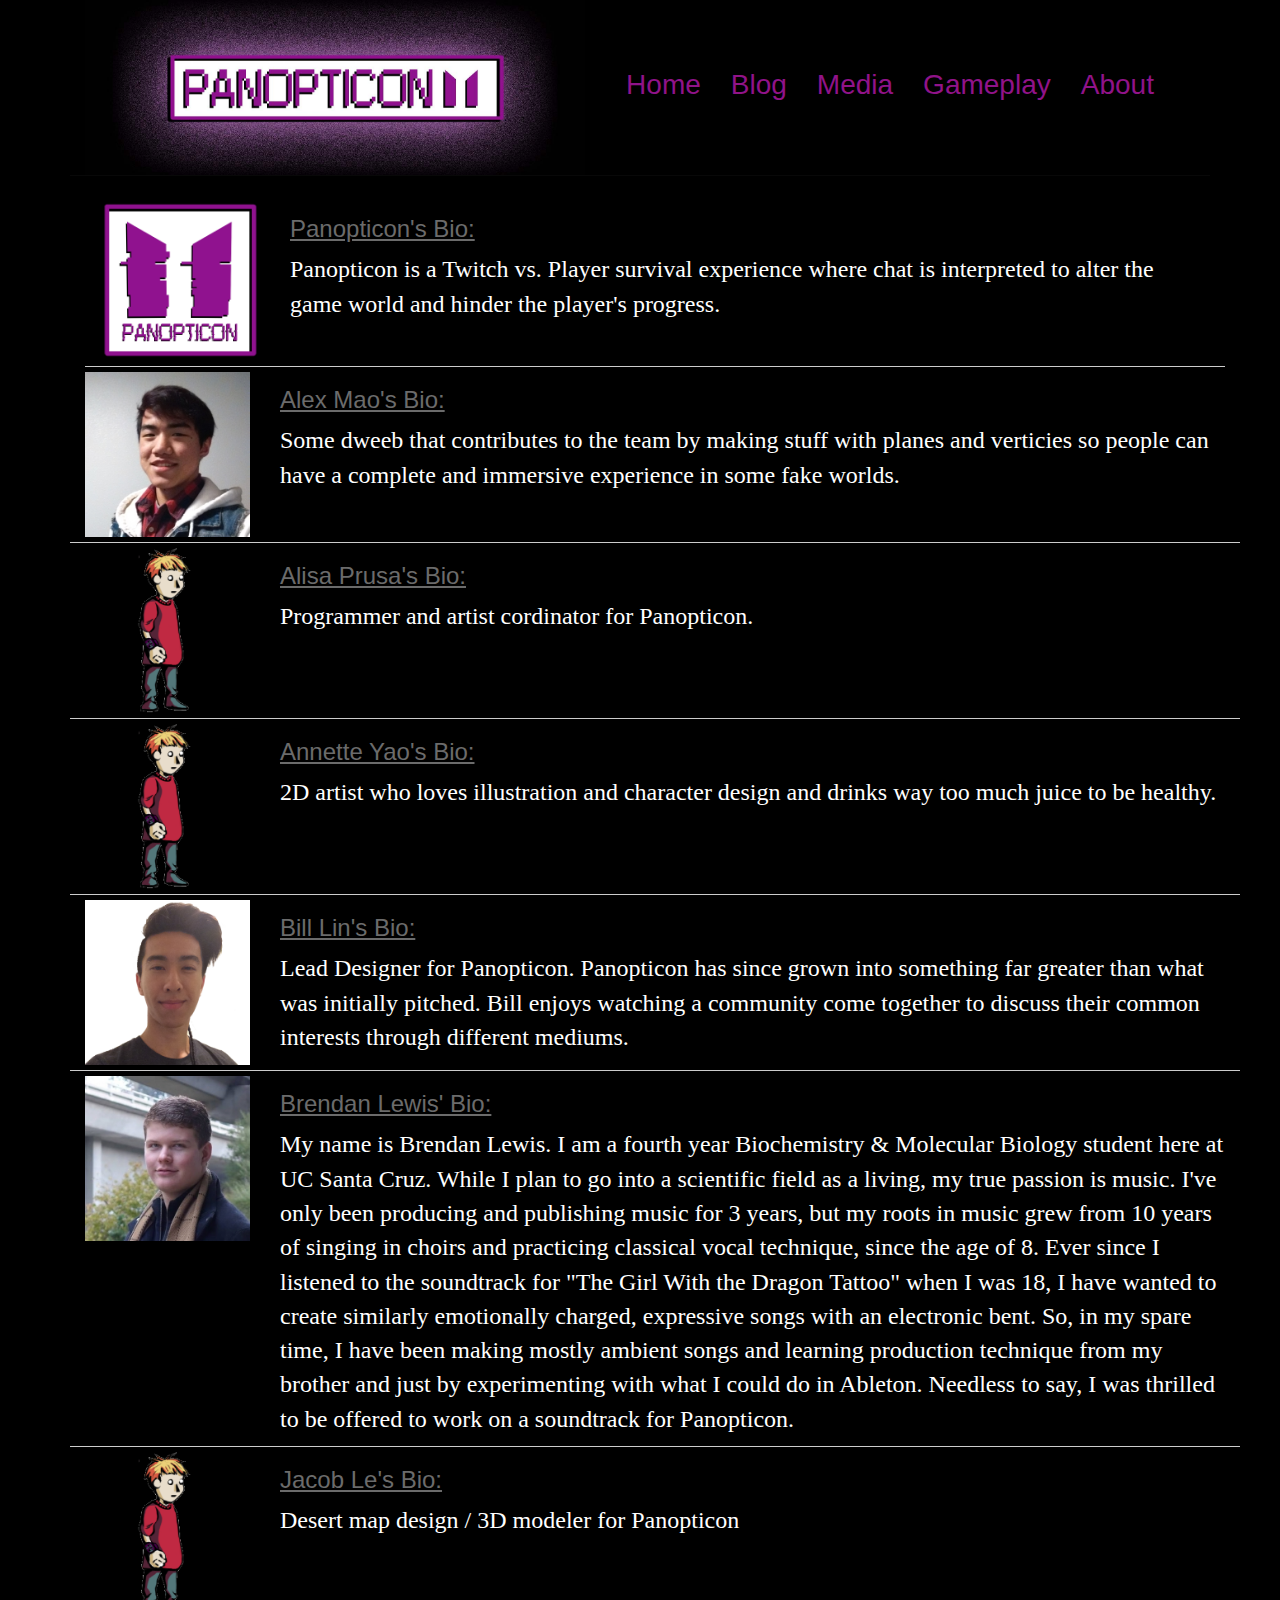
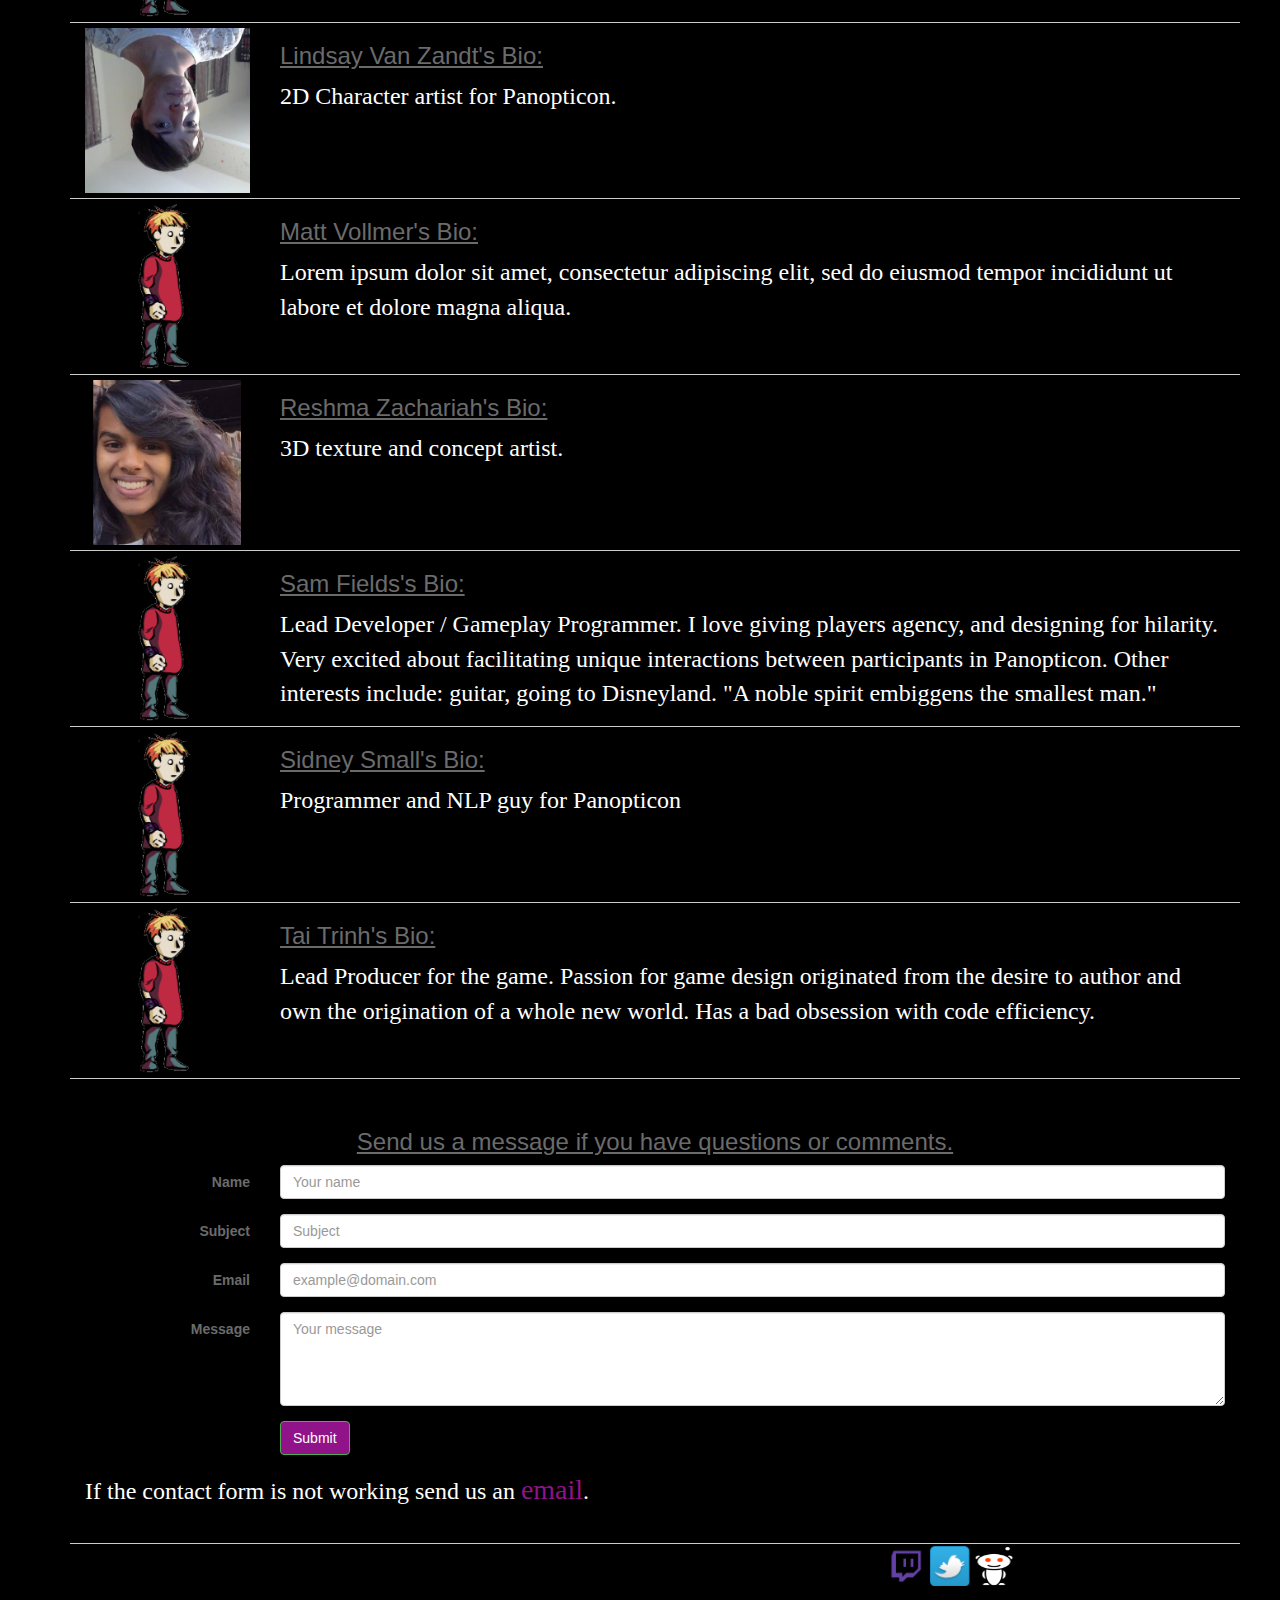
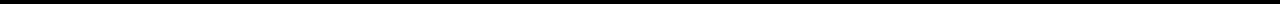
<file: about/index.html>
<!DOCTYPE html>
<html>
	<head>
	   	<meta http-equiv="content-type" content="text/html" charset="utf-8">
        <title>About</title>
        <meta name="viewport" content="width=device-width, initial-scale=1">

        <link href="../standardStyle.css" rel="stylesheet" type="text/css">
        <link href="css/styles.css" rel="stylesheet" type="text/css">
        <link rel="stylesheet" href="../libraries/bootstrap/css/bootstrap.min.css">
	</head>
	<body>
        <!--Nav bar for main page and about-->
		<div id="containerNav" class="container">
            <nav class="navbar navbar-inverse navbar-static-top" role="navigation">
                <div class="container-fluid">

                    <div class="navbar-header">
                        <!--Logo image button to go make to main page-->
                        <a href="http://whos-watching.me/"><img src="images/PanopticonLogo.jpg" class="img-responsive" id="logo"/></a>

                        <!--Button that is created for menu when screen size reaches a certain limit-->
                        <button type="button" class="navbar-toggle" data-toggle="collapse" data-target=".navbar-collapse">
                            <span class="icon-bar"></span>
                            <span class="icon-bar"></span>
                            <span class="icon-bar"></span>
                        </button>
                    </div>

                    <!--Buttons to go to different pages of the website-->
                    <div class="collapse navbar-collapse" id="navItems">
                        <ul class="nav navbar-nav">
                            <li><a href="http://whos-watching.me/">Home</a></li>
                            <li><a href="http://whos-watching.me/blog">Blog</a></li>
                            <li><a href="http://whos-watching.me/media">Media</a></li>
                            <li><a href="http://whos-watching.me/gameplay">Gameplay</a></li>
                            <li><a href="http://whos-watching.me/about/">About</a></li>
                        </ul>
                    </div>
                </div>
            </nav>

            <div id="containerContent" class="container" style="border-bottom: 0.5px solid #ccc; padding-bottom: 2%;">
            	<div id="about" class="row">
                    <img src="images/LogoSM.png" id="aboutimg" class="personImg img-responsive col-sm-2"/>
                    <h3 class="col-sm-5">Panopticon's Bio:</h3>
                    <p class="col-sm-10">Panopticon is a Twitch vs. Player survival experience where chat
                    	is interpreted to alter the game world and hinder the player's progress.
                    </p>
                </div>

                <div id="people">
                    <div id="Alexdiv" class="personInfo row">
                        <img src="images/alex.jpg" id="Aleximg" class="personImg img-responsive col-sm-2"/>
                        <h3 class="col-sm-5">Alex Mao's Bio:</h3>
                        <p class="col-sm-10">Some dweeb that contributes to the team by making stuff with planes and verticies
                            so people can have a complete and immersive experience in some fake worlds.
                        </p>
                    </div>
                    <div id="Alisadiv" class="personInfo row">
                        <img src="images/Nomad.png" id="Alisaimg" class="personImg img-responsive col-sm-2"/>
                        <h3 class="col-sm-5">Alisa Prusa's Bio:</h3>
                        <p class="col-sm-10">Programmer and artist cordinator for Panopticon.
                        </p>
                    </div>
                    <div id="Annettediv" class="personInfo row">
                        <img src="images/Nomad.png" id="Annetteimg" class="personImg img-responsive col-sm-2"/>
                        <h3 class="col-sm-5">Annette Yao's Bio:</h3>
                        <p class="col-sm-10">2D artist who loves illustration and character design and drinks way too much juice to be healthy.
                        </p>
                    </div>
                    <div id="Billdiv" class="personInfo row">
                        <img src="images/bill.png" id="Billimg" class="personImg img-responsive col-sm-2"/>
                        <h3 class="col-sm-5">Bill Lin's Bio:</h3>
                        <p class="col-sm-10">Lead Designer for Panopticon. Panopticon has since grown into something far greater than what was initially pitched.
                                Bill enjoys watching a community come together to discuss their common interests through different mediums.
                        </p>
                    </div>
                    <div id="Brendandiv" class="personInfo row">
                        <img src="images/brendan.jpg" id="Brendanimg" class="personImg img-responsive col-sm-2"/>
                        <h3 class="col-sm-5">Brendan Lewis' Bio:</h3>
                        <p class="col-sm-10">My name is Brendan Lewis. I am a fourth year Biochemistry & Molecular Biology student here at UC Santa Cruz. While I plan to go into a scientific field as a living, my true passion is music. I've only been producing and publishing music for 3 years, but my roots in music grew from 10 years of singing in choirs and practicing classical vocal technique, since the age of 8. Ever since I listened to the soundtrack for "The Girl With the Dragon Tattoo" when I was 18, I have wanted to create similarly emotionally charged, expressive songs with an electronic bent. So, in my spare time, I have been making mostly ambient songs and learning production technique from my brother and just by experimenting with what I could do in Ableton. Needless to say, I was thrilled to be offered to work on a soundtrack for Panopticon.
                        </p>
                    </div>
                    <div id="Jacobdiv" class="personInfo row">
                        <img src="images/Nomad.png" id="Jacobimg" class="personImg img-responsive col-sm-2"/>
                        <h3 class="col-sm-5">Jacob Le's Bio:</h3>
                        <p class="col-sm-10">Desert map design / 3D modeler for Panopticon
                        </p>
                    </div>
                    <div id="Lindsaydiv" class="personInfo row">
                        <img src="images/lindsay.jpg" id="Lindsayimg" class="personImg img-responsive col-sm-2"/>
                        <h3 class="col-sm-5">Lindsay Van Zandt's Bio:</h3>
                        <p class="col-sm-10">2D Character artist for Panopticon.
                        </p>
                    </div>
                    <div id="Mattdiv" class="personInfo row">
                        <img src="images/Nomad.png" id="Mattimg" class="personImg img-responsive col-sm-2"/>
                        <h3 class="col-sm-5">Matt Vollmer's Bio:</h3>
                        <p class="col-sm-10">Lorem ipsum dolor sit amet, consectetur adipiscing elit, sed do eiusmod tempor
                            incididunt ut labore et dolore magna aliqua.
                        </p>
                    </div>
                    <div id="Reshmadiv" class="personInfo row">
                        <img src="images/reshma.png" id="Reshmaimg" class="personImg img-responsive col-sm-2"/>
                        <h3 class="col-sm-5">Reshma Zachariah's Bio:</h3>
                        <p class="col-sm-10">3D texture and concept artist.
                        </p>
                    </div>
                    <div id="Samdiv" class="personInfo row">
                        <img src="images/Nomad.png" id="Samimg" class="personImg img-responsive col-sm-2"/>
                        <h3 class="col-sm-5">Sam Fields's Bio:</h3>
                        <p class="col-sm-10">Lead Developer / Gameplay Programmer. I love giving players agency, and designing for hilarity.
                                Very excited about facilitating unique interactions between participants in Panopticon.
                                Other interests include: guitar, going to Disneyland. "A noble spirit embiggens the smallest man."
                        </p>
                    </div>
                    <div id="Sidneydiv" class="personInfo row">
                        <img src="images/Nomad.png" id="Sidneyimg" class="personImg img-responsive col-sm-2"/>
                        <h3 class="col-sm-5">Sidney Small's Bio:</h3>
                        <p class="col-sm-10">Programmer and NLP guy for Panopticon
                        </p>
                    </div>
                    <div id="Taidiv" class="personInfo row">
                        <img src="images/Nomad.png" id="Taiimg" class="personImg img-responsive col-sm-2"/>
                        <h3 class="col-sm-5">Tai Trinh's Bio:</h3>
                        <p class="col-sm-10">Lead Producer for the game. Passion for game design originated from the desire to author and own the origination of a whole new world.
                                Has a bad obsession with code efficiency.
                        </p>
                    </div>
                </div>

                <!--Fourm structure used for the contact forum in the about page-->
                <div id="contact">
                    <h3 style="text-align: center;">Send us a message if you have questions or comments.</h3>
                    <form class="form-horizontal" id="contactForm" method="post">
                        <div class="form-group">
                            <label for="name" class="col-sm-2 control-label">Name</label>
                            <div class="col-sm-10">
                                <input type="text" class="form-control" id="name" placeholder="Your name" required>
                            </div>
                        </div>
                        <div class="form-group">
                            <label for="subject" class="col-sm-2 control-label">Subject</label>
                            <div class="col-sm-10">
                                <input type="text" class="form-control" id="subject" placeholder="Subject">
                            </div>
                        </div>
                        <div class="form-group">
                            <label for="email" class="col-sm-2 control-label">Email</label>
                            <div class="col-sm-10">
                                <input type="email" class="form-control" id="email" placeholder="example@domain.com" name="_replyto" required>
                            </div>
                        </div>
                        <div class="form-group">
                            <label for="message" class="col-sm-2 control-label">Message</label>
                            <div class="col-sm-10">
                                <textarea class="form-control" id="message" rows=4 placeholder="Your message" required></textarea>
                            </div>
                        </div>
                        <div class="form-group">
                            <div class="col-sm-10 col-sm-offset-2">
                            	<input type="text" name="_gotcha" style="display:none" />
                                <button type="submit" id="form-submit" class="btn btn-primary btn-success">Submit</button>
                                <p class="hidden" id='feedbackMessage'>Your message was sent :). We will respond back soon.</p>
                            </div>
                        </div>
                    </form>
                    
                    <p>If the contact form is not working send us an
	                     <a id="emails" href="mailto:panopticon@whos-watching.me?subject=Panopticon">email</a>.
	                 </p>
                </div>
            </div>

        </div>	<!--end of container-->

        <!--The bottom div of the page containing links to various parts of the website and external social media links-->
        <div id="footer">
            <div id="socialMedia">
                <!--Twitch social media icon-->
                <a target="_blank" title="Find Us On Twitch" href="http://www.twitch.tv/panopticonthegame/profile">
                    <img alt="Follow Us On Twitch" src="images/GlitchIcon_purple.png" width="40" height="40" border=0></a>

                <!--Twitter social media icon-->
                <a target="_blank" title="Find Us On Twitter" href="https://twitter.com/playpanopticon">
                    <img alt="Follow Us On Twitter" src="images/twitter_40x40.png" width="40" height="40" border=0></a>

                <!--Reddit social media icon-->
                <a target="_blank" title="Find Us On Reddit" href="https://www.reddit.com/user/panopticonthegame/">
                    <img alt="Follow Us On Reddit" src="images/reddit-alien.png" width="40" height="40" border=0></a>
            </div>
        </div>

		<script src="../libraries/jquery-1.2.0.js"></script>
        <script src="../libraries/bootstrap/js/bootstrap.min.js"></script>
        <script src="js/contactForm.js"></script>
	</body>
</html>
</file>
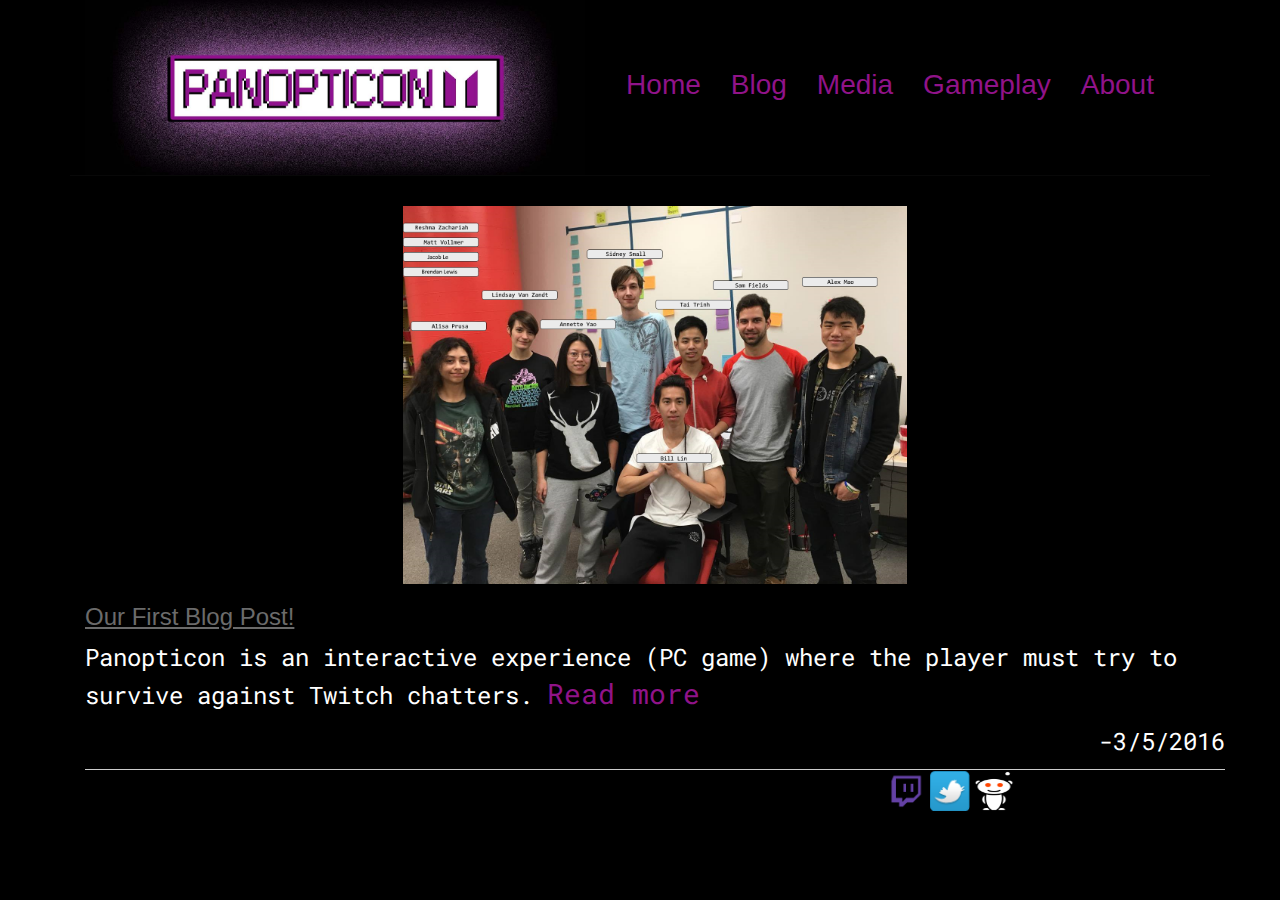
<file: blog/index.html>
<!DOCTYPE html>
<html>
	<head>
		<meta name="google-site-verification" content="D2ePiN3vxTAMcx38nr9ZAhCPnRya482bnuh5YbSGXW0" />
	   	<meta charset="utf-8">
        <title>Blog</title>
        <meta name="viewport" content="width=device-width, initial-scale=1">
       
       <link href="../standardStyle.css" rel="stylesheet" type="text/css">
       <link href="styles.css" rel="stylesheet" type="text/css">
       <link rel="stylesheet" href="../libraries/bootstrap/css/bootstrap.min.css">
	
		<!--COMMENT: This allows you to link to a font-->
		<link href='https://fonts.googleapis.com/css?family=Roboto+Mono' rel='stylesheet' type='text/css'>
	
	</head>
	<body>
        <!--Nav bar for main page and about-->
		<div id="containerNav" class="container">
            <nav class="navbar navbar-inverse navbar-static-top" role="navigation">
                <div class="container-fluid">

                    <div class="navbar-header">
                        <!--Logo image button to go make to main page-->
                        <a href="http://whos-watching.me/"><img src="images/PanopticonLogo.jpg" class="img-responsive" id="logo"/></a>
                        
                        <!--Button that is created for menu when screen size reaches a certain limit-->
                        <button type="button" class="navbar-toggle" data-toggle="collapse" data-target=".navbar-collapse">
                            <span class="icon-bar"></span>
                            <span class="icon-bar"></span>
                            <span class="icon-bar"></span>
                        </button>
                    </div>

                    <!--Buttons to go to different pages of the website-->
                    <div class="collapse navbar-collapse" id="navItems">
                        <ul class="nav navbar-nav">
                            <li><a href="http://whos-watching.me/">Home</a></li>
                            <li><a href="http://whos-watching.me/blog">Blog</a></li>
                            <li><a href="http://whos-watching.me/media">Media</a></li>
                            <li><a href="http://whos-watching.me/gameplay">Gameplay</a></li>
                            <li><a href="http://whos-watching.me/about/">About</a></li>
                        </ul>
                    </div>
                </div>
            </nav>
			
            <div id="containerContent" class="container">
                <div id="blogPost1" class="posts">
                    <img id"teamPhoto" class="imgPosts img-responsive" src="images/Panopticon(Team Nomad).png"/>
                    <div class="text">
	                    <h3>Our First Blog Post!</h3>
	                    <p>
	                    	Panopticon is an interactive experience (PC game) where the player must
	                    	try to survive against Twitch chatters.
	                    	<a href="http://whos-watching.me/blog/firstpost">Read more</a>
	                    </p>
	                    <p style="text-align: right;">-3/5/2016</p>
                    </div>
                </div>
            </div>
               
        </div>	<!--end of container-->
        
        <!--The bottom div of the page containing links to various parts of the website and external social media links-->
        <div id="footer">
            <div id="socialMedia">
                <!--Twitch social media icon-->
                <a target="_blank" title="Find Us On Twitch" href="http://www.twitch.tv/panopticonthegame/profile">
                    <img alt="Follow Us On Twitch" src="images/GlitchIcon_purple.png" width="40" height="40" border=0></a>
                
                <!--Twitter social media icon-->
                <a target="_blank" title="Find Us On Twitter" href="https://twitter.com/playpanopticon">
                    <img alt="Follow Us On Twitter" src="images/twitter_40x40.png" width="40" height="40" border=0></a>
                
                <!--Reddit social media icon-->
                <a target="_blank" title="Find Us On Reddit" href="https://www.reddit.com/user/panopticonthegame/">
                    <img alt="Follow Us On Reddit" src="images/reddit-alien.png" width="40" height="40" border=0></a>
            </div>
        </div>
	
        <script src="../libraries/jquery-1.2.0.js"></script>
        <script src="../libraries/bootstrap/js/bootstrap.min.js"></script>
	</body>
</html>
</file>
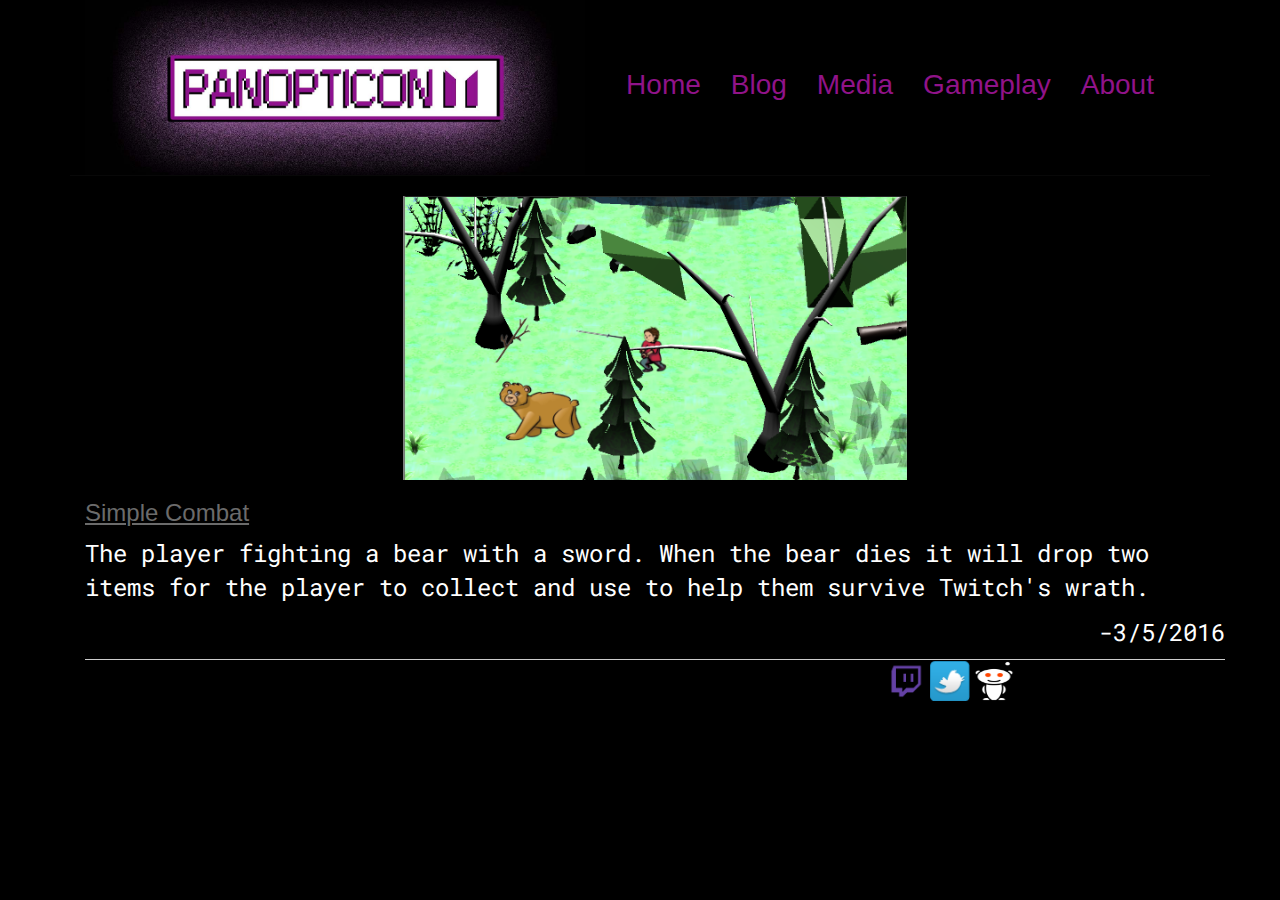
<file: gameplay/index.html>
<!DOCTYPE html>
<html>
	<head>
		<meta name="google-site-verification" content="D2ePiN3vxTAMcx38nr9ZAhCPnRya482bnuh5YbSGXW0" />
	   	<meta charset="utf-8">
        <title>Gameplay</title>
        <meta name="viewport" content="width=device-width, initial-scale=1">
       
       <link href="../standardStyle.css" rel="stylesheet" type="text/css">
       <link href="styles.css" rel="stylesheet" type="text/css">
       <link rel="stylesheet" href="../libraries/bootstrap/css/bootstrap.min.css">
          
	
		<!--COMMENT: This allows you to link to a font-->
		<link href='https://fonts.googleapis.com/css?family=Roboto+Mono' rel='stylesheet' type='text/css'>
	
	</head>
	<body>
        <!--Nav bar for main page and about-->
		<div id="containerNav" class="container">
            <nav class="navbar navbar-inverse navbar-static-top" role="navigation">
                <div class="container-fluid">

                    <div class="navbar-header">
                        <!--Logo image button to go make to main page-->
                        <a href="http://whos-watching.me/"><img src="images/PanopticonLogo.jpg" class="img-responsive" id="logo"/></a>
                        
                        <!--Button that is created for menu when screen size reaches a certain limit-->
                        <button type="button" class="navbar-toggle" data-toggle="collapse" data-target=".navbar-collapse">
                            <span class="icon-bar"></span>
                            <span class="icon-bar"></span>
                            <span class="icon-bar"></span>
                        </button>
                    </div>

                    <!--Buttons to go to different pages of the website-->
                    <div class="collapse navbar-collapse" id="navItems">
                        <ul class="nav navbar-nav">
                            <li><a href="http://whos-watching.me/">Home</a></li>
                            <li><a href="http://whos-watching.me/blog">Blog</a></li>
                            <li><a href="http://whos-watching.me/media">Media</a></li>
                            <li><a href="http://whos-watching.me/gameplay">Gameplay</a></li>
                            <li><a href="http://whos-watching.me/about/">About</a></li>
                        </ul>
                    </div>
                </div>
            </nav>
			
            <div id="containerContent" class="container">
                <div id="killBears" class="screenshots">
                    <img id"bearFight" class="imgScreenshots img-responsive" src="images/fight.png"/>
                    <div class="text">
	                    <h3>Simple Combat</h3>
	                    <p>
	                    	The player fighting a bear with a sword. When the bear dies it will drop two items
	                    	for the player to collect and use to help them survive Twitch's wrath.
	                    </p>
	                    <p style="text-align: right;">-3/5/2016</p>
                    </div>
                </div>
            </div>
               
        </div>	<!--end of container-->
        
        <!--The bottom div of the page containing links to various parts of the website and external social media links-->
        <div id="footer">
            <div id="socialMedia">
                <!--Twitch social media icon-->
                <a target="_blank" title="Find Us On Twitch" href="http://www.twitch.tv/panopticonthegame/profile">
                    <img alt="Follow Us On Twitch" src="images/GlitchIcon_purple.png" width="40" height="40" border=0></a>
                
                <!--Twitter social media icon-->
                <a target="_blank" title="Find Us On Twitter" href="https://twitter.com/playpanopticon">
                    <img alt="Follow Us On Twitter" src="images/twitter_40x40.png" width="40" height="40" border=0></a>
                
                <!--Reddit social media icon-->
                <a target="_blank" title="Find Us On Reddit" href="https://www.reddit.com/user/panopticonthegame/">
                    <img alt="Follow Us On Reddit" src="images/reddit-alien.png" width="40" height="40" border=0></a>
            </div>
        </div>
	
        <script src="../libraries/jquery-1.2.0.js"></script>
        <script src="../libraries/bootstrap/js/bootstrap.min.js"></script>
	</body>
</html>
</file>
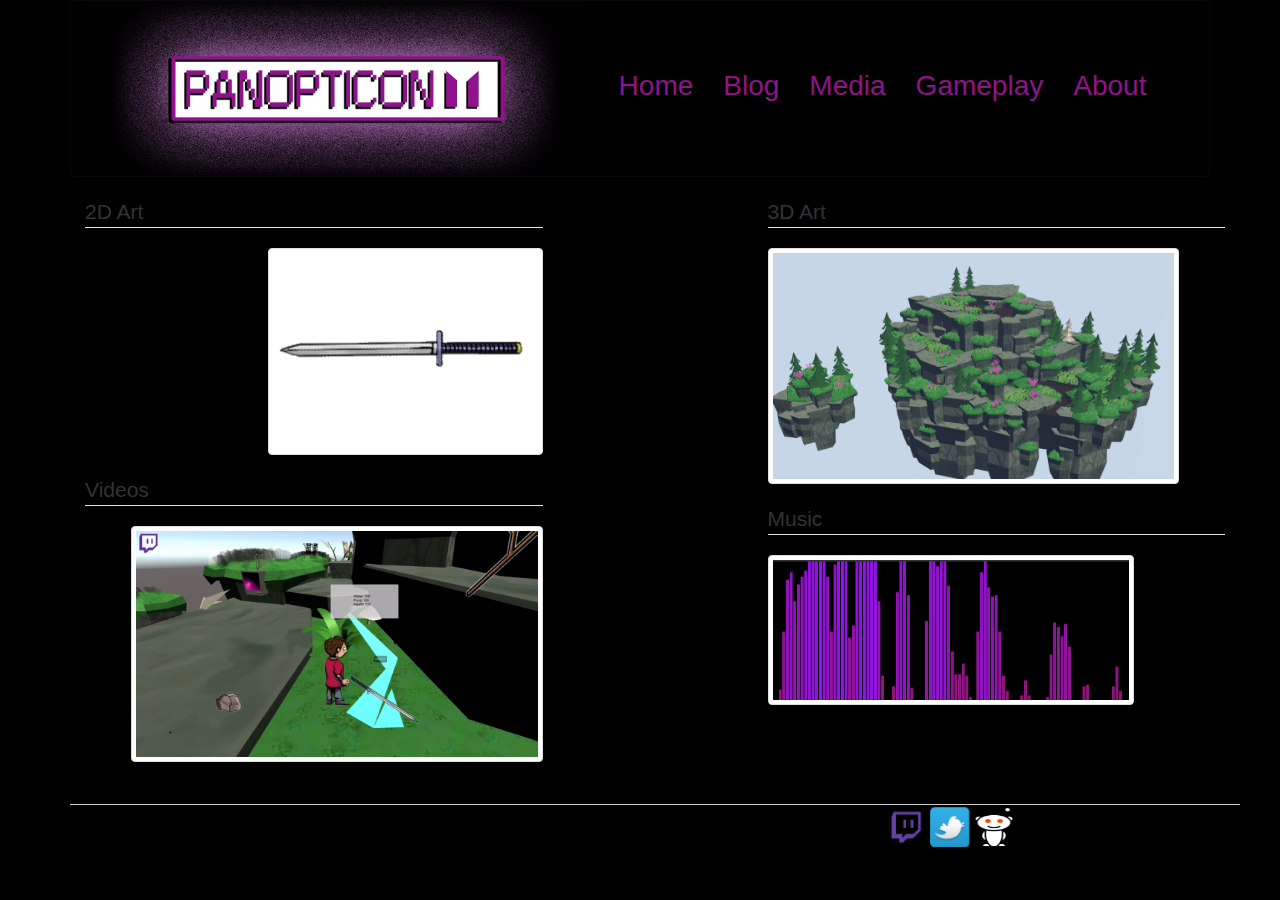
<file: media/index.html>
<!DOCTYPE html>
<html>
	<head>
		<meta name="google-site-verification" content="D2ePiN3vxTAMcx38nr9ZAhCPnRya482bnuh5YbSGXW0" />
	   	<meta charset="utf-8">
        <title>Media</title>
        <meta name="viewport" content="width=device-width, initial-scale=1">
       
       <link href="../standardStyle.css" rel="stylesheet" type="text/css">
       <link href="styles.css" rel="stylesheet" type="text/css">
       <link rel="stylesheet" href="../libraries/bootstrap/css/bootstrap.min.css">
	
		<!--COMMENT: This allows you to link to a font-->
		<link href='https://fonts.googleapis.com/css?family=Roboto+Mono' rel='stylesheet' type='text/css'>
	
	</head>
	<body>
        <!--Nav bar for main page and about-->
		<div id="containerNav" class="container">
            <nav class="navbar navbar-inverse" navbar-static-top role="navigation">
                <div class="container-fluid">

                    <div class="navbar-header">
                        <!--Logo image button to go make to main page-->
                        <a href="http://whos-watching.me/"><img src="images/PanopticonLogo.jpg" class="img-responsive" id="logo"/></a>
                        
                        <!--Button that is created for menu when screen size reaches a certain limit-->
                        <button type="button" class="navbar-toggle" data-toggle="collapse" data-target=".navbar-collapse">
                            <span class="icon-bar"></span>
                            <span class="icon-bar"></span>
                            <span class="icon-bar"></span>
                        </button>
                    </div>

                    <!--Buttons to go to different pages of the website-->
                    <div class="collapse navbar-collapse" id="navItems">
                        <ul class="nav navbar-nav">
                            <li><a href="http://whos-watching.me/">Home</a></li>
                            <li><a href="http://whos-watching.me/blog">Blog</a></li>
                            <li><a href="http://whos-watching.me/media">Media</a></li>
                            <li><a href="http://whos-watching.me/gameplay">Gameplay</a></li>
                            <li><a href="http://whos-watching.me/about/">About</a></li>
                        </ul>
                    </div>
                </div>
            </nav>
			
            <div id="containerContent" class="container" style="border-bottom: 0.5px solid #ccc; padding-bottom: 2%;">
                <!--first start out with 4 categories to choose from-->
                <div class="row">
                	<div id="2dArt" class="col-sm-5 pull-left">
                        <legend>2D Art</legend>
                         <a href="http://whos-watching.me/media/art2D"><img src="images/Sword.png" class="thumbnail image-resposive" id="selectionImage0"/></a>
                    </div>
                    
                    <div id="3dArt" class="col-sm-5 pull-right">
                        <legend>3D Art</legend>
                         <a href="http://whos-watching.me/media/art3D"><img src="images/MockupImage.png" class="thumbnail image-resposive" id="selectionImage1"></a>
                    </div>
                    
                    <div id="videos" class="col-sm-5 pull-left">
                        <legend>Videos</legend>
                         <a href="http://whos-watching.me/media/videos"><img src="images/CoreRelease.png" class="thumbnail image-resposive" id="selectionImage2"></a>
                    </div>

                    <div id="music" class="col-sm-5 pull-right">
                        <legend>Music</legend>
                        <a href="http://whos-watching.me/media/music"><img src="images/InitialGraph.png" class="thumbnail image-resposive" id="selectionImage3"/></a>
                    </div>
                </div>
            </div>
               
        </div>	<!--end of container-->
        
        <!--The bottom div of the page containing links to various parts of the website and external social media links-->
        <div id="footer">
            <div id="socialMedia">
                <!--Twitch social media icon-->
                <a target="_blank" title="Find Us On Twitch" href="http://www.twitch.tv/panopticonthegame/profile">
                    <img alt="Follow Us On Twitch" src="images/GlitchIcon_purple.png" width="40" height="40" border=0></a>
                
                <!--Twitter social media icon-->
                <a target="_blank" title="Find Us On Twitter" href="https://twitter.com/playpanopticon">
                    <img alt="Follow Us On Twitter" src="images/twitter_40x40.png" width="40" height="40" border=0></a>
                
                <!--Reddit social media icon-->
                <a target="_blank" title="Find Us On Reddit" href="https://www.reddit.com/user/panopticonthegame/">
                    <img alt="Follow Us On Reddit" src="images/reddit-alien.png" width="40" height="40" border=0></a>
            </div>
        </div>
	
        <script src="../libraries/jquery-1.2.0.js"></script>
        <script src="../libraries/bootstrap/js/bootstrap.min.js"></script>
	</body>
</html>
</file>
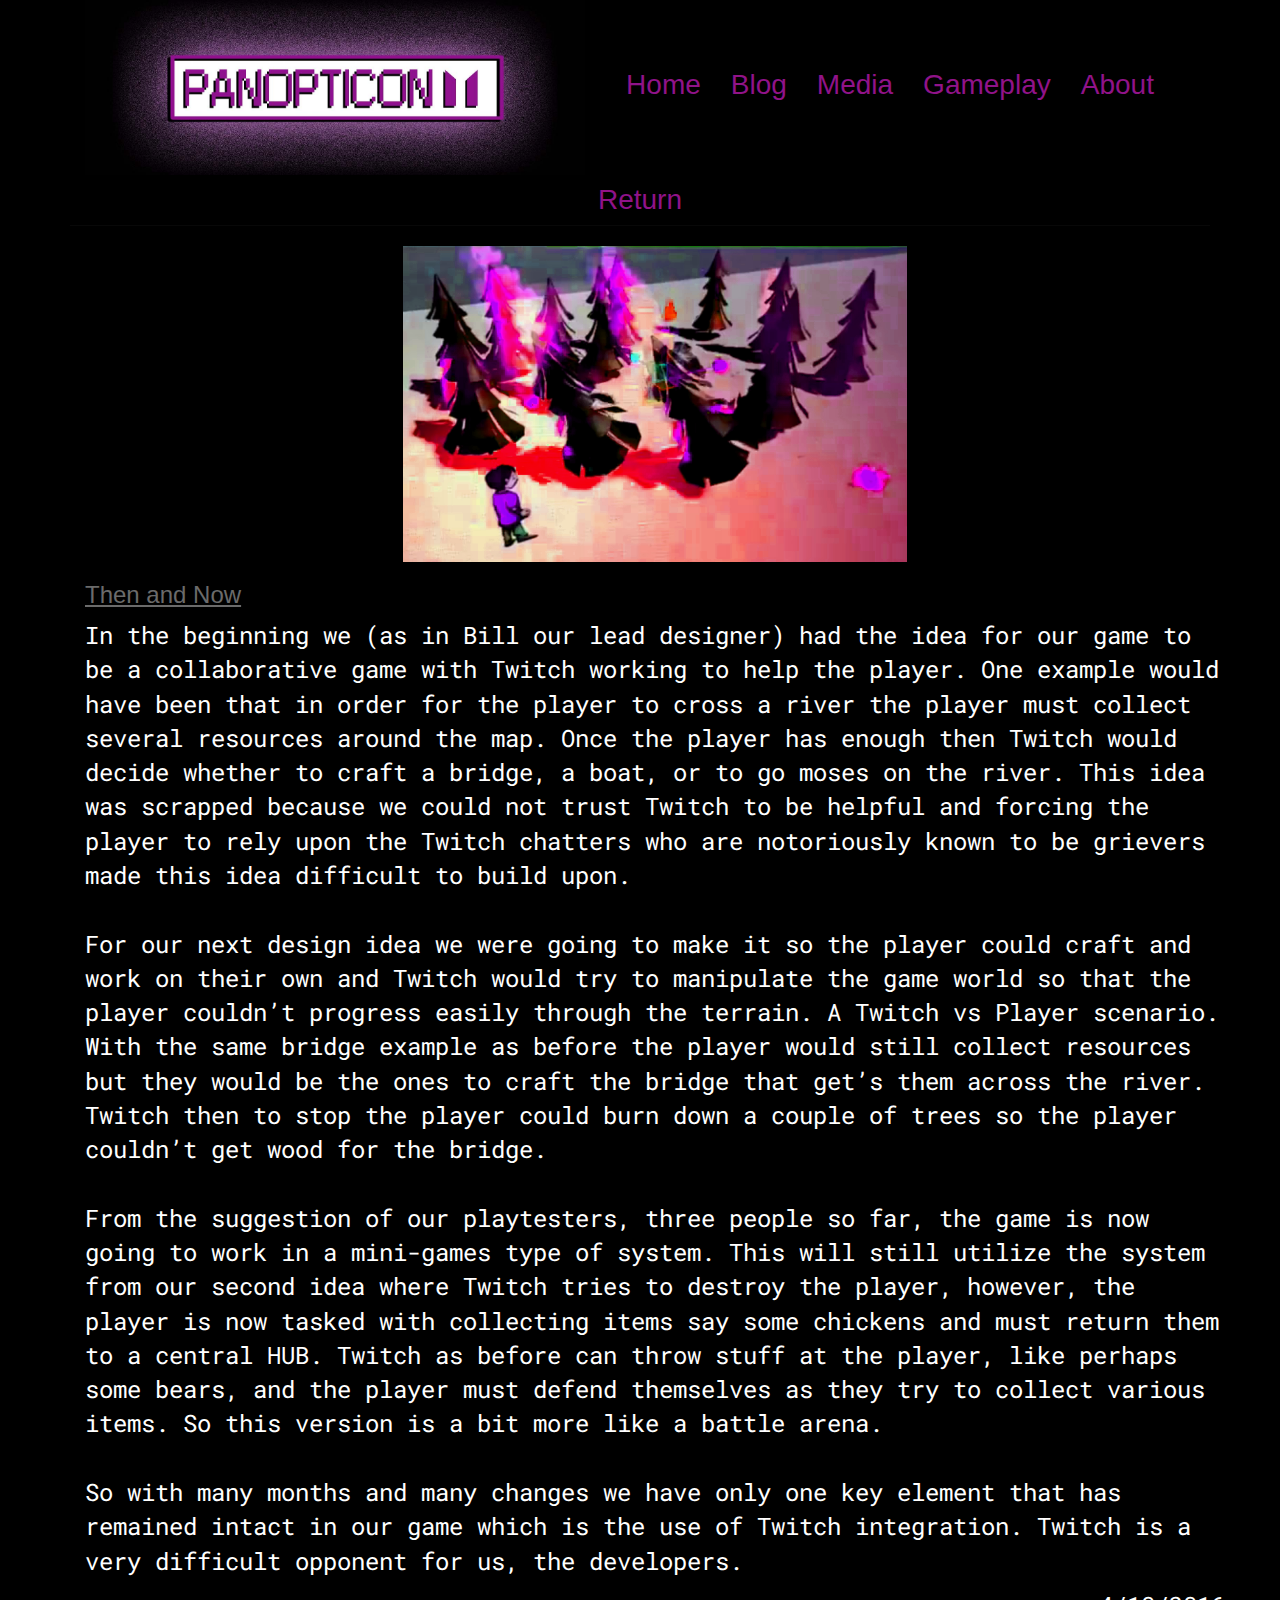
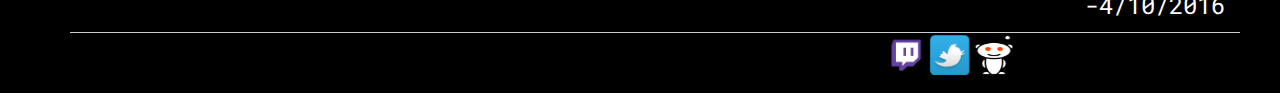
<file: blog/beforeAfter/index.html>
<!DOCTYPE html>
<html>
	<head>
		<meta name="google-site-verification" content="D2ePiN3vxTAMcx38nr9ZAhCPnRya482bnuh5YbSGXW0" />
	   	<meta charset="utf-8">
        <title>Then and Now</title>
        <meta name="viewport" content="width=device-width, initial-scale=1">
       
       <link href="../../standardStyle.css" rel="stylesheet" type="text/css">
       <link href="../styles.css" rel="stylesheet" type="text/css">
       <link rel="stylesheet" href="../../libraries/bootstrap/css/bootstrap.min.css">
	
		<!--COMMENT: This allows you to link to a font-->
		<link href='https://fonts.googleapis.com/css?family=Roboto+Mono' rel='stylesheet' type='text/css'>
	
	</head>
	<body>
        <!--Nav bar for main page and about-->
		<div id="containerNav" class="container">
            <nav class="navbar navbar-inverse navbar-static-top" role="navigation">
                <div class="container-fluid">

                    <div class="navbar-header">
                        <!--Logo image button to go make to main page-->
                        <a href="http://whos-watching.me/"><img src="images/PanopticonLogo.jpg" class="img-responsive" id="logo"/></a>
                        
                        <!--Button that is created for menu when screen size reaches a certain limit-->
                        <button type="button" class="navbar-toggle" data-toggle="collapse" data-target=".navbar-collapse">
                            <span class="icon-bar"></span>
                            <span class="icon-bar"></span>
                            <span class="icon-bar"></span>
                        </button>
                    </div>

                    <!--Buttons to go to different pages of the website-->
                    <div class="collapse navbar-collapse" id="navItems">
                        <ul class="nav navbar-nav">
                            <li><a href="http://whos-watching.me/">Home</a></li>
                            <li><a href="http://whos-watching.me/blog">Blog</a></li>
                            <li><a href="http://whos-watching.me/media">Media</a></li>
                            <li><a href="http://whos-watching.me/gameplay">Gameplay</a></li>
                            <li><a href="http://whos-watching.me/about/">About</a></li>
                        </ul>
                    </div>
                    
                   <div class="collapse navbar-collapse" id="return">
                        <ul class="nav navbar-nav">
                            <li><a href="http://whos-watching.me/blog">Return</a></li>
                        </ul>
                    </div>
                </div>
            </nav>
			
            <div id="containerContent" class="container" style="border-bottom: 0.5px solid #ccc;">
                <img id"beforeAfter" class="imgPosts img-responsive" src="images/BurnTrees.png"/>
                <h3>Then and Now</h3>
                <p>
                	In the beginning we (as in Bill our lead designer) had the idea for our game to be a collaborative game
                	with Twitch working to help the player. One example would have been that in order for the player to cross
                	a river the player must collect several resources around the map. Once the player has enough then Twitch
                	would decide whether to craft a bridge, a boat, or to go moses on the river. This idea was scrapped
                	because we could not trust Twitch to be helpful and forcing the player to rely upon the Twitch chatters
                	who are notoriously known to be grievers made this idea difficult to build upon.
					<br/>
                	<br/>
					For our next design idea we were going to make it so the player could craft and work on their own and
					Twitch would try to manipulate the game world so that the player couldn’t progress easily through the
					terrain. A Twitch vs Player scenario. With the same bridge example as before the player would still
					collect resources but they would be the ones to craft the bridge that get’s them across the river. Twitch
					then to stop the player could burn down a couple of trees so the player couldn’t get wood for the bridge.
					<br/>
                	<br/>
					From the suggestion of our playtesters, three people so far, the game is now going to work in a mini-games
					type of system. This will still utilize the system from our second idea where Twitch tries to destroy the
					player, however, the player is now tasked with collecting items say some chickens and must return them to a
					central HUB. Twitch as before can throw stuff at the player, like perhaps some bears, and the player must
					defend themselves as they try to collect various items. So this version is a bit more like a battle arena.
					<br/>
                	<br/>
					So with many months and many changes we have only one key element that has remained intact in our game which
					is the use of Twitch integration. Twitch is a very difficult opponent for us, the developers.

                </p>
                <p style="text-align: right;">-4/10/2016</p>
            </div>
               
        </div>	<!--end of container-->
        
        <!--The bottom div of the page containing links to various parts of the website and external social media links-->
        <div id="footer">
            <div id="socialMedia">
                <!--Twitch social media icon-->
                <a target="_blank" title="Find Us On Twitch" href="http://www.twitch.tv/panopticonthegame/profile">
                    <img alt="Follow Us On Twitch" src="images/GlitchIcon_purple.png" width="40" height="40" border=0></a>
                
                <!--Twitter social media icon-->
                <a target="_blank" title="Find Us On Twitter" href="https://twitter.com/playpanopticon">
                    <img alt="Follow Us On Twitter" src="images/twitter_40x40.png" width="40" height="40" border=0></a>
                
                <!--Reddit social media icon-->
                <a target="_blank" title="Find Us On Reddit" href="https://www.reddit.com/user/panopticonthegame/">
                    <img alt="Follow Us On Reddit" src="images/reddit-alien.png" width="40" height="40" border=0></a>
            </div>
        </div>
	
		<script src="../../libraries/jquery-1.2.0.js"></script>
        <script src="../../libraries/bootstrap/js/bootstrap.min.js"></script>
	</body>
</html>
</file>
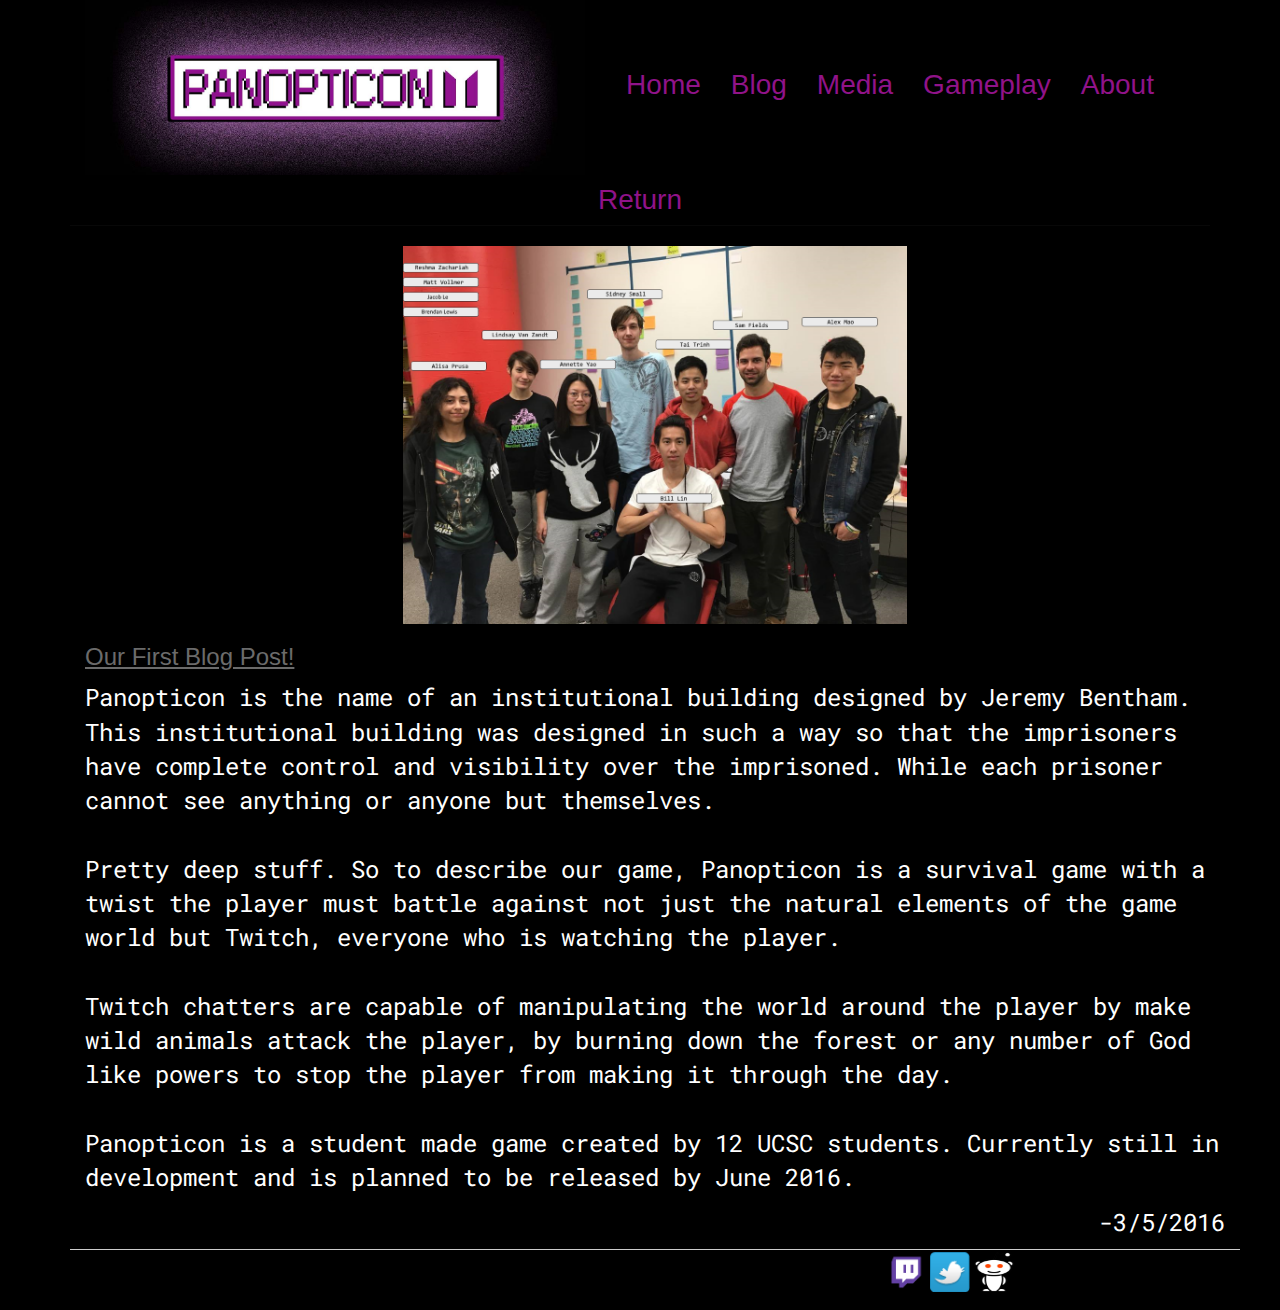
<file: blog/firstpost/index.html>
<!DOCTYPE html>
<html>
	<head>
		<meta name="google-site-verification" content="D2ePiN3vxTAMcx38nr9ZAhCPnRya482bnuh5YbSGXW0" />
	   	<meta charset="utf-8">
        <title>Our First Blog Post!</title>
        <meta name="viewport" content="width=device-width, initial-scale=1">
       
       <link href="../../standardStyle.css" rel="stylesheet" type="text/css">
       <link href="../styles.css" rel="stylesheet" type="text/css">
       <link rel="stylesheet" href="../../libraries/bootstrap/css/bootstrap.min.css">
	
		<!--COMMENT: This allows you to link to a font-->
		<link href='https://fonts.googleapis.com/css?family=Roboto+Mono' rel='stylesheet' type='text/css'>
	
	</head>
	<body>
        <!--Nav bar for main page and about-->
		<div id="containerNav" class="container">
            <nav class="navbar navbar-inverse navbar-static-top" role="navigation">
                <div class="container-fluid">

                    <div class="navbar-header">
                        <!--Logo image button to go make to main page-->
                        <a href="http://whos-watching.me/"><img src="images/PanopticonLogo.jpg" class="img-responsive" id="logo"/></a>
                        
                        <!--Button that is created for menu when screen size reaches a certain limit-->
                        <button type="button" class="navbar-toggle" data-toggle="collapse" data-target=".navbar-collapse">
                            <span class="icon-bar"></span>
                            <span class="icon-bar"></span>
                            <span class="icon-bar"></span>
                        </button>
                    </div>

                    <!--Buttons to go to different pages of the website-->
                    <div class="collapse navbar-collapse" id="navItems">
                        <ul class="nav navbar-nav">
                            <li><a href="http://whos-watching.me/">Home</a></li>
                            <li><a href="http://whos-watching.me/blog">Blog</a></li>
                            <li><a href="http://whos-watching.me/media">Media</a></li>
                            <li><a href="http://whos-watching.me/gameplay">Gameplay</a></li>
                            <li><a href="http://whos-watching.me/about/">About</a></li>
                        </ul>
                    </div>
                    
                   <div class="collapse navbar-collapse" id="return">
                        <ul class="nav navbar-nav">
                            <li><a href="http://whos-watching.me/blog">Return</a></li>
                        </ul>
                    </div>
                </div>
            </nav>
			
            <div id="containerContent" class="container" style="border-bottom: 0.5px solid #ccc;">
                <img id"teamPhoto" class="imgPosts img-responsive" src="images/Panopticon(Team Nomad).png"/>
                <h3>Our First Blog Post!</h3>
                <p>
                	Panopticon is the name of an institutional building designed by Jeremy Bentham. This institutional
                	building was designed in such a way so that the imprisoners have complete control and visibility over
                	the imprisoned. While each prisoner cannot see anything or anyone but themselves.
                	<br/>
                	<br/>
					Pretty deep stuff. So to describe our game, Panopticon is a survival game with a twist the player must
					battle against not just the natural elements of the game world but Twitch, everyone who is watching
					the player.
					<br/>
					<br/>
					Twitch chatters are capable of manipulating the world around the player by make wild animals attack the
					player, by burning down the forest or any number of God like powers to stop the player from making it
					through the day.
					<br/>
					<br/>
					Panopticon is a student made game created by 12 UCSC students. Currently still in development and is
					planned to be released by June 2016.
                </p>
                <p style="text-align: right;">-3/5/2016</p>
            </div>
               
        </div>	<!--end of container-->
        
        <!--The bottom div of the page containing links to various parts of the website and external social media links-->
        <div id="footer">
            <div id="socialMedia">
                <!--Twitch social media icon-->
                <a target="_blank" title="Find Us On Twitch" href="http://www.twitch.tv/panopticonthegame/profile">
                    <img alt="Follow Us On Twitch" src="images/GlitchIcon_purple.png" width="40" height="40" border=0></a>
                
                <!--Twitter social media icon-->
                <a target="_blank" title="Find Us On Twitter" href="https://twitter.com/playpanopticon">
                    <img alt="Follow Us On Twitter" src="images/twitter_40x40.png" width="40" height="40" border=0></a>
                
                <!--Reddit social media icon-->
                <a target="_blank" title="Find Us On Reddit" href="https://www.reddit.com/user/panopticonthegame/">
                    <img alt="Follow Us On Reddit" src="images/reddit-alien.png" width="40" height="40" border=0></a>
            </div>
        </div>
	
		<script src="../../libraries/jquery-1.2.0.js"></script>
        <script src="../../libraries/bootstrap/js/bootstrap.min.js"></script>
	</body>
</html>
</file>
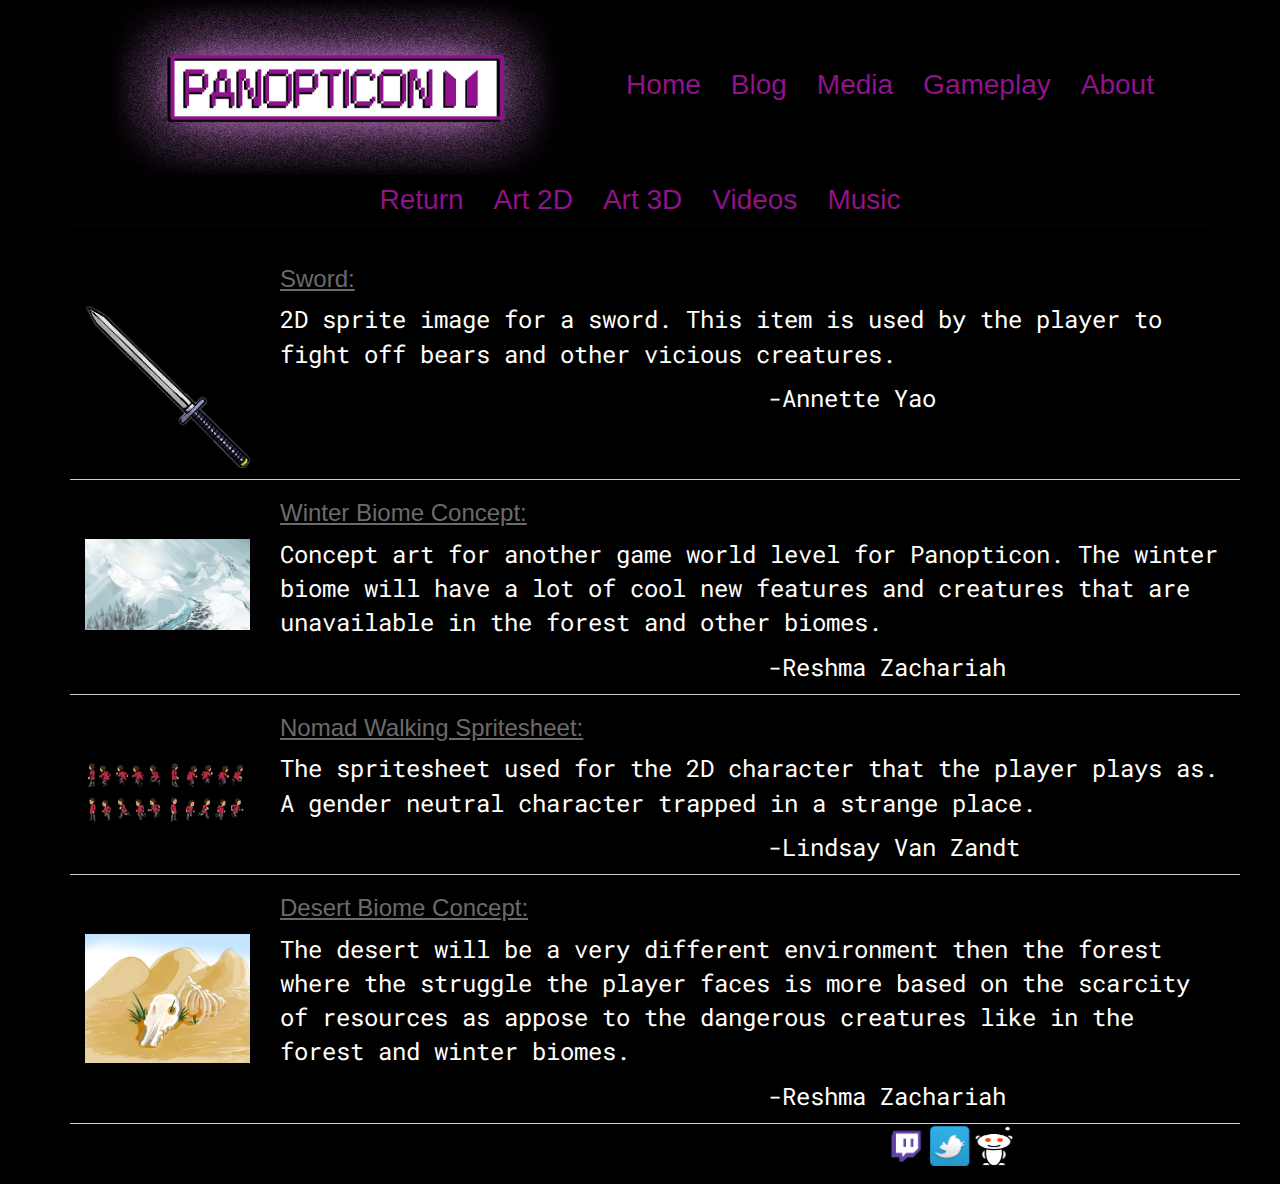
<file: media/art2D/index.html>
<!DOCTYPE html>
<html>
	<head>
		<meta name="google-site-verification" content="D2ePiN3vxTAMcx38nr9ZAhCPnRya482bnuh5YbSGXW0" />
	   	<meta charset="utf-8">
        <title>Art2D</title>
        <meta name="viewport" content="width=device-width, initial-scale=1">
       
       <link href="../../standardStyle.css" rel="stylesheet" type="text/css">
       <link rel="stylesheet" href="../../libraries/bootstrap/css/bootstrap.min.css">
       <link rel="stylesheet" type="text/css" href="../../libraries/swipebox/src/css/swipebox.min.css" /> 
          
		<!--COMMENT: This allows you to link to a font-->
		<link href='https://fonts.googleapis.com/css?family=Roboto+Mono' rel='stylesheet' type='text/css'>
	
	</head>
	<body>
        <!--Nav bar for main page and about-->
		<div id="containerNav" class="container">
            <nav class="navbar navbar-inverse navbar-static-top" role="navigation">
                <div class="container-fluid">

                    <div class="navbar-header">
                        <!--Logo image button to go make to main page-->
                        <a href="http://whos-watching.me/"><img src="images/PanopticonLogo.jpg" class="img-responsive" id="logo"/></a>
                        
                        <!--Button that is created for menu when screen size reaches a certain limit-->
                        <button type="button" class="navbar-toggle" data-toggle="collapse" data-target=".navbar-collapse">
                            <span class="icon-bar"></span>
                            <span class="icon-bar"></span>
                            <span class="icon-bar"></span>
                        </button>
                    </div>

                    <!--Buttons to go to different pages of the website-->
                    <div class="collapse navbar-collapse" id="navItems">
                        <ul class="nav navbar-nav">
                            <li><a href="http://whos-watching.me/">Home</a></li>
                            <li><a href="http://whos-watching.me/blog">Blog</a></li>
                            <li><a href="http://whos-watching.me/media">Media</a></li>
                            <li><a href="http://whos-watching.me/gameplay">Gameplay</a></li>
                            <li><a href="http://whos-watching.me/about/">About</a></li>
                        </ul>
                    </div>
                    
                    <!--Buttons to go to different sub pages of the website-->
                    <div class="collapse navbar-collapse">
                        <ul class="nav navbar-nav">
                            <li><a href="http://whos-watching.me/media/">Return</a></li>
                            <li><a href="http://whos-watching.me/media/art2D">Art 2D</a></li>
                            <li><a href="http://whos-watching.me/media/art3D">Art 3D</a></li>
                            <li><a href="http://whos-watching.me/media/videos">Videos</a></li>
                            <li><a href="http://whos-watching.me/media/music">Music</a></li>
                        </ul>
                    </div>
                </div>
            </nav>
			
            <div id="containerContent" class="container">
                <div id="asset0" class="artAsset row">
                	<a title="Sword" href="images/Sword.png" class="shownImages swipebox col-sm-2">
                    	<img src="images/Sword.png" id="img0" class="img-responsive"/>
                    </a>
                    
                    <h3 class="col-sm-10">Sword:</h3>
                    <p class="col-sm-10">2D sprite image for a sword. This item is used by the player to fight off bears
                    	and other vicious creatures.
                    </p>
                    <p class="col-sm-5 pull-right">-Annette Yao</p>
                </div>
                <div id="asset1" class="artAsset row">
                	<a title="Winter Biome Concept" href="images/winterbiome.jpg" class="shownImages swipebox col-sm-2">
                    	<img src="images/winterbiome.jpg" id="img1" class="img-responsive"/>
                    </a>
			        
                    <h3 class="col-sm-10">Winter Biome Concept:</h3>
                    <p class="col-sm-10">Concept art for another game world level for Panopticon. The winter biome will
                    	have a lot of cool new features and creatures that are unavailable in the forest and other biomes.
                    </p>
                    <p class="col-sm-5 pull-right">-Reshma Zachariah</p>
                </div>
                <div id="asset2" class="artAsset row">
                	<a title="Nomad Walking Spritesheet" href="images/TheNomad.png" class="shownImages swipebox col-sm-2">
                    	<img src="images/TheNomad.png" id="img2" class="img-responsive"/>
                    </a>
                   
                    <h3 class="col-sm-10">Nomad Walking Spritesheet:</h3>
                    <p class="col-sm-10">The spritesheet used for the 2D character that the player plays as. A gender
                    	neutral character trapped in a strange place.
                    </p>
                    <p class="col-sm-5 pull-right">-Lindsay Van Zandt</p>
                </div>
                <div id="asset3" class="artAsset row">
                	<a title="Desert Biome Concept" href="images/Desert.jpg" class="shownImages swipebox col-sm-2">
                    	<img src="images/Desert.jpg" id="img3" class="img-responsive"/>
                    </a>
                   
                    <h3 class="col-sm-10">Desert Biome Concept:</h3>
                    <p class="col-sm-10">The desert will be a very different environment then the forest where the struggle the
                    	player faces is more based on the scarcity of resources as appose to the dangerous creatures like in the
                    	forest and winter biomes.
                    </p>
                    <p class="col-sm-5 pull-right">-Reshma Zachariah</p>
                </div>
            </div>
        </div>	<!--end of container-->
        
        <!--The bottom div of the page containing links to various parts of the website and external social media links-->
        <div id="footer">
            <div id="socialMedia">
                <!--Twitch social media icon-->
                <a target="_blank" title="Find Us On Twitch" href="http://www.twitch.tv/panopticonthegame/profile">
                    <img alt="Follow Us On Twitch" src="images/GlitchIcon_purple.png" width="40" height="40" border=0></a>
                
                <!--Twitter social media icon-->
                <a target="_blank" title="Find Us On Twitter" href="https://twitter.com/playpanopticon">
                    <img alt="Follow Us On Twitter" src="images/twitter_40x40.png" width="40" height="40" border=0></a>
                
                <!--Reddit social media icon-->
                <a target="_blank" title="Find Us On Reddit" href="https://www.reddit.com/user/panopticonthegame/">
                    <img alt="Follow Us On Reddit" src="images/reddit-alien.png" width="40" height="40" border=0></a>
            </div>
        </div>
	
        <script src="../../libraries/jquery-1.2.0.js"></script>
        <script src="../../libraries/bootstrap/js/bootstrap.min.js"></script>
       	<script src="../../libraries/swipebox/src/js/jquery.swipebox.min.js"></script>
        <script src="../../js/BlowUp.js"></script>
	</body>
</html>
</file>
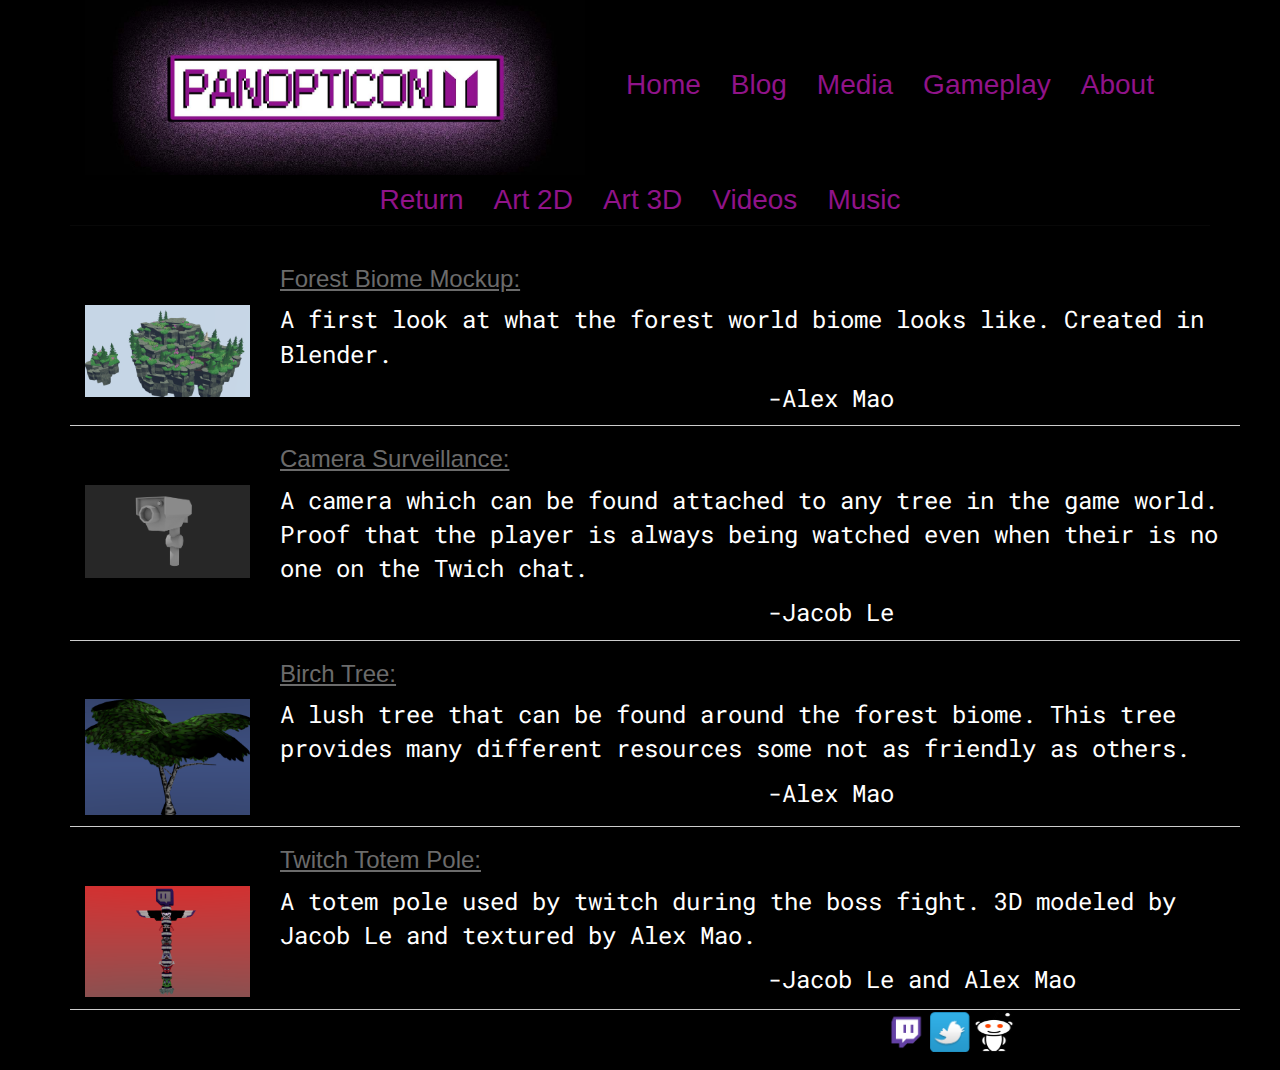
<file: media/art3D/index.html>
<!DOCTYPE html>
<html>
	<head>
		<meta name="google-site-verification" content="D2ePiN3vxTAMcx38nr9ZAhCPnRya482bnuh5YbSGXW0" />
	   	<meta charset="utf-8">
        <title>Art3D</title>
        <meta name="viewport" content="width=device-width, initial-scale=1">
       
       <link href="../../standardStyle.css" rel="stylesheet" type="text/css">
       <link rel="stylesheet" href="../../libraries/bootstrap/css/bootstrap.min.css">
       <link rel="stylesheet" type="text/css" href="../../libraries/swipebox/src/css/swipebox.min.css" /> 
	
		<!--COMMENT: This allows you to link to a font-->
		<link href='https://fonts.googleapis.com/css?family=Roboto+Mono' rel='stylesheet' type='text/css'>
	
	</head>
	<body>
        <!--Nav bar for main page and about-->
		<div id="containerNav" class="container">
            <nav class="navbar navbar-inverse navbar-static-top" role="navigation">
                <div class="container-fluid">

                    <div class="navbar-header">
                        <!--Logo image button to go make to main page-->
                        <a href="http://whos-watching.me/"><img src="images/PanopticonLogo.jpg" class="img-responsive" id="logo"/></a>
                        
                        <!--Button that is created for menu when screen size reaches a certain limit-->
                        <button type="button" class="navbar-toggle" data-toggle="collapse" data-target=".navbar-collapse">
                            <span class="icon-bar"></span>
                            <span class="icon-bar"></span>
                            <span class="icon-bar"></span>
                        </button>
                    </div>

                    <!--Buttons to go to different pages of the website-->
                    <div class="collapse navbar-collapse" id="navItems">
                        <ul class="nav navbar-nav">
                            <li><a href="http://whos-watching.me/">Home</a></li>
                            <li><a href="http://whos-watching.me/blog">Blog</a></li>
                            <li><a href="http://whos-watching.me/media">Media</a></li>
                            <li><a href="http://whos-watching.me/gameplay">Gameplay</a></li>
                            <li><a href="http://whos-watching.me/about/">About</a></li>
                        </ul>
                    </div>
                    
                    <!--Buttons to go to different sub pages of the website-->
                    <div class="collapse navbar-collapse">
                        <ul class="nav navbar-nav">
                            <li><a href="http://whos-watching.me/media/">Return</a></li>
                            <li><a href="http://whos-watching.me/media/art2D">Art 2D</a></li>
                            <li><a href="http://whos-watching.me/media/art3D">Art 3D</a></li>
                            <li><a href="http://whos-watching.me/media/videos">Videos</a></li>
                            <li><a href="http://whos-watching.me/media/music">Music</a></li>
                        </ul>
                    </div>
                </div>
            </nav>
			
            <div id="containerContent" class="container">
                <div id="asset0" class="artAsset row">
                	<a title="Forest Biome Mockup" href="images/MockupImage.png" class="shownImages swipebox col-sm-2">
                    	<img src="images/MockupImage.png" id="img0" class="img-responsive"/>
                    </a>
                    
                    <h3 class="col-sm-10">Forest Biome Mockup:</h3>
                    <p class="col-sm-10">A first look at what the forest world biome looks like. Created in
                    	Blender.
                    </p>
                    <p class="col-sm-5 pull-right">-Alex Mao</p> 
                </div>
                <div id="asset1" class="artAsset row">
                	<a title="Camera Surveillance" href="images/Camera.png" class="shownImages swipebox col-sm-2">
                    	<img src="images/Camera.png" id="img1" class="img-responsive"/>
                    </a>
                    
                    <h3 class="col-sm-10">Camera Surveillance:</h3>
                    <p class="col-sm-10">A camera which can be found attached to any tree in the game world.
                    	Proof that the player is always being watched even when their is no one on the Twich chat.
                    </p>
                    <p class="col-sm-5 pull-right">-Jacob Le</p>
                </div>
                <div id="asset2" class="artAsset row">
                	<a title="Birch Tree" href="images/BirchTree.png" class="shownImages swipebox col-sm-2">
                    	<img src="images/BirchTree.png" id="img2" class="img-responsive"/>
                    </a>
                    
                    <h3 class="col-sm-10">Birch Tree:</h3>
                    <p class="col-sm-10">A lush tree that can be found around the forest biome. This tree provides many
                    	different resources some not as friendly as others.
                    </p>
                    <p class="col-sm-5 pull-right">-Alex Mao</p> 
                </div>
                <div id="asset2" class="artAsset row">
                	<a title="Twitch Totem Pole" href="images/TotemPole.png" class="shownImages swipebox col-sm-2">
                    	<img src="images/TotemPole.png" id="img3"  class="img-responsive"/>
                    </a>
                    
                    <h3 class="col-sm-10">Twitch Totem Pole:</h3>
                    <p class="col-sm-10">A totem pole used by twitch during the boss fight. 3D modeled by Jacob Le and
                    	textured by Alex Mao.
                    </p>
                    <p class="col-sm-5 pull-right">-Jacob Le and Alex Mao</p> 
                </div>
            </div>
        </div>	<!--end of container-->
        
        <!--The bottom div of the page containing links to various parts of the website and external social media links-->
        <div id="footer">
            <div id="socialMedia">
                <!--Twitch social media icon-->
                <a target="_blank" title="Find Us On Twitch" href="http://www.twitch.tv/panopticonthegame/profile">
                    <img alt="Follow Us On Twitch" src="images/GlitchIcon_purple.png" width="40" height="40" border=0></a>
                
                <!--Twitter social media icon-->
                <a target="_blank" title="Find Us On Twitter" href="https://twitter.com/playpanopticon">
                    <img alt="Follow Us On Twitter" src="images/twitter_40x40.png" width="40" height="40" border=0></a>
                
                <!--Reddit social media icon-->
                <a target="_blank" title="Find Us On Reddit" href="https://www.reddit.com/user/panopticonthegame/">
                    <img alt="Follow Us On Reddit" src="images/reddit-alien.png" width="40" height="40" border=0></a>
            </div>
        </div>
        
		
        <script src="../../libraries/jquery-1.2.0.js"></script>
        <script src="../../libraries/bootstrap/js/bootstrap.min.js"></script>
        <script src="../../libraries/swipebox/src/js/jquery.swipebox.min.js"></script>
        <script src="../../js/BlowUp.js"></script>
	</body>
</html>
</file>
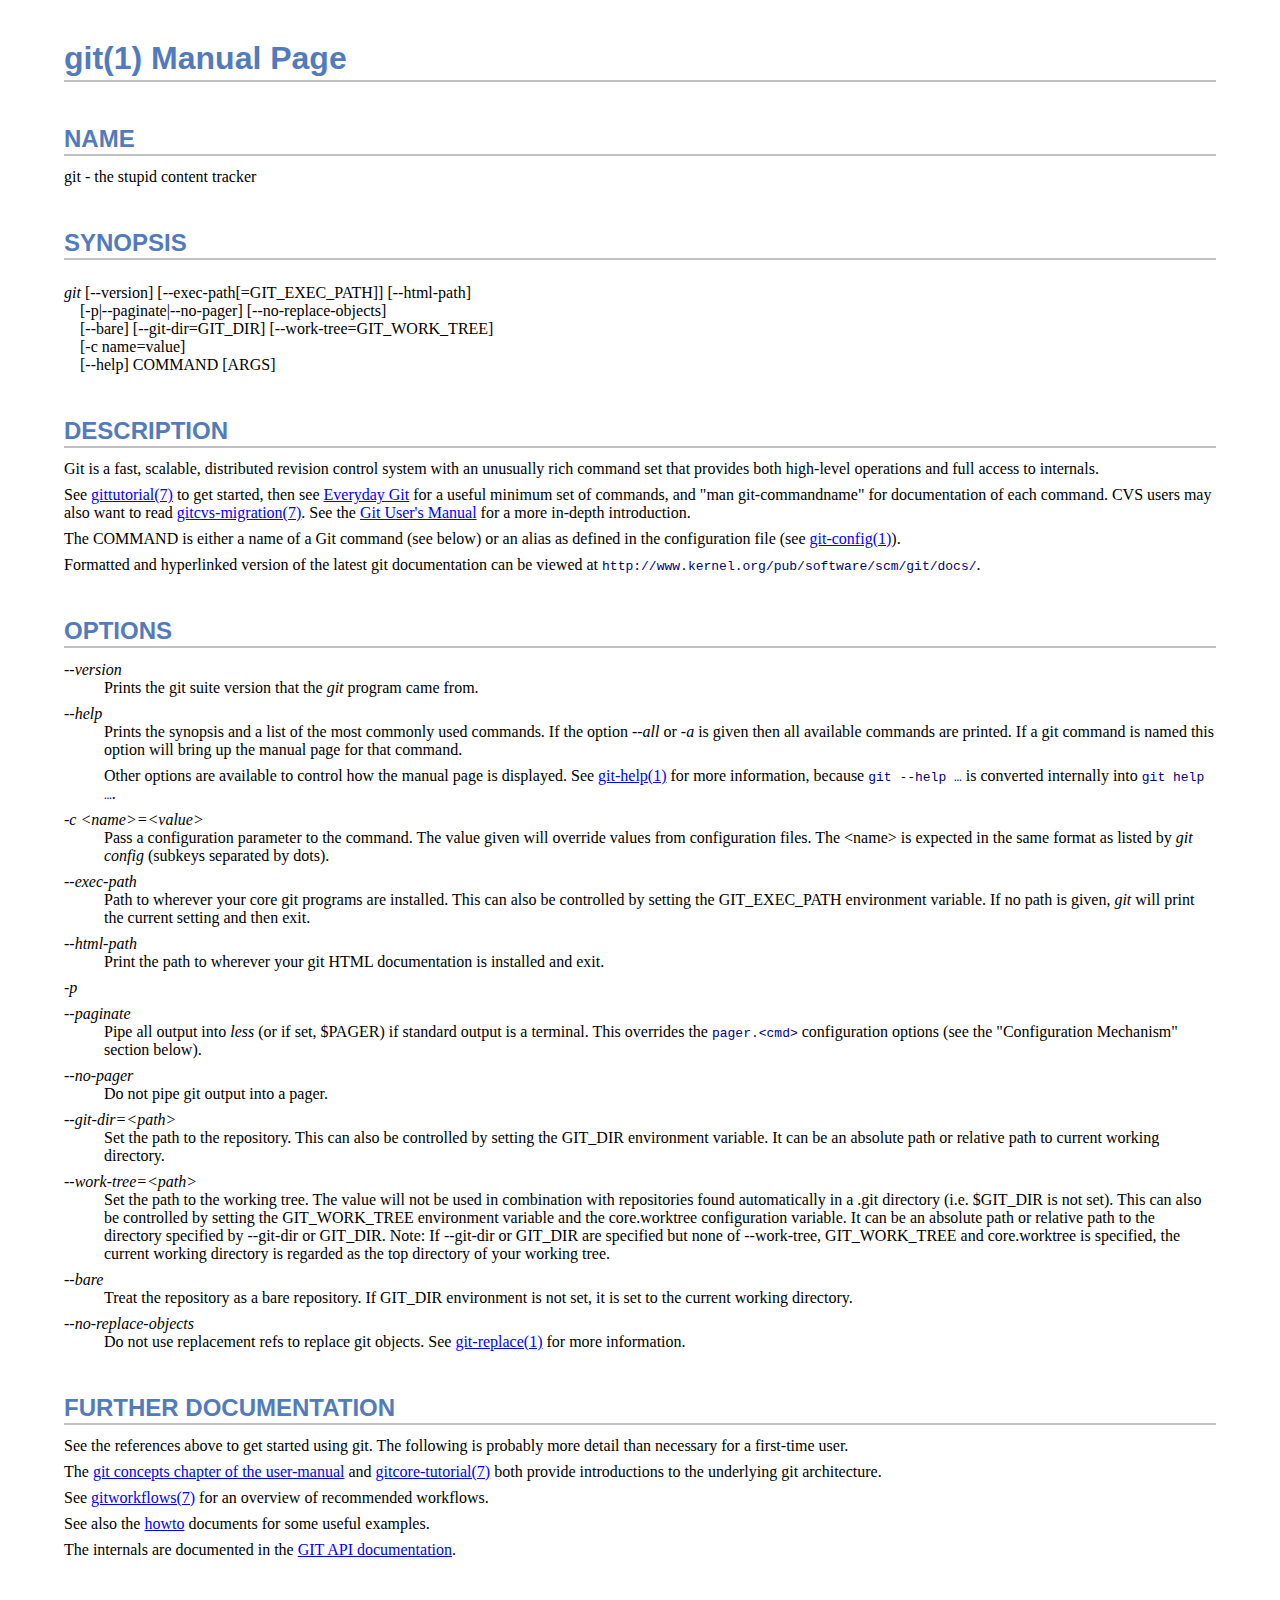
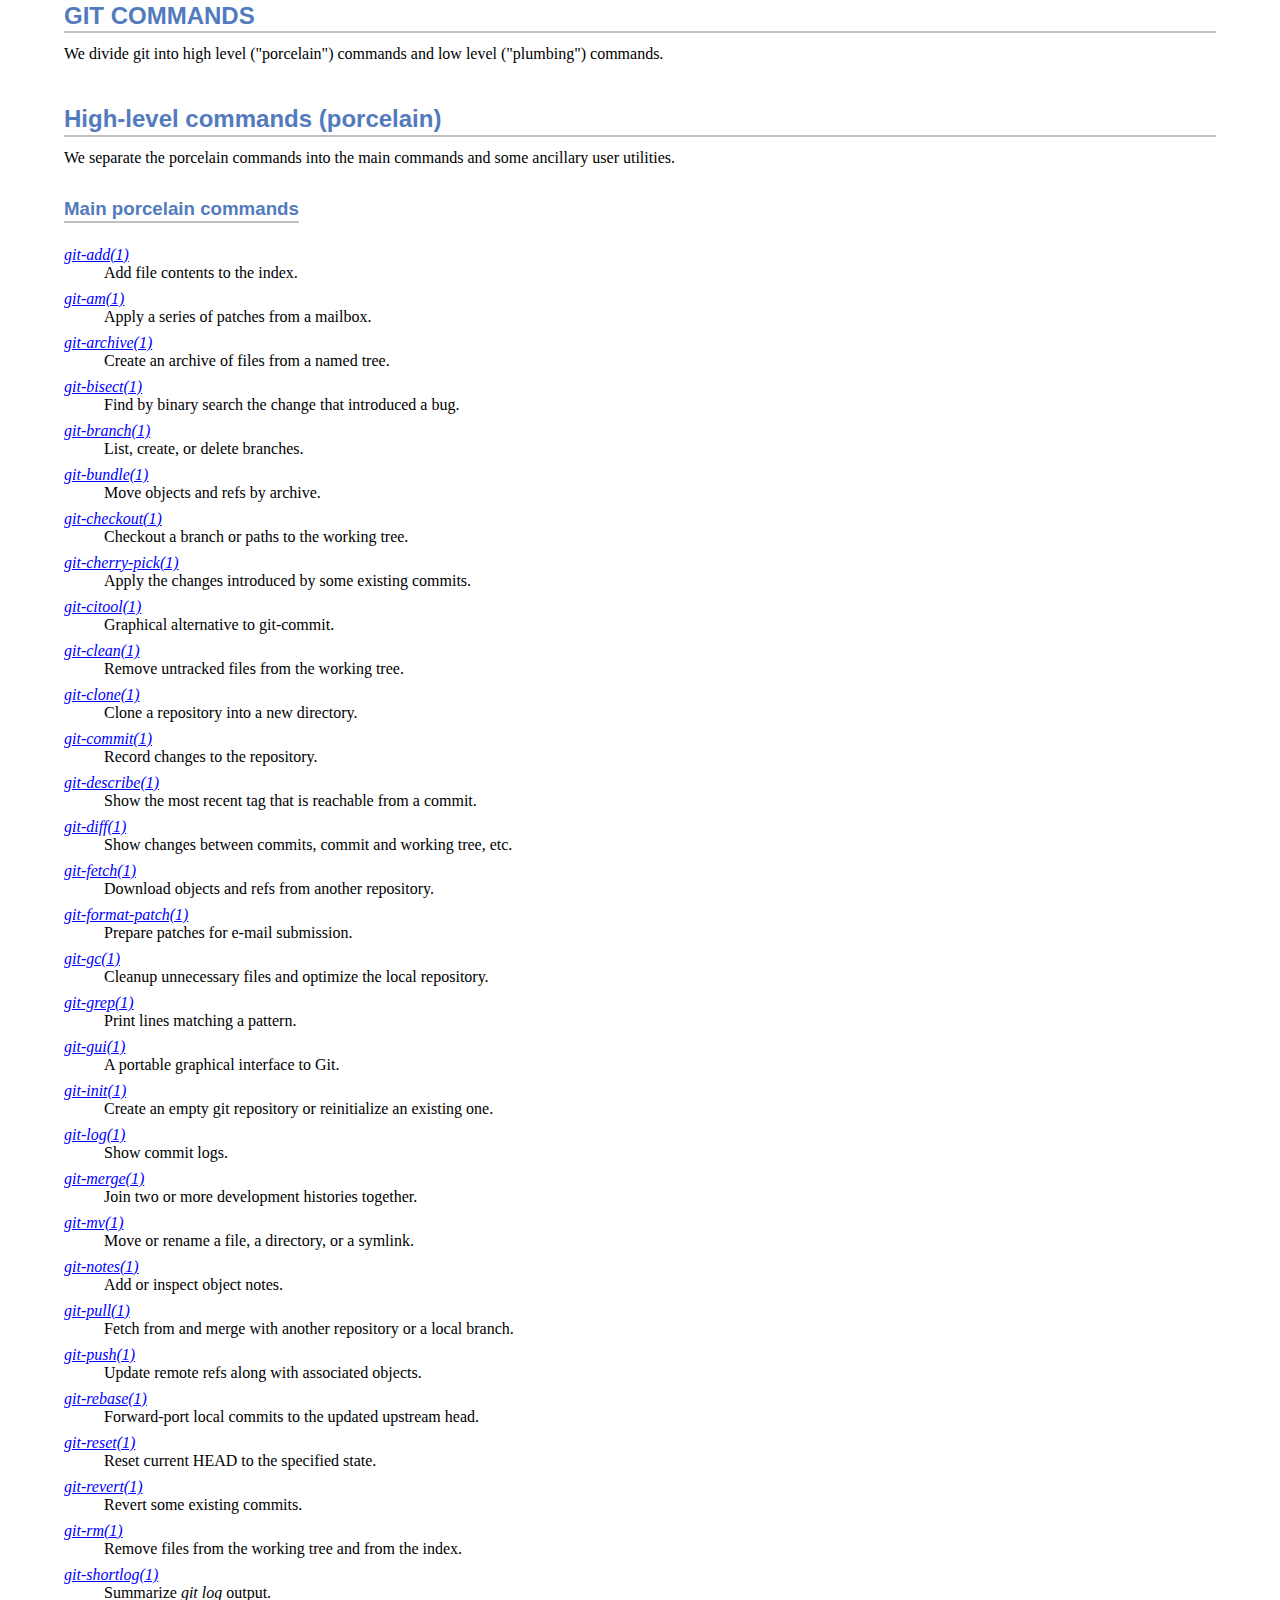
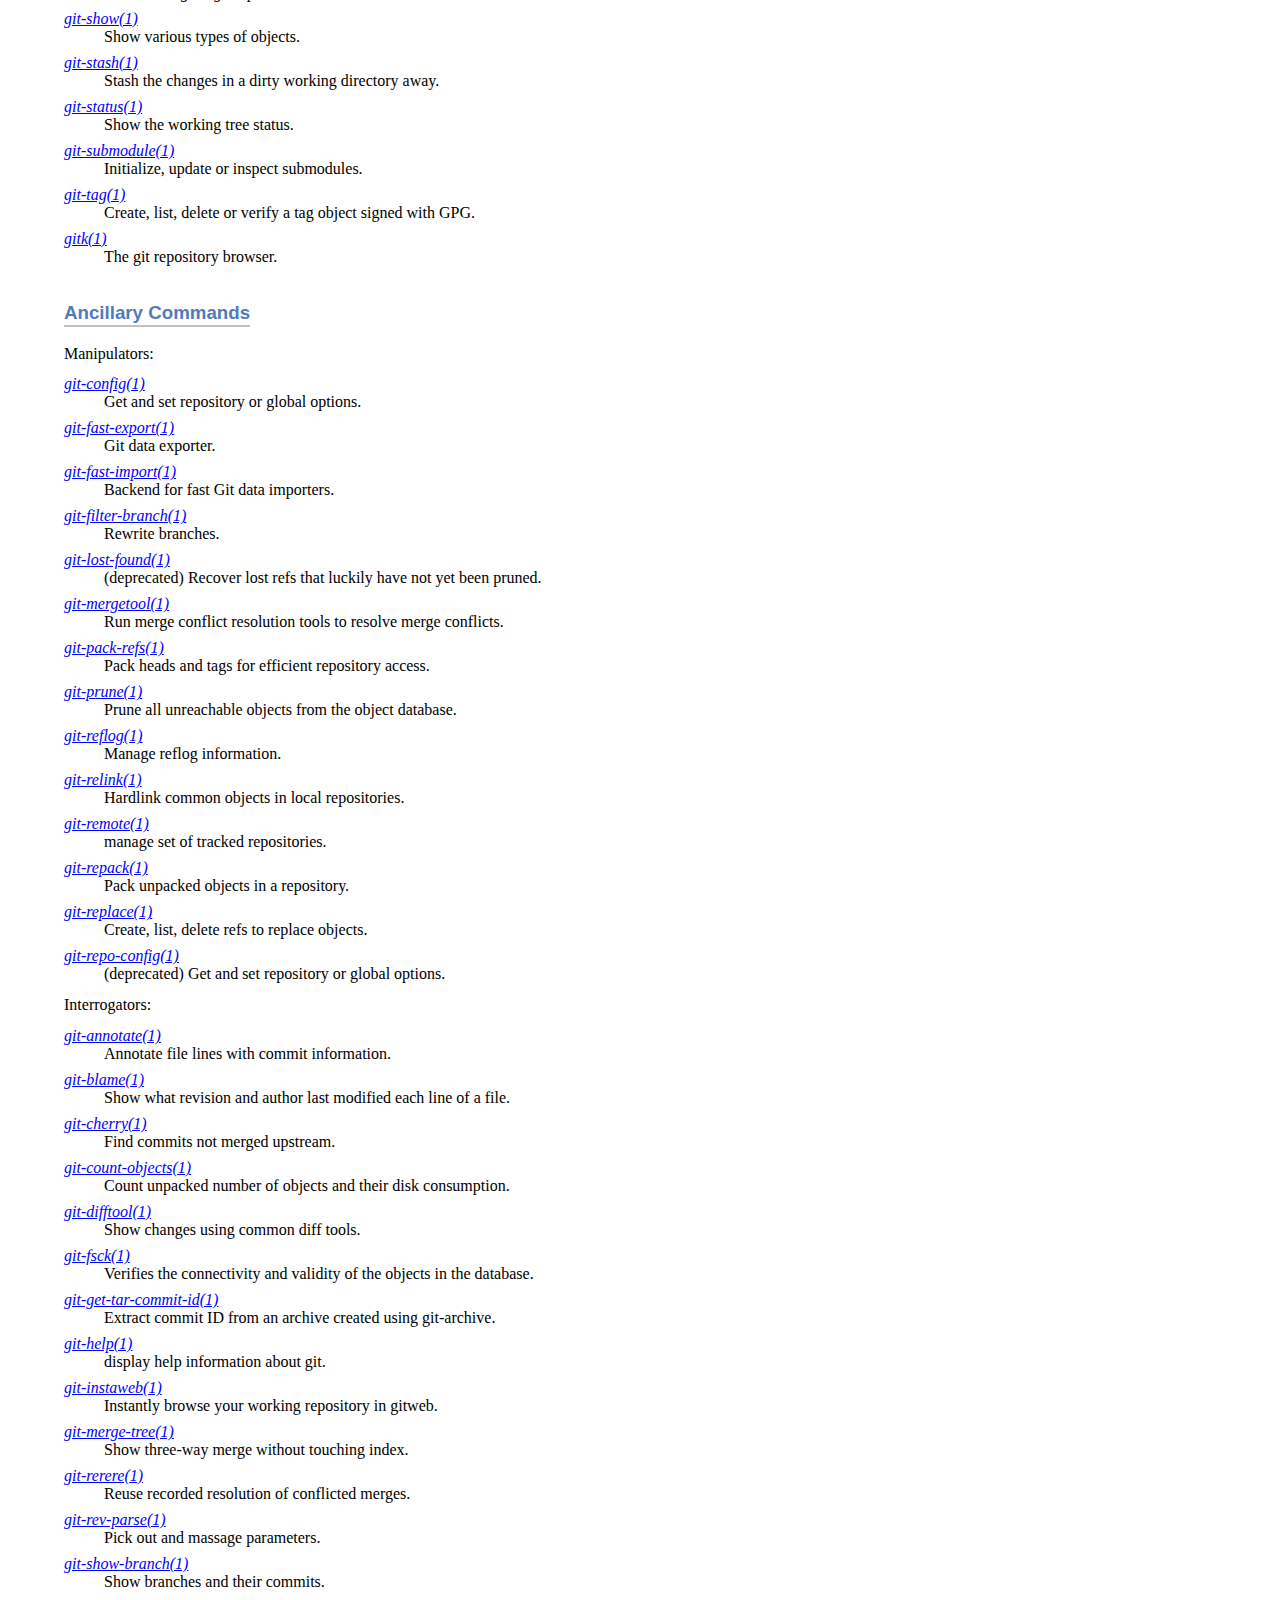
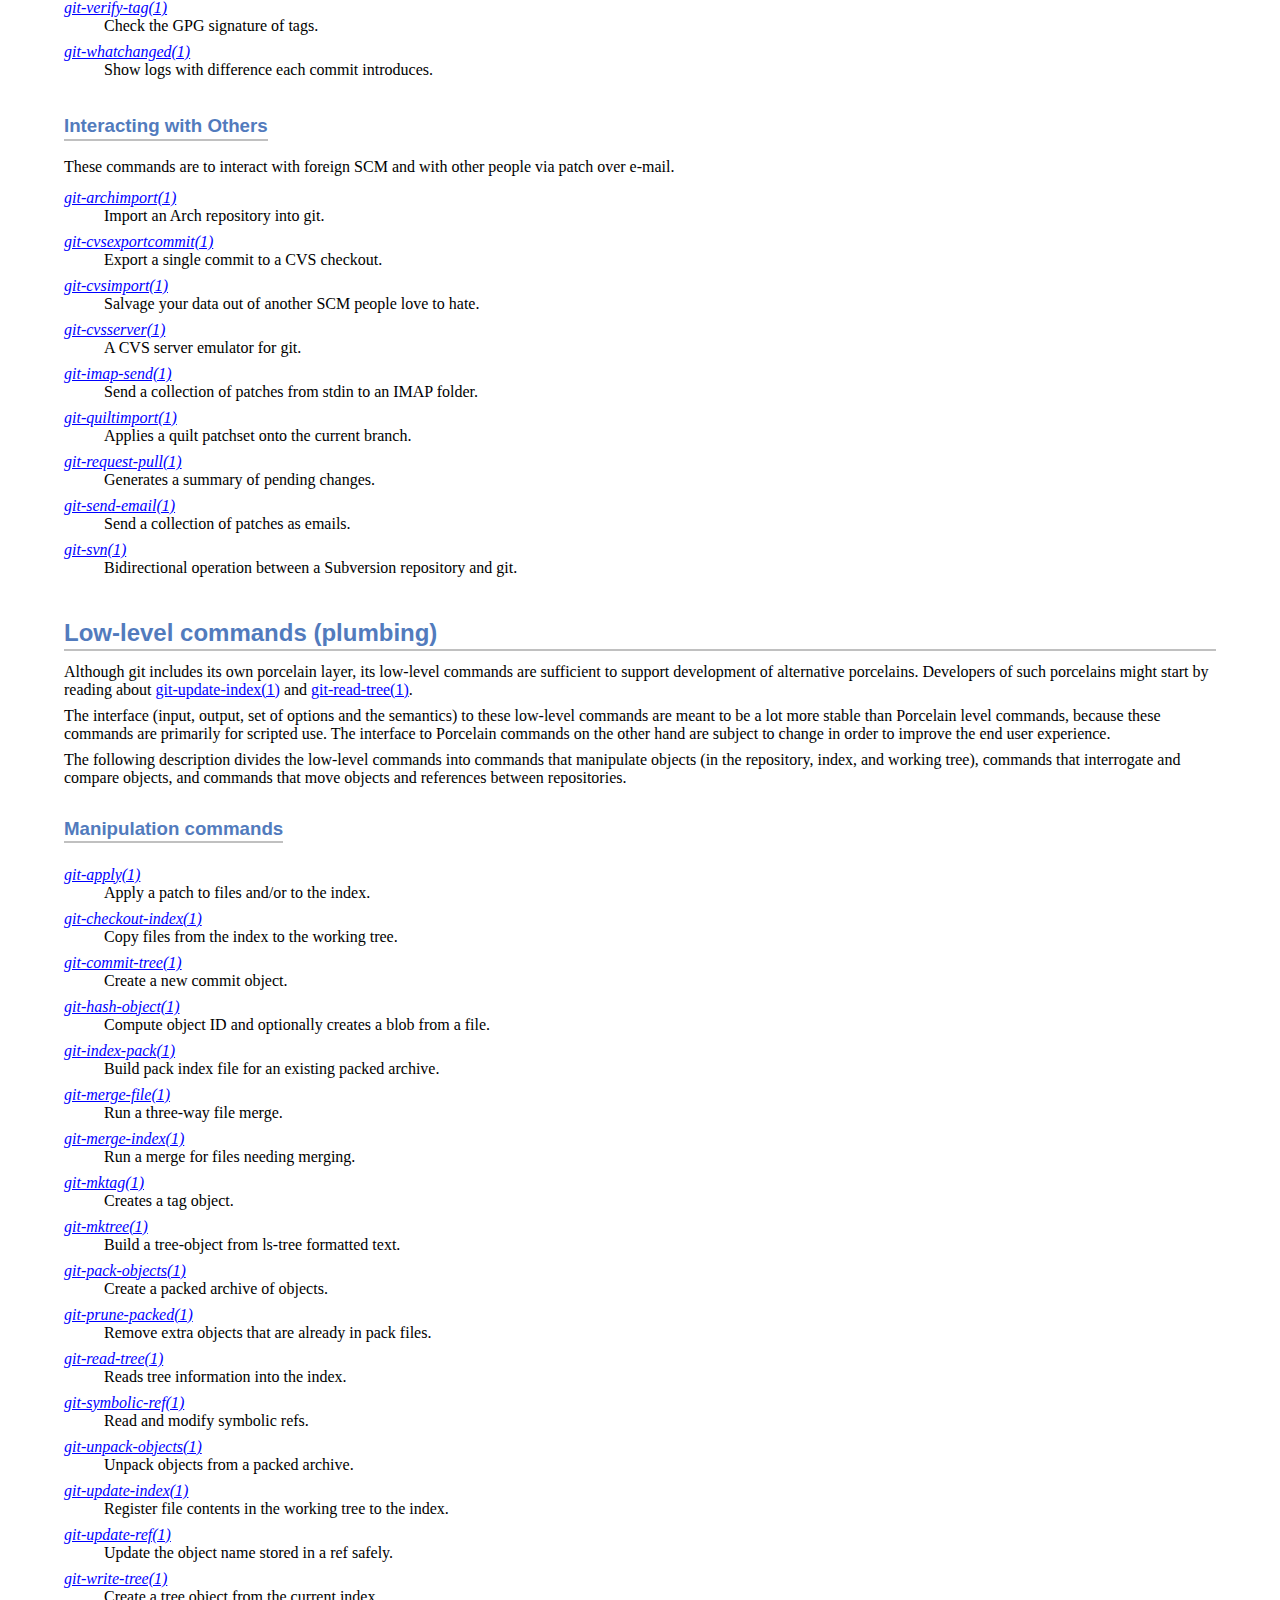
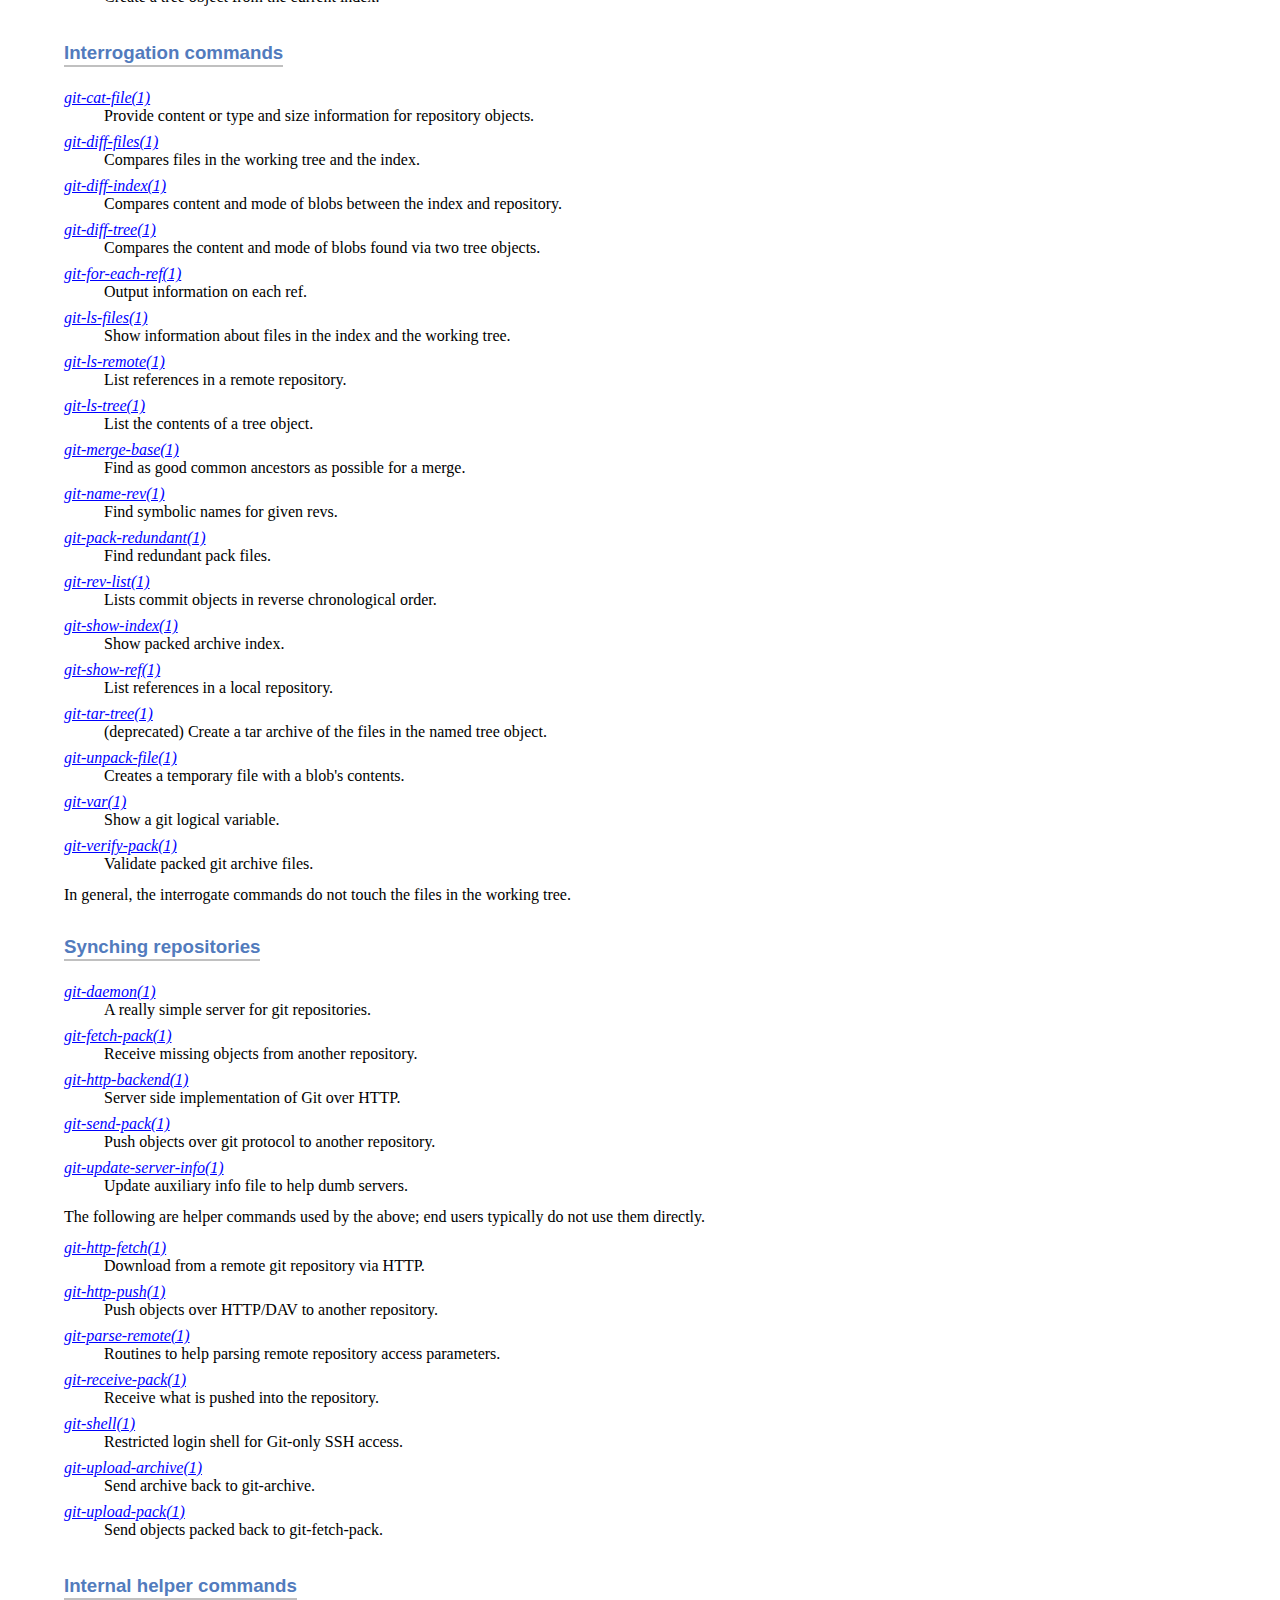
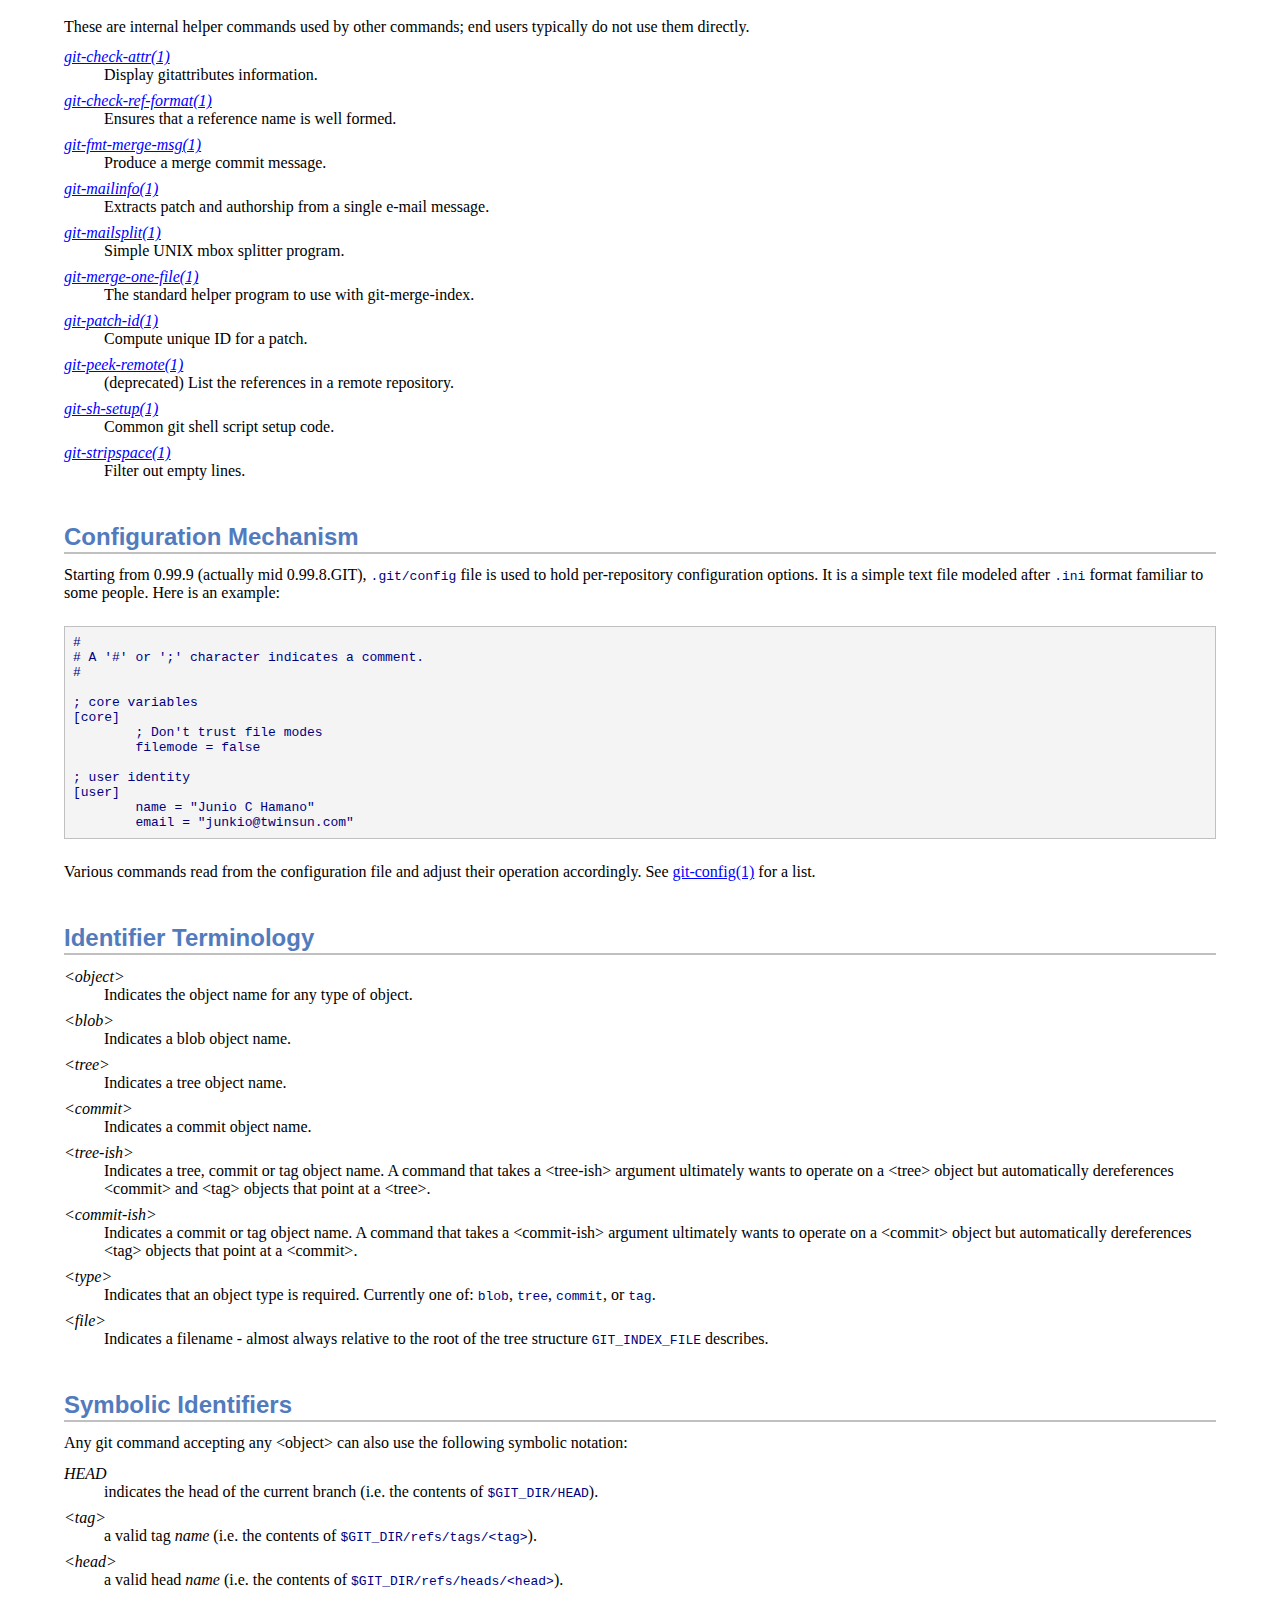
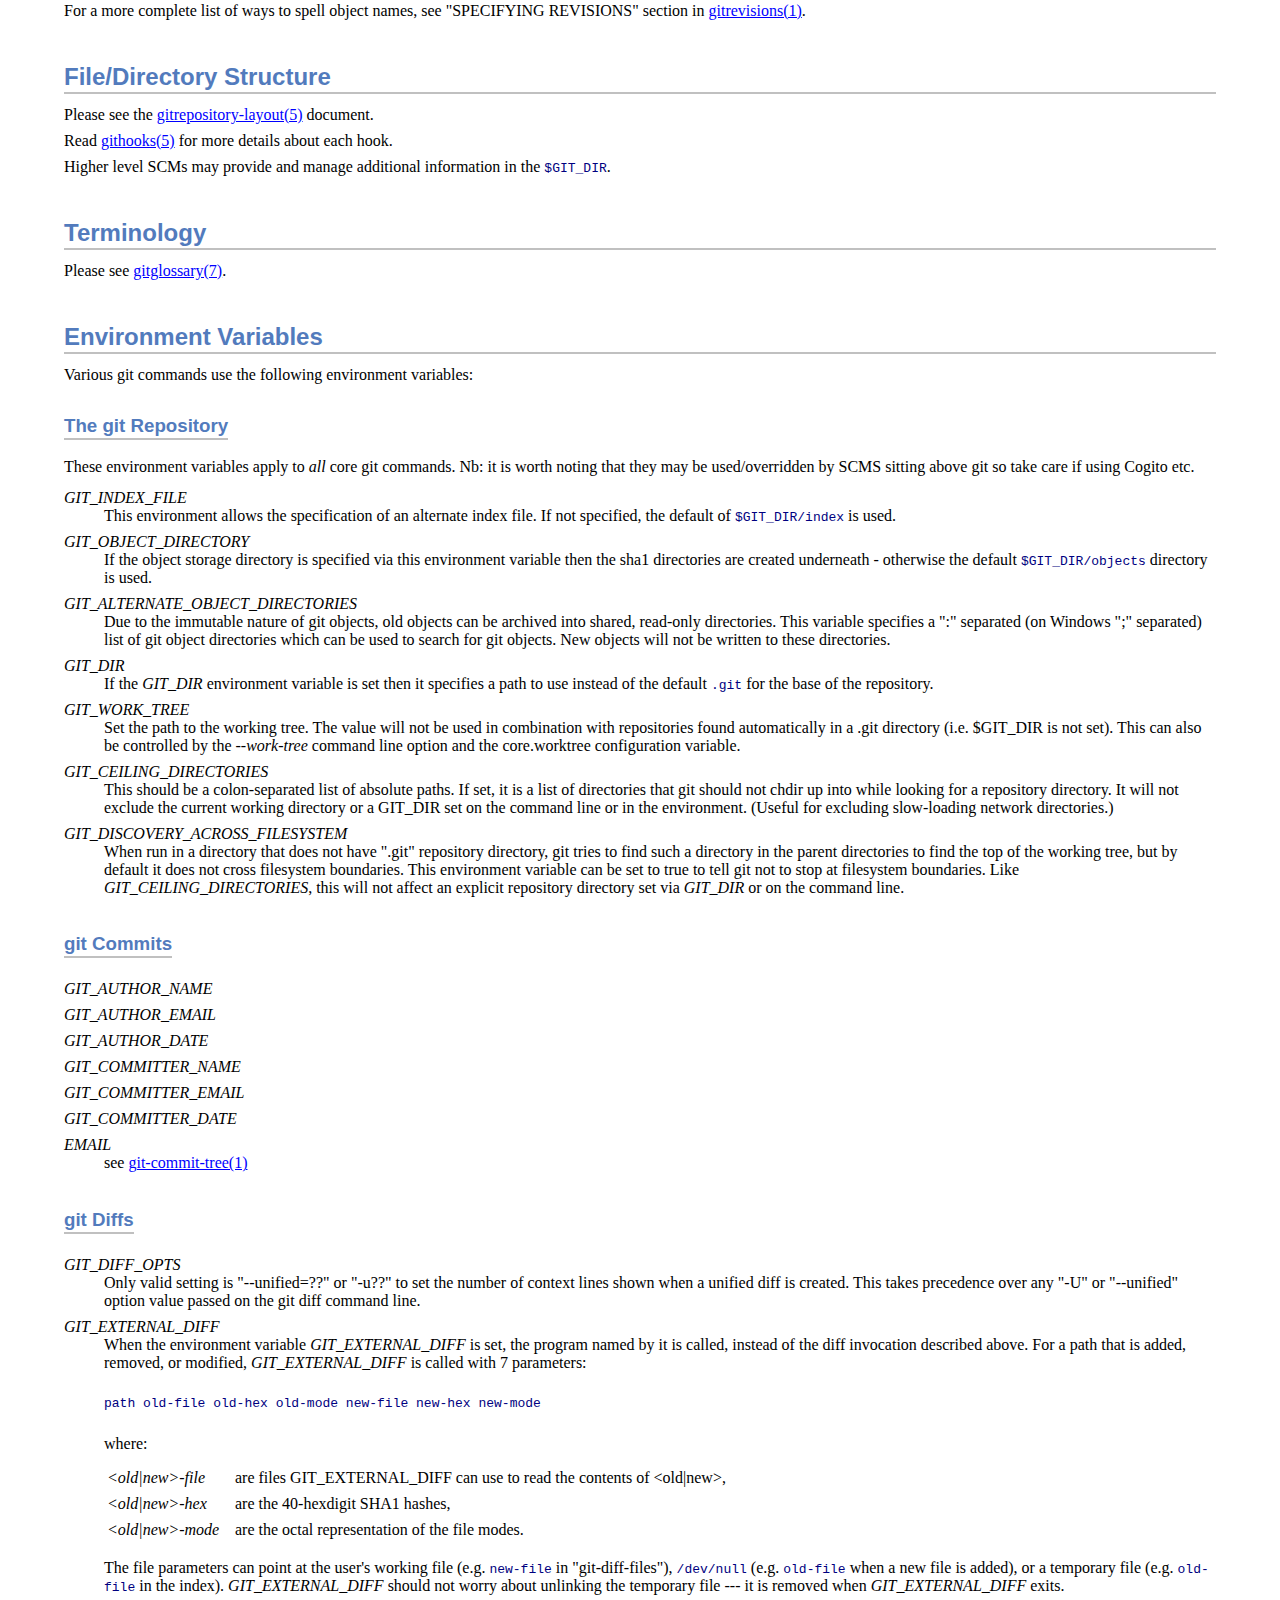
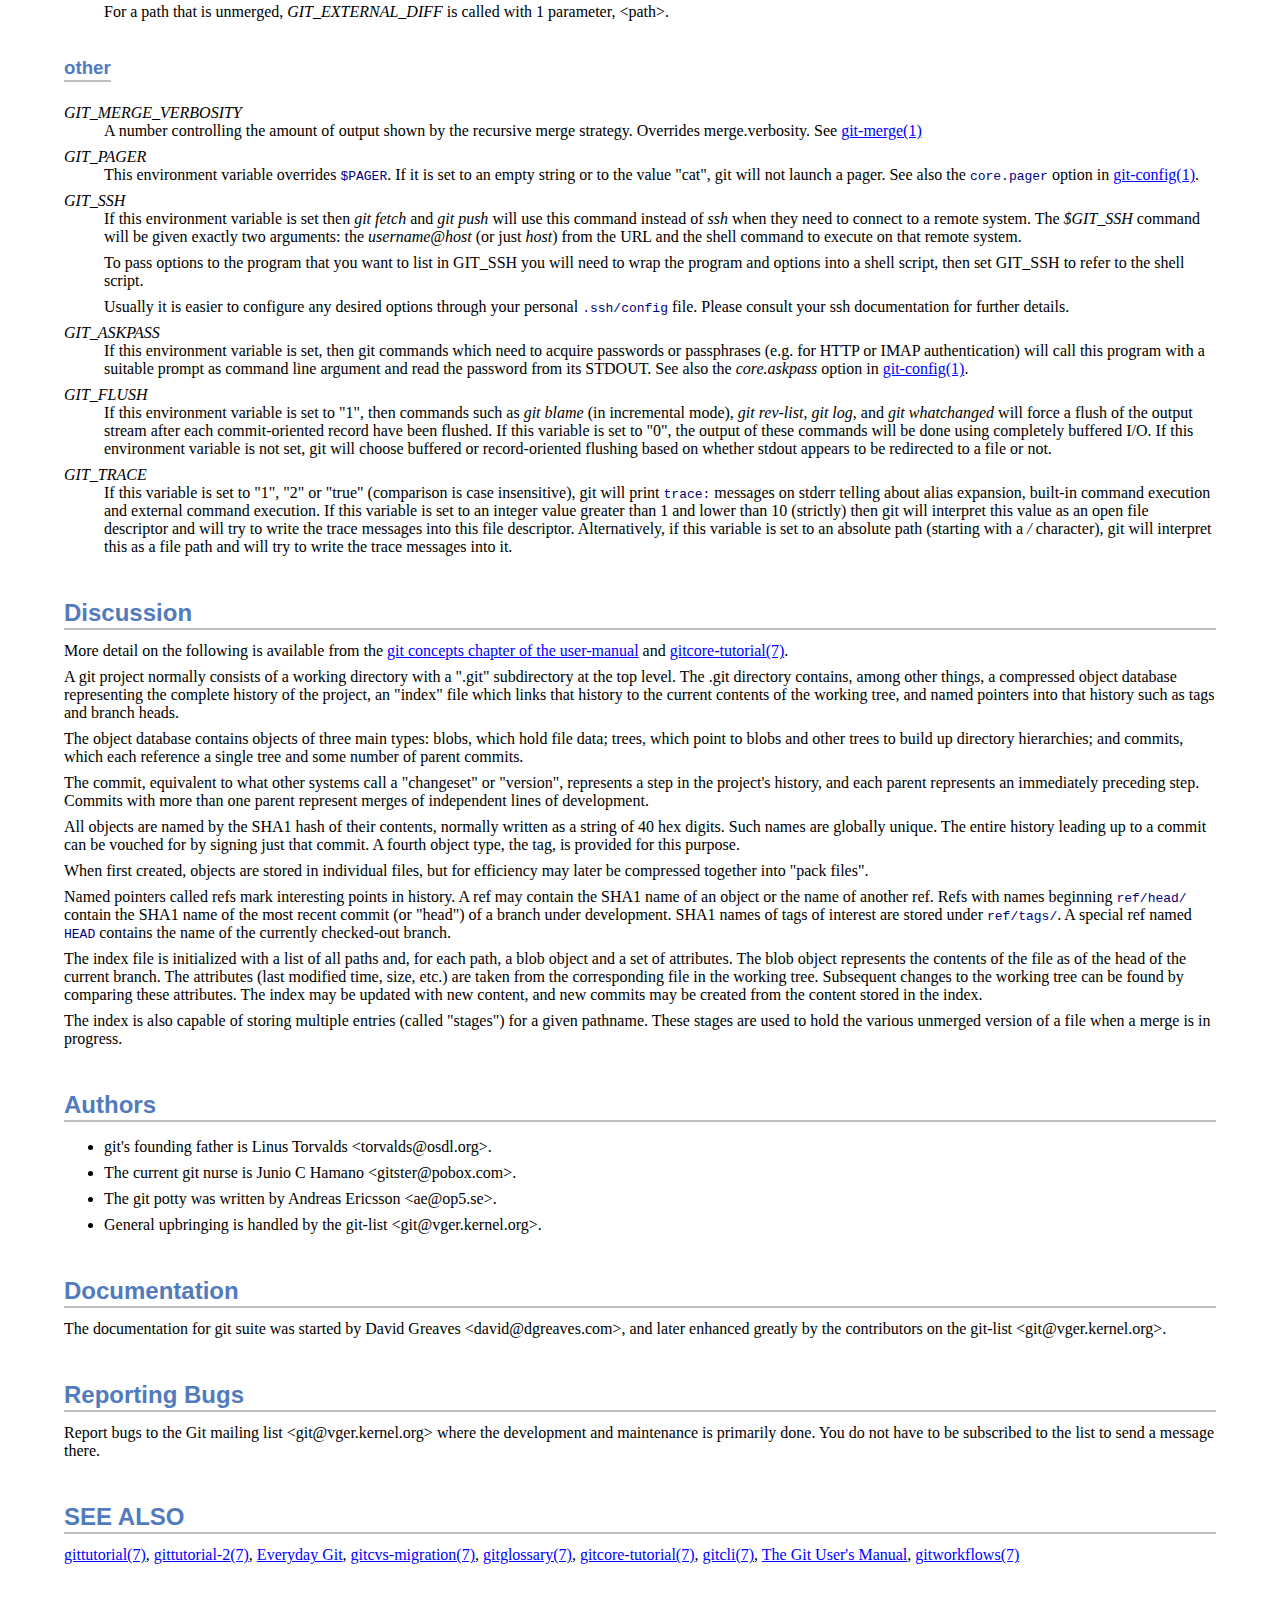
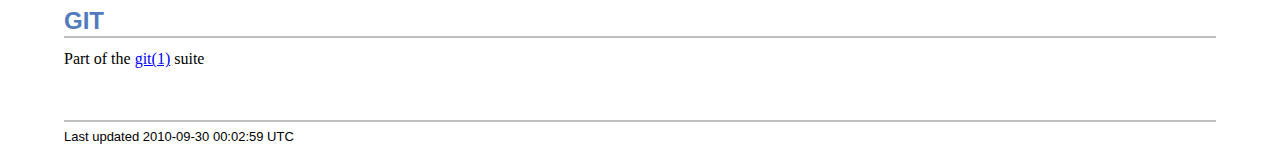
<file: about/.metadata/.plugins/com.aptana.portablegit.win32/doc/git/html/index.html>
<!DOCTYPE html PUBLIC "-//W3C//DTD XHTML 1.1//EN"
    "http://www.w3.org/TR/xhtml11/DTD/xhtml11.dtd">
<html xmlns="http://www.w3.org/1999/xhtml" xml:lang="en">
<head>
<meta http-equiv="Content-Type" content="text/html; charset=UTF-8" />
<meta name="generator" content="AsciiDoc 8.2.5" />
<style type="text/css">
/* Debug borders */
p, li, dt, dd, div, pre, h1, h2, h3, h4, h5, h6 {
/*
  border: 1px solid red;
*/
}

body {
  margin: 1em 5% 1em 5%;
}

a {
  color: blue;
  text-decoration: underline;
}
a:visited {
  color: fuchsia;
}

em {
  font-style: italic;
}

strong {
  font-weight: bold;
}

tt {
  color: navy;
}

h1, h2, h3, h4, h5, h6 {
  color: #527bbd;
  font-family: sans-serif;
  margin-top: 1.2em;
  margin-bottom: 0.5em;
  line-height: 1.3;
}

h1, h2, h3 {
  border-bottom: 2px solid silver;
}
h2 {
  padding-top: 0.5em;
}
h3 {
  float: left;
}
h3 + * {
  clear: left;
}

div.sectionbody {
  font-family: serif;
  margin-left: 0;
}

hr {
  border: 1px solid silver;
}

p {
  margin-top: 0.5em;
  margin-bottom: 0.5em;
}

pre {
  padding: 0;
  margin: 0;
}

span#author {
  color: #527bbd;
  font-family: sans-serif;
  font-weight: bold;
  font-size: 1.1em;
}
span#email {
}
span#revision {
  font-family: sans-serif;
}

div#footer {
  font-family: sans-serif;
  font-size: small;
  border-top: 2px solid silver;
  padding-top: 0.5em;
  margin-top: 4.0em;
}
div#footer-text {
  float: left;
  padding-bottom: 0.5em;
}
div#footer-badges {
  float: right;
  padding-bottom: 0.5em;
}

div#preamble,
div.tableblock, div.imageblock, div.exampleblock, div.verseblock,
div.quoteblock, div.literalblock, div.listingblock, div.sidebarblock,
div.admonitionblock {
  margin-right: 10%;
  margin-top: 1.5em;
  margin-bottom: 1.5em;
}
div.admonitionblock {
  margin-top: 2.5em;
  margin-bottom: 2.5em;
}

div.content { /* Block element content. */
  padding: 0;
}

/* Block element titles. */
div.title, caption.title {
  font-family: sans-serif;
  font-weight: bold;
  text-align: left;
  margin-top: 1.0em;
  margin-bottom: 0.5em;
}
div.title + * {
  margin-top: 0;
}

td div.title:first-child {
  margin-top: 0.0em;
}
div.content div.title:first-child {
  margin-top: 0.0em;
}
div.content + div.title {
  margin-top: 0.0em;
}

div.sidebarblock > div.content {
  background: #ffffee;
  border: 1px solid silver;
  padding: 0.5em;
}

div.listingblock {
  margin-right: 0%;
}
div.listingblock > div.content {
  border: 1px solid silver;
  background: #f4f4f4;
  padding: 0.5em;
}

div.quoteblock > div.content {
  padding-left: 2.0em;
}

div.attribution {
  text-align: right;
}
div.verseblock + div.attribution {
  text-align: left;
}

div.admonitionblock .icon {
  vertical-align: top;
  font-size: 1.1em;
  font-weight: bold;
  text-decoration: underline;
  color: #527bbd;
  padding-right: 0.5em;
}
div.admonitionblock td.content {
  padding-left: 0.5em;
  border-left: 2px solid silver;
}

div.exampleblock > div.content {
  border-left: 2px solid silver;
  padding: 0.5em;
}

div.verseblock div.content {
  white-space: pre;
}

div.imageblock div.content { padding-left: 0; }
div.imageblock img { border: 1px solid silver; }
span.image img { border-style: none; }

dl {
  margin-top: 0.8em;
  margin-bottom: 0.8em;
}
dt {
  margin-top: 0.5em;
  margin-bottom: 0;
  font-style: italic;
}
dd > *:first-child {
  margin-top: 0;
}

ul, ol {
    list-style-position: outside;
}
div.olist2 ol {
  list-style-type: lower-alpha;
}

div.tableblock > table {
  border: 3px solid #527bbd;
}
thead {
  font-family: sans-serif;
  font-weight: bold;
}
tfoot {
  font-weight: bold;
}

div.hlist {
  margin-top: 0.8em;
  margin-bottom: 0.8em;
}
div.hlist td {
  padding-bottom: 5px;
}
td.hlist1 {
  vertical-align: top;
  font-style: italic;
  padding-right: 0.8em;
}
td.hlist2 {
  vertical-align: top;
}

@media print {
  div#footer-badges { display: none; }
}

div#toctitle {
  color: #527bbd;
  font-family: sans-serif;
  font-size: 1.1em;
  font-weight: bold;
  margin-top: 1.0em;
  margin-bottom: 0.1em;
}

div.toclevel1, div.toclevel2, div.toclevel3, div.toclevel4 {
  margin-top: 0;
  margin-bottom: 0;
}
div.toclevel2 {
  margin-left: 2em;
  font-size: 0.9em;
}
div.toclevel3 {
  margin-left: 4em;
  font-size: 0.9em;
}
div.toclevel4 {
  margin-left: 6em;
  font-size: 0.9em;
}
include1::./stylesheets/xhtml11-manpage.css[]
/* Workarounds for IE6's broken and incomplete CSS2. */

div.sidebar-content {
  background: #ffffee;
  border: 1px solid silver;
  padding: 0.5em;
}
div.sidebar-title, div.image-title {
  font-family: sans-serif;
  font-weight: bold;
  margin-top: 0.0em;
  margin-bottom: 0.5em;
}

div.listingblock div.content {
  border: 1px solid silver;
  background: #f4f4f4;
  padding: 0.5em;
}

div.quoteblock-content {
  padding-left: 2.0em;
}

div.exampleblock-content {
  border-left: 2px solid silver;
  padding-left: 0.5em;
}

/* IE6 sets dynamically generated links as visited. */
div#toc a:visited { color: blue; }
</style>
<title>git(1)</title>
</head>
<body>
<div id="header">
<h1>
git(1) Manual Page
</h1>
<h2>NAME</h2>
<div class="sectionbody">
<p>git -
   the stupid content tracker
</p>
</div>
</div>
<h2>SYNOPSIS</h2>
<div class="sectionbody">
<div class="verseblock">
<div class="content"><em>git</em> [--version] [--exec-path[=GIT_EXEC_PATH]] [--html-path]
    [-p|--paginate|--no-pager] [--no-replace-objects]
    [--bare] [--git-dir=GIT_DIR] [--work-tree=GIT_WORK_TREE]
    [-c name=value]
    [--help] COMMAND [ARGS]</div></div>
</div>
<h2 id="_description">DESCRIPTION</h2>
<div class="sectionbody">
<div class="para"><p>Git is a fast, scalable, distributed revision control system with an
unusually rich command set that provides both high-level operations
and full access to internals.</p></div>
<div class="para"><p>See <a href="gittutorial.html">gittutorial(7)</a> to get started, then see
<a href="everyday.html">Everyday Git</a> for a useful minimum set of commands, and
"man git-commandname" for documentation of each command.  CVS users may
also want to read <a href="gitcvs-migration.html">gitcvs-migration(7)</a>.  See
the <a href="user-manual.html">Git User's Manual</a> for a more in-depth
introduction.</p></div>
<div class="para"><p>The COMMAND is either a name of a Git command (see below) or an alias
as defined in the configuration file (see <a href="git-config.html">git-config(1)</a>).</p></div>
<div class="para"><p>Formatted and hyperlinked version of the latest git
documentation can be viewed at
<tt>http://www.kernel.org/pub/software/scm/git/docs/</tt>.</p></div>
</div>
<h2 id="_options">OPTIONS</h2>
<div class="sectionbody">
<div class="vlist"><dl>
<dt>
--version
</dt>
<dd>
<p>
        Prints the git suite version that the <em>git</em> program came from.
</p>
</dd>
<dt>
--help
</dt>
<dd>
<p>
        Prints the synopsis and a list of the most commonly used
        commands. If the option <em>--all</em> or <em>-a</em> is given then all
        available commands are printed. If a git command is named this
        option will bring up the manual page for that command.
</p>
<div class="para"><p>Other options are available to control how the manual page is
displayed. See <a href="git-help.html">git-help(1)</a> for more information,
because <tt>git --help &#8230;</tt> is converted internally into <tt>git
help &#8230;</tt>.</p></div>
</dd>
<dt>
-c &lt;name&gt;=&lt;value&gt;
</dt>
<dd>
<p>
        Pass a configuration parameter to the command. The value
        given will override values from configuration files.
        The &lt;name&gt; is expected in the same format as listed by
        <em>git config</em> (subkeys separated by dots).
</p>
</dd>
<dt>
--exec-path
</dt>
<dd>
<p>
        Path to wherever your core git programs are installed.
        This can also be controlled by setting the GIT_EXEC_PATH
        environment variable. If no path is given, <em>git</em> will print
        the current setting and then exit.
</p>
</dd>
<dt>
--html-path
</dt>
<dd>
<p>
        Print the path to wherever your git HTML documentation is installed
        and exit.
</p>
</dd>
<dt>
-p
</dt>
<dt>
--paginate
</dt>
<dd>
<p>
        Pipe all output into <em>less</em> (or if set, $PAGER) if standard
        output is a terminal.  This overrides the <tt>pager.&lt;cmd&gt;</tt>
        configuration options (see the "Configuration Mechanism" section
        below).
</p>
</dd>
<dt>
--no-pager
</dt>
<dd>
<p>
        Do not pipe git output into a pager.
</p>
</dd>
<dt>
--git-dir=&lt;path&gt;
</dt>
<dd>
<p>
        Set the path to the repository. This can also be controlled by
        setting the GIT_DIR environment variable. It can be an absolute
        path or relative path to current working directory.
</p>
</dd>
<dt>
--work-tree=&lt;path&gt;
</dt>
<dd>
<p>
        Set the path to the working tree.  The value will not be
        used in combination with repositories found automatically in
        a .git directory (i.e. $GIT_DIR is not set).
        This can also be controlled by setting the GIT_WORK_TREE
        environment variable and the core.worktree configuration
        variable. It can be an absolute path or relative path to
        the directory specified by --git-dir or GIT_DIR.
        Note: If --git-dir or GIT_DIR are specified but none of
        --work-tree, GIT_WORK_TREE and core.worktree is specified,
        the current working directory is regarded as the top directory
        of your working tree.
</p>
</dd>
<dt>
--bare
</dt>
<dd>
<p>
        Treat the repository as a bare repository.  If GIT_DIR
        environment is not set, it is set to the current working
        directory.
</p>
</dd>
<dt>
--no-replace-objects
</dt>
<dd>
<p>
        Do not use replacement refs to replace git objects. See
        <a href="git-replace.html">git-replace(1)</a> for more information.
</p>
</dd>
</dl></div>
</div>
<h2 id="_further_documentation">FURTHER DOCUMENTATION</h2>
<div class="sectionbody">
<div class="para"><p>See the references above to get started using git.  The following is
probably more detail than necessary for a first-time user.</p></div>
<div class="para"><p>The <a href="user-manual.html#git-concepts">git concepts chapter of the
user-manual</a> and <a href="gitcore-tutorial.html">gitcore-tutorial(7)</a> both provide
introductions to the underlying git architecture.</p></div>
<div class="para"><p>See <a href="gitworkflows.html">gitworkflows(7)</a> for an overview of recommended workflows.</p></div>
<div class="para"><p>See also the <a href="howto-index.html">howto</a> documents for some useful
examples.</p></div>
<div class="para"><p>The internals are documented in the
<a href="technical/api-index.html">GIT API documentation</a>.</p></div>
</div>
<h2 id="_git_commands">GIT COMMANDS</h2>
<div class="sectionbody">
<div class="para"><p>We divide git into high level ("porcelain") commands and low level
("plumbing") commands.</p></div>
</div>
<h2 id="_high_level_commands_porcelain">High-level commands (porcelain)</h2>
<div class="sectionbody">
<div class="para"><p>We separate the porcelain commands into the main commands and some
ancillary user utilities.</p></div>
<h3 id="_main_porcelain_commands">Main porcelain commands</h3><div style="clear:left"></div>
<div class="vlist"><dl>
<dt>
<a href="git-add.html">git-add(1)</a>
</dt>
<dd>
<p>
        Add file contents to the index.
</p>
</dd>
<dt>
<a href="git-am.html">git-am(1)</a>
</dt>
<dd>
<p>
        Apply a series of patches from a mailbox.
</p>
</dd>
<dt>
<a href="git-archive.html">git-archive(1)</a>
</dt>
<dd>
<p>
        Create an archive of files from a named tree.
</p>
</dd>
<dt>
<a href="git-bisect.html">git-bisect(1)</a>
</dt>
<dd>
<p>
        Find by binary search the change that introduced a bug.
</p>
</dd>
<dt>
<a href="git-branch.html">git-branch(1)</a>
</dt>
<dd>
<p>
        List, create, or delete branches.
</p>
</dd>
<dt>
<a href="git-bundle.html">git-bundle(1)</a>
</dt>
<dd>
<p>
        Move objects and refs by archive.
</p>
</dd>
<dt>
<a href="git-checkout.html">git-checkout(1)</a>
</dt>
<dd>
<p>
        Checkout a branch or paths to the working tree.
</p>
</dd>
<dt>
<a href="git-cherry-pick.html">git-cherry-pick(1)</a>
</dt>
<dd>
<p>
        Apply the changes introduced by some existing commits.
</p>
</dd>
<dt>
<a href="git-citool.html">git-citool(1)</a>
</dt>
<dd>
<p>
        Graphical alternative to git-commit.
</p>
</dd>
<dt>
<a href="git-clean.html">git-clean(1)</a>
</dt>
<dd>
<p>
        Remove untracked files from the working tree.
</p>
</dd>
<dt>
<a href="git-clone.html">git-clone(1)</a>
</dt>
<dd>
<p>
        Clone a repository into a new directory.
</p>
</dd>
<dt>
<a href="git-commit.html">git-commit(1)</a>
</dt>
<dd>
<p>
        Record changes to the repository.
</p>
</dd>
<dt>
<a href="git-describe.html">git-describe(1)</a>
</dt>
<dd>
<p>
        Show the most recent tag that is reachable from a commit.
</p>
</dd>
<dt>
<a href="git-diff.html">git-diff(1)</a>
</dt>
<dd>
<p>
        Show changes between commits, commit and working tree, etc.
</p>
</dd>
<dt>
<a href="git-fetch.html">git-fetch(1)</a>
</dt>
<dd>
<p>
        Download objects and refs from another repository.
</p>
</dd>
<dt>
<a href="git-format-patch.html">git-format-patch(1)</a>
</dt>
<dd>
<p>
        Prepare patches for e-mail submission.
</p>
</dd>
<dt>
<a href="git-gc.html">git-gc(1)</a>
</dt>
<dd>
<p>
        Cleanup unnecessary files and optimize the local repository.
</p>
</dd>
<dt>
<a href="git-grep.html">git-grep(1)</a>
</dt>
<dd>
<p>
        Print lines matching a pattern.
</p>
</dd>
<dt>
<a href="git-gui.html">git-gui(1)</a>
</dt>
<dd>
<p>
        A portable graphical interface to Git.
</p>
</dd>
<dt>
<a href="git-init.html">git-init(1)</a>
</dt>
<dd>
<p>
        Create an empty git repository or reinitialize an existing one.
</p>
</dd>
<dt>
<a href="git-log.html">git-log(1)</a>
</dt>
<dd>
<p>
        Show commit logs.
</p>
</dd>
<dt>
<a href="git-merge.html">git-merge(1)</a>
</dt>
<dd>
<p>
        Join two or more development histories together.
</p>
</dd>
<dt>
<a href="git-mv.html">git-mv(1)</a>
</dt>
<dd>
<p>
        Move or rename a file, a directory, or a symlink.
</p>
</dd>
<dt>
<a href="git-notes.html">git-notes(1)</a>
</dt>
<dd>
<p>
        Add or inspect object notes.
</p>
</dd>
<dt>
<a href="git-pull.html">git-pull(1)</a>
</dt>
<dd>
<p>
        Fetch from and merge with another repository or a local branch.
</p>
</dd>
<dt>
<a href="git-push.html">git-push(1)</a>
</dt>
<dd>
<p>
        Update remote refs along with associated objects.
</p>
</dd>
<dt>
<a href="git-rebase.html">git-rebase(1)</a>
</dt>
<dd>
<p>
        Forward-port local commits to the updated upstream head.
</p>
</dd>
<dt>
<a href="git-reset.html">git-reset(1)</a>
</dt>
<dd>
<p>
        Reset current HEAD to the specified state.
</p>
</dd>
<dt>
<a href="git-revert.html">git-revert(1)</a>
</dt>
<dd>
<p>
        Revert some existing commits.
</p>
</dd>
<dt>
<a href="git-rm.html">git-rm(1)</a>
</dt>
<dd>
<p>
        Remove files from the working tree and from the index.
</p>
</dd>
<dt>
<a href="git-shortlog.html">git-shortlog(1)</a>
</dt>
<dd>
<p>
        Summarize <em>git log</em> output.
</p>
</dd>
<dt>
<a href="git-show.html">git-show(1)</a>
</dt>
<dd>
<p>
        Show various types of objects.
</p>
</dd>
<dt>
<a href="git-stash.html">git-stash(1)</a>
</dt>
<dd>
<p>
        Stash the changes in a dirty working directory away.
</p>
</dd>
<dt>
<a href="git-status.html">git-status(1)</a>
</dt>
<dd>
<p>
        Show the working tree status.
</p>
</dd>
<dt>
<a href="git-submodule.html">git-submodule(1)</a>
</dt>
<dd>
<p>
        Initialize, update or inspect submodules.
</p>
</dd>
<dt>
<a href="git-tag.html">git-tag(1)</a>
</dt>
<dd>
<p>
        Create, list, delete or verify a tag object signed with GPG.
</p>
</dd>
<dt>
<a href="gitk.html">gitk(1)</a>
</dt>
<dd>
<p>
        The git repository browser.
</p>
</dd>
</dl></div>
<h3 id="_ancillary_commands">Ancillary Commands</h3><div style="clear:left"></div>
<div class="para"><p>Manipulators:</p></div>
<div class="vlist"><dl>
<dt>
<a href="git-config.html">git-config(1)</a>
</dt>
<dd>
<p>
        Get and set repository or global options.
</p>
</dd>
<dt>
<a href="git-fast-export.html">git-fast-export(1)</a>
</dt>
<dd>
<p>
        Git data exporter.
</p>
</dd>
<dt>
<a href="git-fast-import.html">git-fast-import(1)</a>
</dt>
<dd>
<p>
        Backend for fast Git data importers.
</p>
</dd>
<dt>
<a href="git-filter-branch.html">git-filter-branch(1)</a>
</dt>
<dd>
<p>
        Rewrite branches.
</p>
</dd>
<dt>
<a href="git-lost-found.html">git-lost-found(1)</a>
</dt>
<dd>
<p>
        (deprecated) Recover lost refs that luckily have not yet been pruned.
</p>
</dd>
<dt>
<a href="git-mergetool.html">git-mergetool(1)</a>
</dt>
<dd>
<p>
        Run merge conflict resolution tools to resolve merge conflicts.
</p>
</dd>
<dt>
<a href="git-pack-refs.html">git-pack-refs(1)</a>
</dt>
<dd>
<p>
        Pack heads and tags for efficient repository access.
</p>
</dd>
<dt>
<a href="git-prune.html">git-prune(1)</a>
</dt>
<dd>
<p>
        Prune all unreachable objects from the object database.
</p>
</dd>
<dt>
<a href="git-reflog.html">git-reflog(1)</a>
</dt>
<dd>
<p>
        Manage reflog information.
</p>
</dd>
<dt>
<a href="git-relink.html">git-relink(1)</a>
</dt>
<dd>
<p>
        Hardlink common objects in local repositories.
</p>
</dd>
<dt>
<a href="git-remote.html">git-remote(1)</a>
</dt>
<dd>
<p>
        manage set of tracked repositories.
</p>
</dd>
<dt>
<a href="git-repack.html">git-repack(1)</a>
</dt>
<dd>
<p>
        Pack unpacked objects in a repository.
</p>
</dd>
<dt>
<a href="git-replace.html">git-replace(1)</a>
</dt>
<dd>
<p>
        Create, list, delete refs to replace objects.
</p>
</dd>
<dt>
<a href="git-repo-config.html">git-repo-config(1)</a>
</dt>
<dd>
<p>
        (deprecated) Get and set repository or global options.
</p>
</dd>
</dl></div>
<div class="para"><p>Interrogators:</p></div>
<div class="vlist"><dl>
<dt>
<a href="git-annotate.html">git-annotate(1)</a>
</dt>
<dd>
<p>
        Annotate file lines with commit information.
</p>
</dd>
<dt>
<a href="git-blame.html">git-blame(1)</a>
</dt>
<dd>
<p>
        Show what revision and author last modified each line of a file.
</p>
</dd>
<dt>
<a href="git-cherry.html">git-cherry(1)</a>
</dt>
<dd>
<p>
        Find commits not merged upstream.
</p>
</dd>
<dt>
<a href="git-count-objects.html">git-count-objects(1)</a>
</dt>
<dd>
<p>
        Count unpacked number of objects and their disk consumption.
</p>
</dd>
<dt>
<a href="git-difftool.html">git-difftool(1)</a>
</dt>
<dd>
<p>
        Show changes using common diff tools.
</p>
</dd>
<dt>
<a href="git-fsck.html">git-fsck(1)</a>
</dt>
<dd>
<p>
        Verifies the connectivity and validity of the objects in the database.
</p>
</dd>
<dt>
<a href="git-get-tar-commit-id.html">git-get-tar-commit-id(1)</a>
</dt>
<dd>
<p>
        Extract commit ID from an archive created using git-archive.
</p>
</dd>
<dt>
<a href="git-help.html">git-help(1)</a>
</dt>
<dd>
<p>
        display help information about git.
</p>
</dd>
<dt>
<a href="git-instaweb.html">git-instaweb(1)</a>
</dt>
<dd>
<p>
        Instantly browse your working repository in gitweb.
</p>
</dd>
<dt>
<a href="git-merge-tree.html">git-merge-tree(1)</a>
</dt>
<dd>
<p>
        Show three-way merge without touching index.
</p>
</dd>
<dt>
<a href="git-rerere.html">git-rerere(1)</a>
</dt>
<dd>
<p>
        Reuse recorded resolution of conflicted merges.
</p>
</dd>
<dt>
<a href="git-rev-parse.html">git-rev-parse(1)</a>
</dt>
<dd>
<p>
        Pick out and massage parameters.
</p>
</dd>
<dt>
<a href="git-show-branch.html">git-show-branch(1)</a>
</dt>
<dd>
<p>
        Show branches and their commits.
</p>
</dd>
<dt>
<a href="git-verify-tag.html">git-verify-tag(1)</a>
</dt>
<dd>
<p>
        Check the GPG signature of tags.
</p>
</dd>
<dt>
<a href="git-whatchanged.html">git-whatchanged(1)</a>
</dt>
<dd>
<p>
        Show logs with difference each commit introduces.
</p>
</dd>
</dl></div>
<h3 id="_interacting_with_others">Interacting with Others</h3><div style="clear:left"></div>
<div class="para"><p>These commands are to interact with foreign SCM and with other
people via patch over e-mail.</p></div>
<div class="vlist"><dl>
<dt>
<a href="git-archimport.html">git-archimport(1)</a>
</dt>
<dd>
<p>
        Import an Arch repository into git.
</p>
</dd>
<dt>
<a href="git-cvsexportcommit.html">git-cvsexportcommit(1)</a>
</dt>
<dd>
<p>
        Export a single commit to a CVS checkout.
</p>
</dd>
<dt>
<a href="git-cvsimport.html">git-cvsimport(1)</a>
</dt>
<dd>
<p>
        Salvage your data out of another SCM people love to hate.
</p>
</dd>
<dt>
<a href="git-cvsserver.html">git-cvsserver(1)</a>
</dt>
<dd>
<p>
        A CVS server emulator for git.
</p>
</dd>
<dt>
<a href="git-imap-send.html">git-imap-send(1)</a>
</dt>
<dd>
<p>
        Send a collection of patches from stdin to an IMAP folder.
</p>
</dd>
<dt>
<a href="git-quiltimport.html">git-quiltimport(1)</a>
</dt>
<dd>
<p>
        Applies a quilt patchset onto the current branch.
</p>
</dd>
<dt>
<a href="git-request-pull.html">git-request-pull(1)</a>
</dt>
<dd>
<p>
        Generates a summary of pending changes.
</p>
</dd>
<dt>
<a href="git-send-email.html">git-send-email(1)</a>
</dt>
<dd>
<p>
        Send a collection of patches as emails.
</p>
</dd>
<dt>
<a href="git-svn.html">git-svn(1)</a>
</dt>
<dd>
<p>
        Bidirectional operation between a Subversion repository and git.
</p>
</dd>
</dl></div>
</div>
<h2 id="_low_level_commands_plumbing">Low-level commands (plumbing)</h2>
<div class="sectionbody">
<div class="para"><p>Although git includes its
own porcelain layer, its low-level commands are sufficient to support
development of alternative porcelains.  Developers of such porcelains
might start by reading about <a href="git-update-index.html">git-update-index(1)</a> and
<a href="git-read-tree.html">git-read-tree(1)</a>.</p></div>
<div class="para"><p>The interface (input, output, set of options and the semantics)
to these low-level commands are meant to be a lot more stable
than Porcelain level commands, because these commands are
primarily for scripted use.  The interface to Porcelain commands
on the other hand are subject to change in order to improve the
end user experience.</p></div>
<div class="para"><p>The following description divides
the low-level commands into commands that manipulate objects (in
the repository, index, and working tree), commands that interrogate and
compare objects, and commands that move objects and references between
repositories.</p></div>
<h3 id="_manipulation_commands">Manipulation commands</h3><div style="clear:left"></div>
<div class="vlist"><dl>
<dt>
<a href="git-apply.html">git-apply(1)</a>
</dt>
<dd>
<p>
        Apply a patch to files and/or to the index.
</p>
</dd>
<dt>
<a href="git-checkout-index.html">git-checkout-index(1)</a>
</dt>
<dd>
<p>
        Copy files from the index to the working tree.
</p>
</dd>
<dt>
<a href="git-commit-tree.html">git-commit-tree(1)</a>
</dt>
<dd>
<p>
        Create a new commit object.
</p>
</dd>
<dt>
<a href="git-hash-object.html">git-hash-object(1)</a>
</dt>
<dd>
<p>
        Compute object ID and optionally creates a blob from a file.
</p>
</dd>
<dt>
<a href="git-index-pack.html">git-index-pack(1)</a>
</dt>
<dd>
<p>
        Build pack index file for an existing packed archive.
</p>
</dd>
<dt>
<a href="git-merge-file.html">git-merge-file(1)</a>
</dt>
<dd>
<p>
        Run a three-way file merge.
</p>
</dd>
<dt>
<a href="git-merge-index.html">git-merge-index(1)</a>
</dt>
<dd>
<p>
        Run a merge for files needing merging.
</p>
</dd>
<dt>
<a href="git-mktag.html">git-mktag(1)</a>
</dt>
<dd>
<p>
        Creates a tag object.
</p>
</dd>
<dt>
<a href="git-mktree.html">git-mktree(1)</a>
</dt>
<dd>
<p>
        Build a tree-object from ls-tree formatted text.
</p>
</dd>
<dt>
<a href="git-pack-objects.html">git-pack-objects(1)</a>
</dt>
<dd>
<p>
        Create a packed archive of objects.
</p>
</dd>
<dt>
<a href="git-prune-packed.html">git-prune-packed(1)</a>
</dt>
<dd>
<p>
        Remove extra objects that are already in pack files.
</p>
</dd>
<dt>
<a href="git-read-tree.html">git-read-tree(1)</a>
</dt>
<dd>
<p>
        Reads tree information into the index.
</p>
</dd>
<dt>
<a href="git-symbolic-ref.html">git-symbolic-ref(1)</a>
</dt>
<dd>
<p>
        Read and modify symbolic refs.
</p>
</dd>
<dt>
<a href="git-unpack-objects.html">git-unpack-objects(1)</a>
</dt>
<dd>
<p>
        Unpack objects from a packed archive.
</p>
</dd>
<dt>
<a href="git-update-index.html">git-update-index(1)</a>
</dt>
<dd>
<p>
        Register file contents in the working tree to the index.
</p>
</dd>
<dt>
<a href="git-update-ref.html">git-update-ref(1)</a>
</dt>
<dd>
<p>
        Update the object name stored in a ref safely.
</p>
</dd>
<dt>
<a href="git-write-tree.html">git-write-tree(1)</a>
</dt>
<dd>
<p>
        Create a tree object from the current index.
</p>
</dd>
</dl></div>
<h3 id="_interrogation_commands">Interrogation commands</h3><div style="clear:left"></div>
<div class="vlist"><dl>
<dt>
<a href="git-cat-file.html">git-cat-file(1)</a>
</dt>
<dd>
<p>
        Provide content or type and size information for repository objects.
</p>
</dd>
<dt>
<a href="git-diff-files.html">git-diff-files(1)</a>
</dt>
<dd>
<p>
        Compares files in the working tree and the index.
</p>
</dd>
<dt>
<a href="git-diff-index.html">git-diff-index(1)</a>
</dt>
<dd>
<p>
        Compares content and mode of blobs between the index and repository.
</p>
</dd>
<dt>
<a href="git-diff-tree.html">git-diff-tree(1)</a>
</dt>
<dd>
<p>
        Compares the content and mode of blobs found via two tree objects.
</p>
</dd>
<dt>
<a href="git-for-each-ref.html">git-for-each-ref(1)</a>
</dt>
<dd>
<p>
        Output information on each ref.
</p>
</dd>
<dt>
<a href="git-ls-files.html">git-ls-files(1)</a>
</dt>
<dd>
<p>
        Show information about files in the index and the working tree.
</p>
</dd>
<dt>
<a href="git-ls-remote.html">git-ls-remote(1)</a>
</dt>
<dd>
<p>
        List references in a remote repository.
</p>
</dd>
<dt>
<a href="git-ls-tree.html">git-ls-tree(1)</a>
</dt>
<dd>
<p>
        List the contents of a tree object.
</p>
</dd>
<dt>
<a href="git-merge-base.html">git-merge-base(1)</a>
</dt>
<dd>
<p>
        Find as good common ancestors as possible for a merge.
</p>
</dd>
<dt>
<a href="git-name-rev.html">git-name-rev(1)</a>
</dt>
<dd>
<p>
        Find symbolic names for given revs.
</p>
</dd>
<dt>
<a href="git-pack-redundant.html">git-pack-redundant(1)</a>
</dt>
<dd>
<p>
        Find redundant pack files.
</p>
</dd>
<dt>
<a href="git-rev-list.html">git-rev-list(1)</a>
</dt>
<dd>
<p>
        Lists commit objects in reverse chronological order.
</p>
</dd>
<dt>
<a href="git-show-index.html">git-show-index(1)</a>
</dt>
<dd>
<p>
        Show packed archive index.
</p>
</dd>
<dt>
<a href="git-show-ref.html">git-show-ref(1)</a>
</dt>
<dd>
<p>
        List references in a local repository.
</p>
</dd>
<dt>
<a href="git-tar-tree.html">git-tar-tree(1)</a>
</dt>
<dd>
<p>
        (deprecated) Create a tar archive of the files in the named tree object.
</p>
</dd>
<dt>
<a href="git-unpack-file.html">git-unpack-file(1)</a>
</dt>
<dd>
<p>
        Creates a temporary file with a blob's contents.
</p>
</dd>
<dt>
<a href="git-var.html">git-var(1)</a>
</dt>
<dd>
<p>
        Show a git logical variable.
</p>
</dd>
<dt>
<a href="git-verify-pack.html">git-verify-pack(1)</a>
</dt>
<dd>
<p>
        Validate packed git archive files.
</p>
</dd>
</dl></div>
<div class="para"><p>In general, the interrogate commands do not touch the files in
the working tree.</p></div>
<h3 id="_synching_repositories">Synching repositories</h3><div style="clear:left"></div>
<div class="vlist"><dl>
<dt>
<a href="git-daemon.html">git-daemon(1)</a>
</dt>
<dd>
<p>
        A really simple server for git repositories.
</p>
</dd>
<dt>
<a href="git-fetch-pack.html">git-fetch-pack(1)</a>
</dt>
<dd>
<p>
        Receive missing objects from another repository.
</p>
</dd>
<dt>
<a href="git-http-backend.html">git-http-backend(1)</a>
</dt>
<dd>
<p>
        Server side implementation of Git over HTTP.
</p>
</dd>
<dt>
<a href="git-send-pack.html">git-send-pack(1)</a>
</dt>
<dd>
<p>
        Push objects over git protocol to another repository.
</p>
</dd>
<dt>
<a href="git-update-server-info.html">git-update-server-info(1)</a>
</dt>
<dd>
<p>
        Update auxiliary info file to help dumb servers.
</p>
</dd>
</dl></div>
<div class="para"><p>The following are helper commands used by the above; end users
typically do not use them directly.</p></div>
<div class="vlist"><dl>
<dt>
<a href="git-http-fetch.html">git-http-fetch(1)</a>
</dt>
<dd>
<p>
        Download from a remote git repository via HTTP.
</p>
</dd>
<dt>
<a href="git-http-push.html">git-http-push(1)</a>
</dt>
<dd>
<p>
        Push objects over HTTP/DAV to another repository.
</p>
</dd>
<dt>
<a href="git-parse-remote.html">git-parse-remote(1)</a>
</dt>
<dd>
<p>
        Routines to help parsing remote repository access parameters.
</p>
</dd>
<dt>
<a href="git-receive-pack.html">git-receive-pack(1)</a>
</dt>
<dd>
<p>
        Receive what is pushed into the repository.
</p>
</dd>
<dt>
<a href="git-shell.html">git-shell(1)</a>
</dt>
<dd>
<p>
        Restricted login shell for Git-only SSH access.
</p>
</dd>
<dt>
<a href="git-upload-archive.html">git-upload-archive(1)</a>
</dt>
<dd>
<p>
        Send archive back to git-archive.
</p>
</dd>
<dt>
<a href="git-upload-pack.html">git-upload-pack(1)</a>
</dt>
<dd>
<p>
        Send objects packed back to git-fetch-pack.
</p>
</dd>
</dl></div>
<h3 id="_internal_helper_commands">Internal helper commands</h3><div style="clear:left"></div>
<div class="para"><p>These are internal helper commands used by other commands; end
users typically do not use them directly.</p></div>
<div class="vlist"><dl>
<dt>
<a href="git-check-attr.html">git-check-attr(1)</a>
</dt>
<dd>
<p>
        Display gitattributes information.
</p>
</dd>
<dt>
<a href="git-check-ref-format.html">git-check-ref-format(1)</a>
</dt>
<dd>
<p>
        Ensures that a reference name is well formed.
</p>
</dd>
<dt>
<a href="git-fmt-merge-msg.html">git-fmt-merge-msg(1)</a>
</dt>
<dd>
<p>
        Produce a merge commit message.
</p>
</dd>
<dt>
<a href="git-mailinfo.html">git-mailinfo(1)</a>
</dt>
<dd>
<p>
        Extracts patch and authorship from a single e-mail message.
</p>
</dd>
<dt>
<a href="git-mailsplit.html">git-mailsplit(1)</a>
</dt>
<dd>
<p>
        Simple UNIX mbox splitter program.
</p>
</dd>
<dt>
<a href="git-merge-one-file.html">git-merge-one-file(1)</a>
</dt>
<dd>
<p>
        The standard helper program to use with git-merge-index.
</p>
</dd>
<dt>
<a href="git-patch-id.html">git-patch-id(1)</a>
</dt>
<dd>
<p>
        Compute unique ID for a patch.
</p>
</dd>
<dt>
<a href="git-peek-remote.html">git-peek-remote(1)</a>
</dt>
<dd>
<p>
        (deprecated) List the references in a remote repository.
</p>
</dd>
<dt>
<a href="git-sh-setup.html">git-sh-setup(1)</a>
</dt>
<dd>
<p>
        Common git shell script setup code.
</p>
</dd>
<dt>
<a href="git-stripspace.html">git-stripspace(1)</a>
</dt>
<dd>
<p>
        Filter out empty lines.
</p>
</dd>
</dl></div>
</div>
<h2 id="_configuration_mechanism">Configuration Mechanism</h2>
<div class="sectionbody">
<div class="para"><p>Starting from 0.99.9 (actually mid 0.99.8.GIT), <tt>.git/config</tt> file
is used to hold per-repository configuration options.  It is a
simple text file modeled after <tt>.ini</tt> format familiar to some
people.  Here is an example:</p></div>
<div class="listingblock">
<div class="content">
<pre><tt>#
# A '#' or ';' character indicates a comment.
#

; core variables
[core]
        ; Don't trust file modes
        filemode = false

; user identity
[user]
        name = "Junio C Hamano"
        email = "junkio@twinsun.com"
</tt></pre>
</div></div>
<div class="para"><p>Various commands read from the configuration file and adjust
their operation accordingly.  See <a href="git-config.html">git-config(1)</a> for a
list.</p></div>
</div>
<h2 id="_identifier_terminology">Identifier Terminology</h2>
<div class="sectionbody">
<div class="vlist"><dl>
<dt>
&lt;object&gt;
</dt>
<dd>
<p>
        Indicates the object name for any type of object.
</p>
</dd>
<dt>
&lt;blob&gt;
</dt>
<dd>
<p>
        Indicates a blob object name.
</p>
</dd>
<dt>
&lt;tree&gt;
</dt>
<dd>
<p>
        Indicates a tree object name.
</p>
</dd>
<dt>
&lt;commit&gt;
</dt>
<dd>
<p>
        Indicates a commit object name.
</p>
</dd>
<dt>
&lt;tree-ish&gt;
</dt>
<dd>
<p>
        Indicates a tree, commit or tag object name.  A
        command that takes a &lt;tree-ish&gt; argument ultimately wants to
        operate on a &lt;tree&gt; object but automatically dereferences
        &lt;commit&gt; and &lt;tag&gt; objects that point at a &lt;tree&gt;.
</p>
</dd>
<dt>
&lt;commit-ish&gt;
</dt>
<dd>
<p>
        Indicates a commit or tag object name.  A
        command that takes a &lt;commit-ish&gt; argument ultimately wants to
        operate on a &lt;commit&gt; object but automatically dereferences
        &lt;tag&gt; objects that point at a &lt;commit&gt;.
</p>
</dd>
<dt>
&lt;type&gt;
</dt>
<dd>
<p>
        Indicates that an object type is required.
        Currently one of: <tt>blob</tt>, <tt>tree</tt>, <tt>commit</tt>, or <tt>tag</tt>.
</p>
</dd>
<dt>
&lt;file&gt;
</dt>
<dd>
<p>
        Indicates a filename - almost always relative to the
        root of the tree structure <tt>GIT_INDEX_FILE</tt> describes.
</p>
</dd>
</dl></div>
</div>
<h2 id="_symbolic_identifiers">Symbolic Identifiers</h2>
<div class="sectionbody">
<div class="para"><p>Any git command accepting any &lt;object&gt; can also use the following
symbolic notation:</p></div>
<div class="vlist"><dl>
<dt>
HEAD
</dt>
<dd>
<p>
        indicates the head of the current branch (i.e. the
        contents of <tt>$GIT_DIR/HEAD</tt>).
</p>
</dd>
<dt>
&lt;tag&gt;
</dt>
<dd>
<p>
        a valid tag <em>name</em>
        (i.e. the contents of <tt>$GIT_DIR/refs/tags/&lt;tag&gt;</tt>).
</p>
</dd>
<dt>
&lt;head&gt;
</dt>
<dd>
<p>
        a valid head <em>name</em>
        (i.e. the contents of <tt>$GIT_DIR/refs/heads/&lt;head&gt;</tt>).
</p>
</dd>
</dl></div>
<div class="para"><p>For a more complete list of ways to spell object names, see
"SPECIFYING REVISIONS" section in <a href="gitrevisions.html">gitrevisions(1)</a>.</p></div>
</div>
<h2 id="_file_directory_structure">File/Directory Structure</h2>
<div class="sectionbody">
<div class="para"><p>Please see the <a href="gitrepository-layout.html">gitrepository-layout(5)</a> document.</p></div>
<div class="para"><p>Read <a href="githooks.html">githooks(5)</a> for more details about each hook.</p></div>
<div class="para"><p>Higher level SCMs may provide and manage additional information in the
<tt>$GIT_DIR</tt>.</p></div>
</div>
<h2 id="_terminology">Terminology</h2>
<div class="sectionbody">
<div class="para"><p>Please see <a href="gitglossary.html">gitglossary(7)</a>.</p></div>
</div>
<h2 id="_environment_variables">Environment Variables</h2>
<div class="sectionbody">
<div class="para"><p>Various git commands use the following environment variables:</p></div>
<h3 id="_the_git_repository">The git Repository</h3><div style="clear:left"></div>
<div class="para"><p>These environment variables apply to <em>all</em> core git commands. Nb: it
is worth noting that they may be used/overridden by SCMS sitting above
git so take care if using Cogito etc.</p></div>
<div class="vlist"><dl>
<dt>
<em>GIT_INDEX_FILE</em>
</dt>
<dd>
<p>
        This environment allows the specification of an alternate
        index file. If not specified, the default of <tt>$GIT_DIR/index</tt>
        is used.
</p>
</dd>
<dt>
<em>GIT_OBJECT_DIRECTORY</em>
</dt>
<dd>
<p>
        If the object storage directory is specified via this
        environment variable then the sha1 directories are created
        underneath - otherwise the default <tt>$GIT_DIR/objects</tt>
        directory is used.
</p>
</dd>
<dt>
<em>GIT_ALTERNATE_OBJECT_DIRECTORIES</em>
</dt>
<dd>
<p>
        Due to the immutable nature of git objects, old objects can be
        archived into shared, read-only directories. This variable
        specifies a ":" separated (on Windows ";" separated) list
        of git object directories which can be used to search for git
        objects. New objects will not be written to these directories.
</p>
</dd>
<dt>
<em>GIT_DIR</em>
</dt>
<dd>
<p>
        If the <em>GIT_DIR</em> environment variable is set then it
        specifies a path to use instead of the default <tt>.git</tt>
        for the base of the repository.
</p>
</dd>
<dt>
<em>GIT_WORK_TREE</em>
</dt>
<dd>
<p>
        Set the path to the working tree.  The value will not be
        used in combination with repositories found automatically in
        a .git directory (i.e. $GIT_DIR is not set).
        This can also be controlled by the <em>--work-tree</em> command line
        option and the core.worktree configuration variable.
</p>
</dd>
<dt>
<em>GIT_CEILING_DIRECTORIES</em>
</dt>
<dd>
<p>
        This should be a colon-separated list of absolute paths.
        If set, it is a list of directories that git should not chdir
        up into while looking for a repository directory.
        It will not exclude the current working directory or
        a GIT_DIR set on the command line or in the environment.
        (Useful for excluding slow-loading network directories.)
</p>
</dd>
<dt>
<em>GIT_DISCOVERY_ACROSS_FILESYSTEM</em>
</dt>
<dd>
<p>
        When run in a directory that does not have ".git" repository
        directory, git tries to find such a directory in the parent
        directories to find the top of the working tree, but by default it
        does not cross filesystem boundaries.  This environment variable
        can be set to true to tell git not to stop at filesystem
        boundaries.  Like <em>GIT_CEILING_DIRECTORIES</em>, this will not affect
        an explicit repository directory set via <em>GIT_DIR</em> or on the
        command line.
</p>
</dd>
</dl></div>
<h3 id="_git_commits">git Commits</h3><div style="clear:left"></div>
<div class="vlist"><dl>
<dt>
<em>GIT_AUTHOR_NAME</em>
</dt>
<dt>
<em>GIT_AUTHOR_EMAIL</em>
</dt>
<dt>
<em>GIT_AUTHOR_DATE</em>
</dt>
<dt>
<em>GIT_COMMITTER_NAME</em>
</dt>
<dt>
<em>GIT_COMMITTER_EMAIL</em>
</dt>
<dt>
<em>GIT_COMMITTER_DATE</em>
</dt>
<dt>
<em>EMAIL</em>
</dt>
<dd>
<p>
        see <a href="git-commit-tree.html">git-commit-tree(1)</a>
</p>
</dd>
</dl></div>
<h3 id="_git_diffs">git Diffs</h3><div style="clear:left"></div>
<div class="vlist"><dl>
<dt>
<em>GIT_DIFF_OPTS</em>
</dt>
<dd>
<p>
        Only valid setting is "--unified=??" or "-u??" to set the
        number of context lines shown when a unified diff is created.
        This takes precedence over any "-U" or "--unified" option
        value passed on the git diff command line.
</p>
</dd>
<dt>
<em>GIT_EXTERNAL_DIFF</em>
</dt>
<dd>
<p>
        When the environment variable <em>GIT_EXTERNAL_DIFF</em> is set, the
        program named by it is called, instead of the diff invocation
        described above.  For a path that is added, removed, or modified,
        <em>GIT_EXTERNAL_DIFF</em> is called with 7 parameters:
</p>
<div class="literalblock">
<div class="content">
<pre><tt>path old-file old-hex old-mode new-file new-hex new-mode</tt></pre>
</div></div>
<div class="para"><p>where:</p></div>
<div class="hlist"><table>
<tr>
<td class="hlist1">
&lt;old|new&gt;-file
</td>
<td class="hlist2">
are files GIT_EXTERNAL_DIFF can use to read the
                         contents of &lt;old|new&gt;,
</td>
</tr>
<tr>
<td class="hlist1">
&lt;old|new&gt;-hex
</td>
<td class="hlist2">
are the 40-hexdigit SHA1 hashes,
</td>
</tr>
<tr>
<td class="hlist1">
&lt;old|new&gt;-mode
</td>
<td class="hlist2">
are the octal representation of the file modes.
</td>
</tr>
</table></div>
<div class="para"><p>The file parameters can point at the user's working file
(e.g. <tt>new-file</tt> in "git-diff-files"), <tt>/dev/null</tt> (e.g. <tt>old-file</tt>
when a new file is added), or a temporary file (e.g. <tt>old-file</tt> in the
index).  <em>GIT_EXTERNAL_DIFF</em> should not worry about unlinking the
temporary file --- it is removed when <em>GIT_EXTERNAL_DIFF</em> exits.</p></div>
<div class="para"><p>For a path that is unmerged, <em>GIT_EXTERNAL_DIFF</em> is called with 1
parameter, &lt;path&gt;.</p></div>
</dd>
</dl></div>
<h3 id="_other">other</h3><div style="clear:left"></div>
<div class="vlist"><dl>
<dt>
<em>GIT_MERGE_VERBOSITY</em>
</dt>
<dd>
<p>
        A number controlling the amount of output shown by
        the recursive merge strategy.  Overrides merge.verbosity.
        See <a href="git-merge.html">git-merge(1)</a>
</p>
</dd>
<dt>
<em>GIT_PAGER</em>
</dt>
<dd>
<p>
        This environment variable overrides <tt>$PAGER</tt>. If it is set
        to an empty string or to the value "cat", git will not launch
        a pager.  See also the <tt>core.pager</tt> option in
        <a href="git-config.html">git-config(1)</a>.
</p>
</dd>
<dt>
<em>GIT_SSH</em>
</dt>
<dd>
<p>
        If this environment variable is set then <em>git fetch</em>
        and <em>git push</em> will use this command instead
        of <em>ssh</em> when they need to connect to a remote system.
        The <em>$GIT_SSH</em> command will be given exactly two arguments:
        the <em>username@host</em> (or just <em>host</em>) from the URL and the
        shell command to execute on that remote system.
</p>
<div class="para"><p>To pass options to the program that you want to list in GIT_SSH
you will need to wrap the program and options into a shell script,
then set GIT_SSH to refer to the shell script.</p></div>
<div class="para"><p>Usually it is easier to configure any desired options through your
personal <tt>.ssh/config</tt> file.  Please consult your ssh documentation
for further details.</p></div>
</dd>
<dt>
<em>GIT_ASKPASS</em>
</dt>
<dd>
<p>
        If this environment variable is set, then git commands which need to
        acquire passwords or passphrases (e.g. for HTTP or IMAP authentication)
        will call this program with a suitable prompt as command line argument
        and read the password from its STDOUT. See also the <em>core.askpass</em>
        option in <a href="git-config.html">git-config(1)</a>.
</p>
</dd>
<dt>
<em>GIT_FLUSH</em>
</dt>
<dd>
<p>
        If this environment variable is set to "1", then commands such
        as <em>git blame</em> (in incremental mode), <em>git rev-list</em>, <em>git log</em>,
        and <em>git whatchanged</em> will force a flush of the output stream
        after each commit-oriented record have been flushed.   If this
        variable is set to "0", the output of these commands will be done
        using completely buffered I/O.   If this environment variable is
        not set, git will choose buffered or record-oriented flushing
        based on whether stdout appears to be redirected to a file or not.
</p>
</dd>
<dt>
<em>GIT_TRACE</em>
</dt>
<dd>
<p>
        If this variable is set to "1", "2" or "true" (comparison
        is case insensitive), git will print <tt>trace:</tt> messages on
        stderr telling about alias expansion, built-in command
        execution and external command execution.
        If this variable is set to an integer value greater than 1
        and lower than 10 (strictly) then git will interpret this
        value as an open file descriptor and will try to write the
        trace messages into this file descriptor.
        Alternatively, if this variable is set to an absolute path
        (starting with a <em>/</em> character), git will interpret this
        as a file path and will try to write the trace messages
        into it.
</p>
</dd>
</dl></div>
</div>
<h2 id="_discussion_a_id_discussion_a">Discussion<a id="Discussion"></a></h2>
<div class="sectionbody">
<div class="para"><p>More detail on the following is available from the
<a href="user-manual.html#git-concepts">git concepts chapter of the
user-manual</a> and <a href="gitcore-tutorial.html">gitcore-tutorial(7)</a>.</p></div>
<div class="para"><p>A git project normally consists of a working directory with a ".git"
subdirectory at the top level.  The .git directory contains, among other
things, a compressed object database representing the complete history
of the project, an "index" file which links that history to the current
contents of the working tree, and named pointers into that history such
as tags and branch heads.</p></div>
<div class="para"><p>The object database contains objects of three main types: blobs, which
hold file data; trees, which point to blobs and other trees to build up
directory hierarchies; and commits, which each reference a single tree
and some number of parent commits.</p></div>
<div class="para"><p>The commit, equivalent to what other systems call a "changeset" or
"version", represents a step in the project's history, and each parent
represents an immediately preceding step.  Commits with more than one
parent represent merges of independent lines of development.</p></div>
<div class="para"><p>All objects are named by the SHA1 hash of their contents, normally
written as a string of 40 hex digits.  Such names are globally unique.
The entire history leading up to a commit can be vouched for by signing
just that commit.  A fourth object type, the tag, is provided for this
purpose.</p></div>
<div class="para"><p>When first created, objects are stored in individual files, but for
efficiency may later be compressed together into "pack files".</p></div>
<div class="para"><p>Named pointers called refs mark interesting points in history.  A ref
may contain the SHA1 name of an object or the name of another ref.  Refs
with names beginning <tt>ref/head/</tt> contain the SHA1 name of the most
recent commit (or "head") of a branch under development.  SHA1 names of
tags of interest are stored under <tt>ref/tags/</tt>.  A special ref named
<tt>HEAD</tt> contains the name of the currently checked-out branch.</p></div>
<div class="para"><p>The index file is initialized with a list of all paths and, for each
path, a blob object and a set of attributes.  The blob object represents
the contents of the file as of the head of the current branch.  The
attributes (last modified time, size, etc.) are taken from the
corresponding file in the working tree.  Subsequent changes to the
working tree can be found by comparing these attributes.  The index may
be updated with new content, and new commits may be created from the
content stored in the index.</p></div>
<div class="para"><p>The index is also capable of storing multiple entries (called "stages")
for a given pathname.  These stages are used to hold the various
unmerged version of a file when a merge is in progress.</p></div>
</div>
<h2 id="_authors">Authors</h2>
<div class="sectionbody">
<div class="ilist"><ul>
<li>
<p>
git's founding father is Linus Torvalds &lt;torvalds@osdl.org&gt;.
</p>
</li>
<li>
<p>
The current git nurse is Junio C Hamano &lt;gitster@pobox.com&gt;.
</p>
</li>
<li>
<p>
The git potty was written by Andreas Ericsson &lt;ae@op5.se&gt;.
</p>
</li>
<li>
<p>
General upbringing is handled by the git-list &lt;git@vger.kernel.org&gt;.
</p>
</li>
</ul></div>
</div>
<h2 id="_documentation">Documentation</h2>
<div class="sectionbody">
<div class="para"><p>The documentation for git suite was started by David Greaves
&lt;david@dgreaves.com&gt;, and later enhanced greatly by the
contributors on the git-list &lt;git@vger.kernel.org&gt;.</p></div>
</div>
<h2 id="_reporting_bugs">Reporting Bugs</h2>
<div class="sectionbody">
<div class="para"><p>Report bugs to the Git mailing list &lt;git@vger.kernel.org&gt; where the
development and maintenance is primarily done.  You do not have to be
subscribed to the list to send a message there.</p></div>
</div>
<h2 id="_see_also">SEE ALSO</h2>
<div class="sectionbody">
<div class="para"><p><a href="gittutorial.html">gittutorial(7)</a>, <a href="gittutorial-2.html">gittutorial-2(7)</a>,
<a href="everyday.html">Everyday Git</a>, <a href="gitcvs-migration.html">gitcvs-migration(7)</a>,
<a href="gitglossary.html">gitglossary(7)</a>, <a href="gitcore-tutorial.html">gitcore-tutorial(7)</a>,
<a href="gitcli.html">gitcli(7)</a>, <a href="user-manual.html">The Git User's Manual</a>,
<a href="gitworkflows.html">gitworkflows(7)</a></p></div>
</div>
<h2 id="_git">GIT</h2>
<div class="sectionbody">
<div class="para"><p>Part of the <a href="git.html">git(1)</a> suite</p></div>
</div>
<div id="footer">
<div id="footer-text">
Last updated 2010-09-30 00:02:59 UTC
</div>
</div>
</body>
</html>
</file>
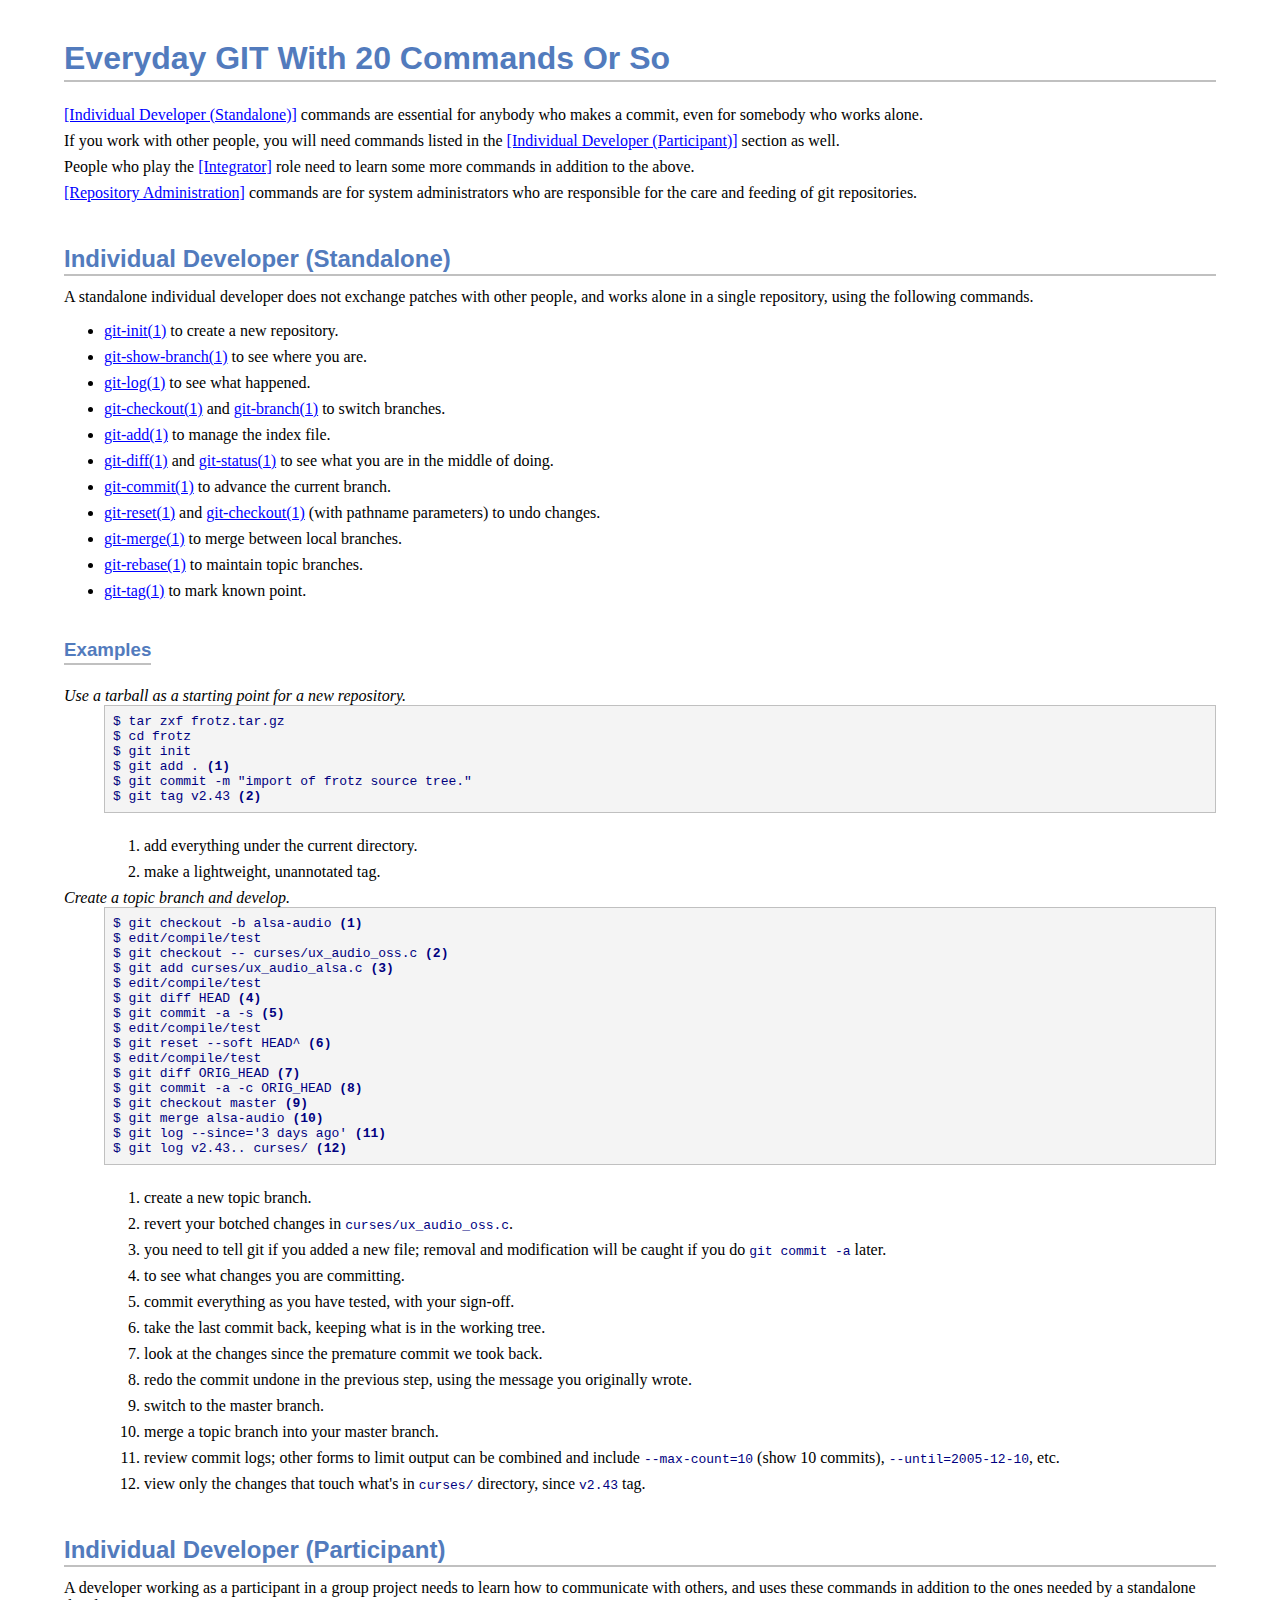
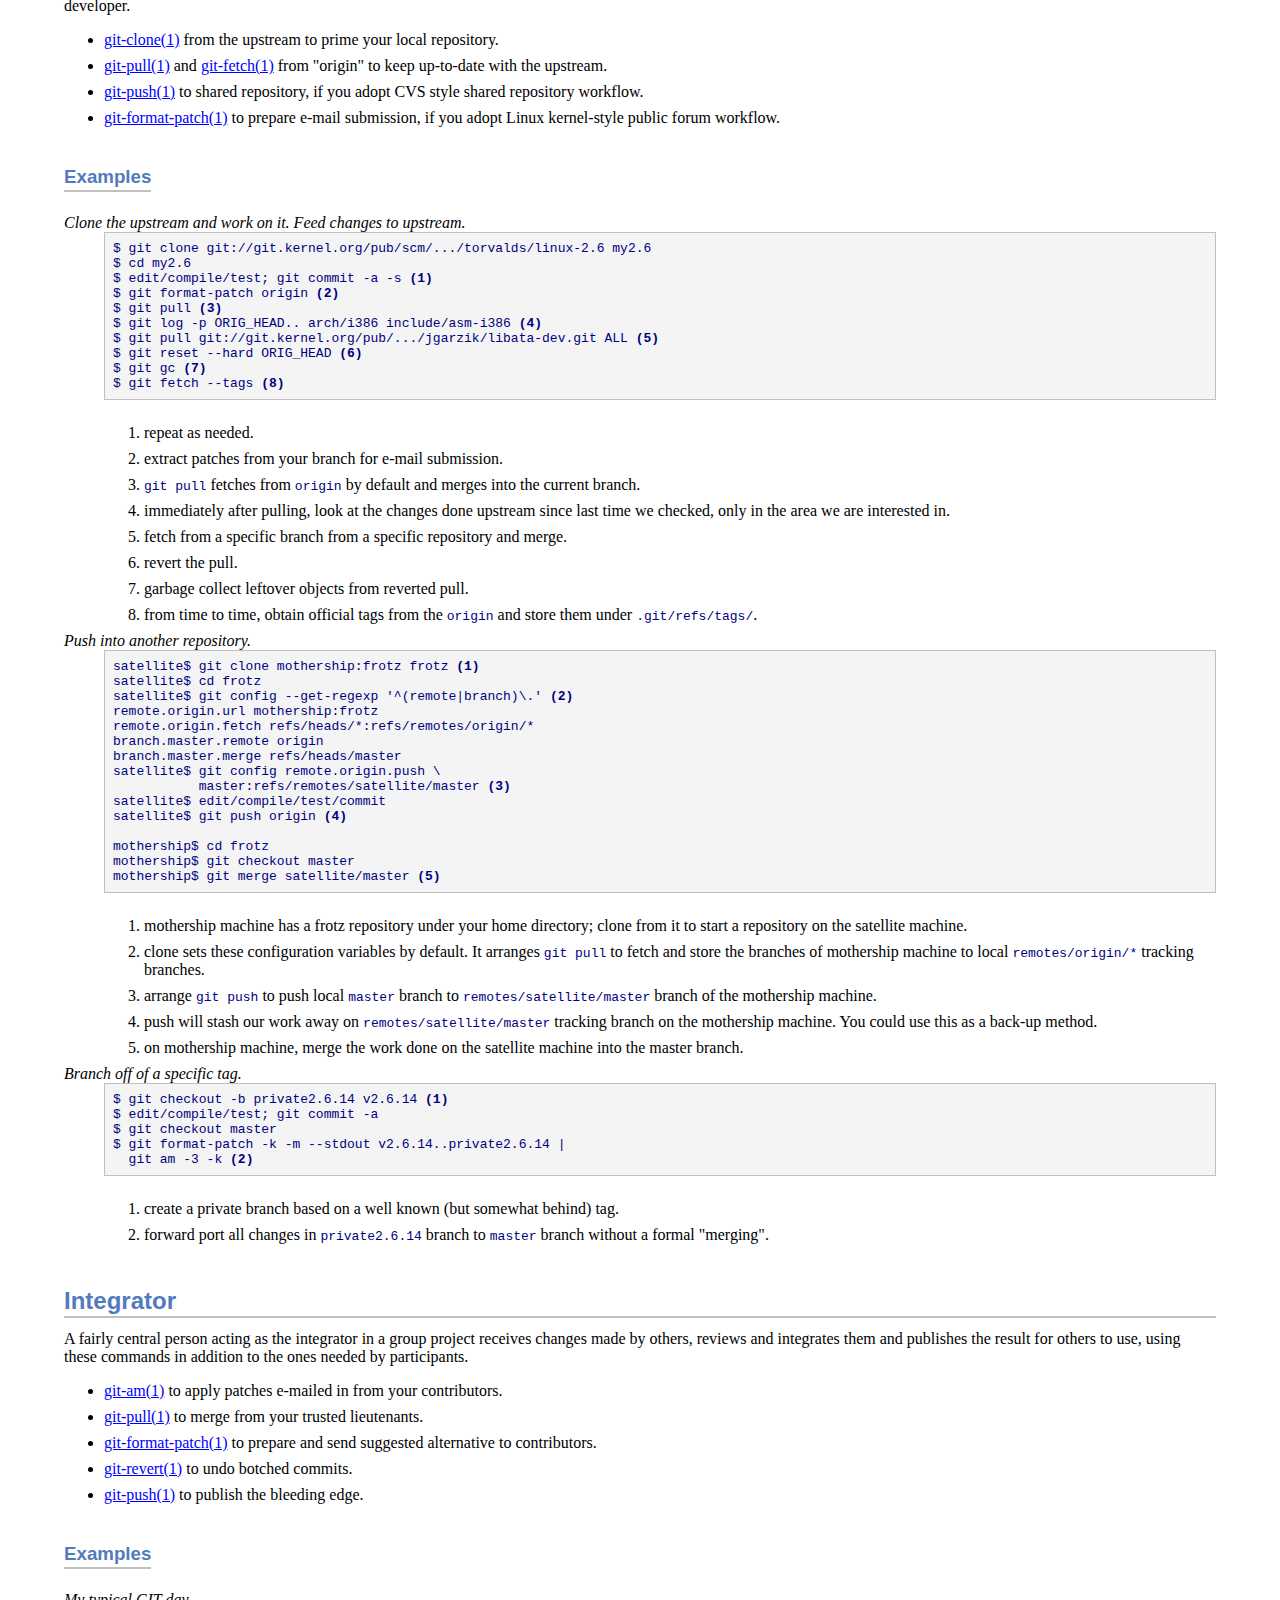
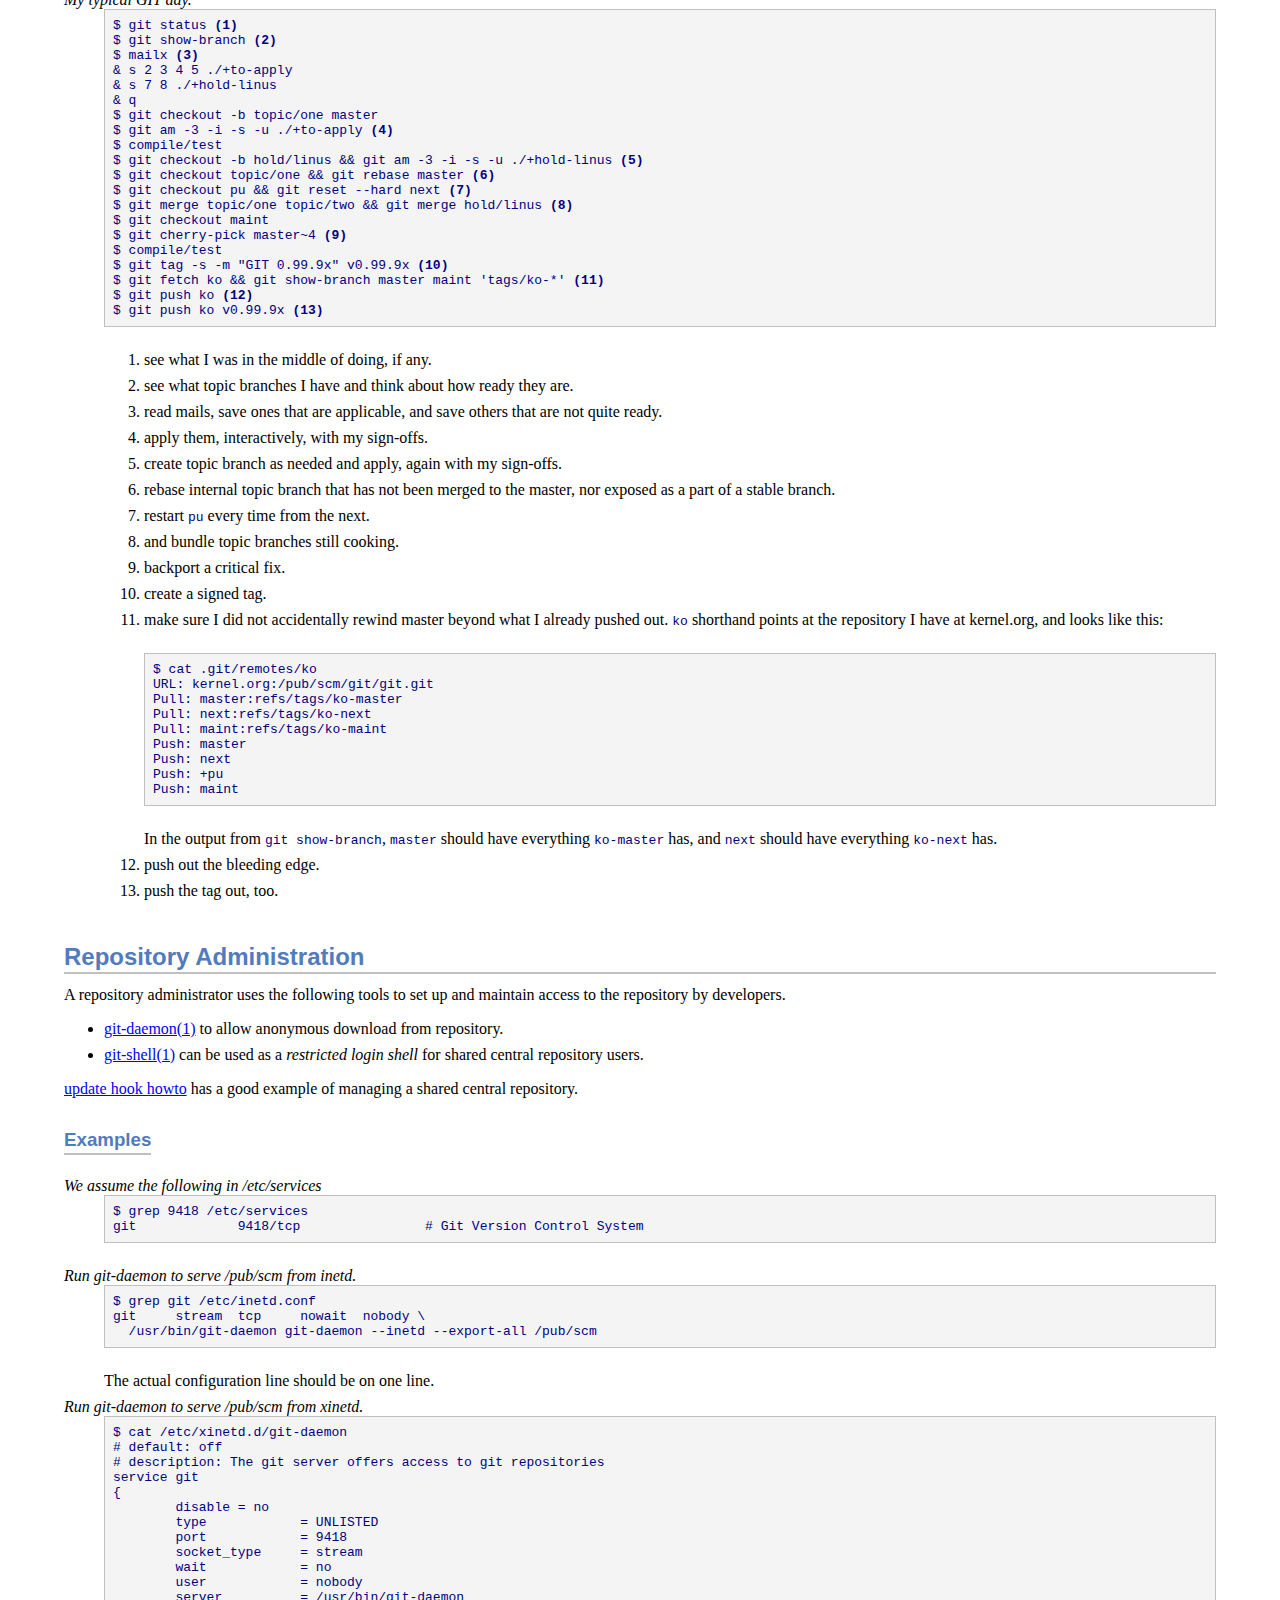
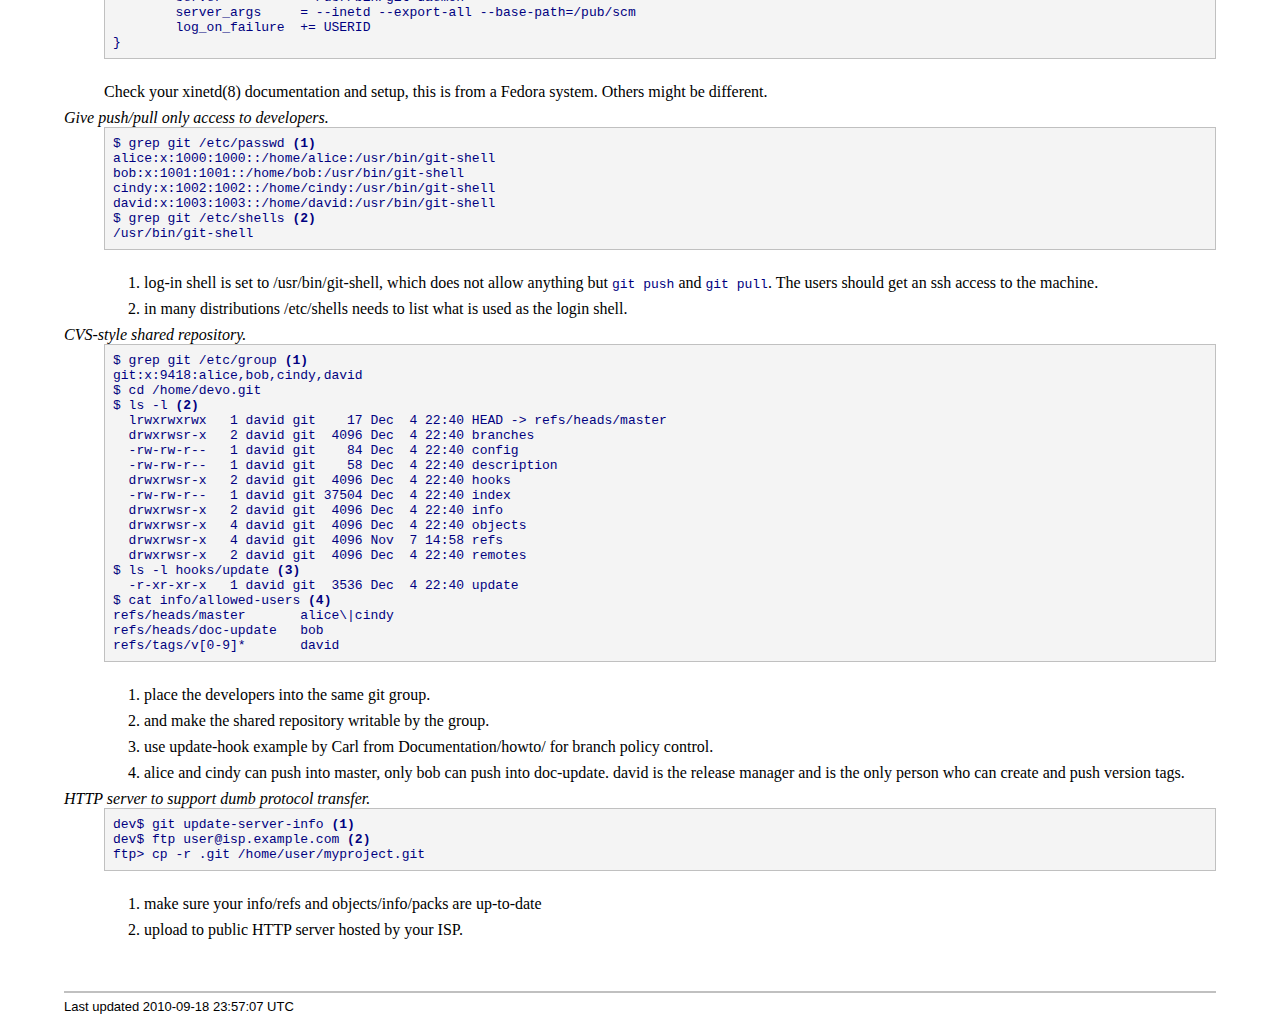
<file: about/.metadata/.plugins/com.aptana.portablegit.win32/doc/git/html/everyday.html>
<!DOCTYPE html PUBLIC "-//W3C//DTD XHTML 1.1//EN"
    "http://www.w3.org/TR/xhtml11/DTD/xhtml11.dtd">
<html xmlns="http://www.w3.org/1999/xhtml" xml:lang="en">
<head>
<meta http-equiv="Content-Type" content="text/html; charset=UTF-8" />
<meta name="generator" content="AsciiDoc 8.2.5" />
<style type="text/css">
/* Debug borders */
p, li, dt, dd, div, pre, h1, h2, h3, h4, h5, h6 {
/*
  border: 1px solid red;
*/
}

body {
  margin: 1em 5% 1em 5%;
}

a {
  color: blue;
  text-decoration: underline;
}
a:visited {
  color: fuchsia;
}

em {
  font-style: italic;
}

strong {
  font-weight: bold;
}

tt {
  color: navy;
}

h1, h2, h3, h4, h5, h6 {
  color: #527bbd;
  font-family: sans-serif;
  margin-top: 1.2em;
  margin-bottom: 0.5em;
  line-height: 1.3;
}

h1, h2, h3 {
  border-bottom: 2px solid silver;
}
h2 {
  padding-top: 0.5em;
}
h3 {
  float: left;
}
h3 + * {
  clear: left;
}

div.sectionbody {
  font-family: serif;
  margin-left: 0;
}

hr {
  border: 1px solid silver;
}

p {
  margin-top: 0.5em;
  margin-bottom: 0.5em;
}

pre {
  padding: 0;
  margin: 0;
}

span#author {
  color: #527bbd;
  font-family: sans-serif;
  font-weight: bold;
  font-size: 1.1em;
}
span#email {
}
span#revision {
  font-family: sans-serif;
}

div#footer {
  font-family: sans-serif;
  font-size: small;
  border-top: 2px solid silver;
  padding-top: 0.5em;
  margin-top: 4.0em;
}
div#footer-text {
  float: left;
  padding-bottom: 0.5em;
}
div#footer-badges {
  float: right;
  padding-bottom: 0.5em;
}

div#preamble,
div.tableblock, div.imageblock, div.exampleblock, div.verseblock,
div.quoteblock, div.literalblock, div.listingblock, div.sidebarblock,
div.admonitionblock {
  margin-right: 10%;
  margin-top: 1.5em;
  margin-bottom: 1.5em;
}
div.admonitionblock {
  margin-top: 2.5em;
  margin-bottom: 2.5em;
}

div.content { /* Block element content. */
  padding: 0;
}

/* Block element titles. */
div.title, caption.title {
  font-family: sans-serif;
  font-weight: bold;
  text-align: left;
  margin-top: 1.0em;
  margin-bottom: 0.5em;
}
div.title + * {
  margin-top: 0;
}

td div.title:first-child {
  margin-top: 0.0em;
}
div.content div.title:first-child {
  margin-top: 0.0em;
}
div.content + div.title {
  margin-top: 0.0em;
}

div.sidebarblock > div.content {
  background: #ffffee;
  border: 1px solid silver;
  padding: 0.5em;
}

div.listingblock {
  margin-right: 0%;
}
div.listingblock > div.content {
  border: 1px solid silver;
  background: #f4f4f4;
  padding: 0.5em;
}

div.quoteblock > div.content {
  padding-left: 2.0em;
}

div.attribution {
  text-align: right;
}
div.verseblock + div.attribution {
  text-align: left;
}

div.admonitionblock .icon {
  vertical-align: top;
  font-size: 1.1em;
  font-weight: bold;
  text-decoration: underline;
  color: #527bbd;
  padding-right: 0.5em;
}
div.admonitionblock td.content {
  padding-left: 0.5em;
  border-left: 2px solid silver;
}

div.exampleblock > div.content {
  border-left: 2px solid silver;
  padding: 0.5em;
}

div.verseblock div.content {
  white-space: pre;
}

div.imageblock div.content { padding-left: 0; }
div.imageblock img { border: 1px solid silver; }
span.image img { border-style: none; }

dl {
  margin-top: 0.8em;
  margin-bottom: 0.8em;
}
dt {
  margin-top: 0.5em;
  margin-bottom: 0;
  font-style: italic;
}
dd > *:first-child {
  margin-top: 0;
}

ul, ol {
    list-style-position: outside;
}
div.olist2 ol {
  list-style-type: lower-alpha;
}

div.tableblock > table {
  border: 3px solid #527bbd;
}
thead {
  font-family: sans-serif;
  font-weight: bold;
}
tfoot {
  font-weight: bold;
}

div.hlist {
  margin-top: 0.8em;
  margin-bottom: 0.8em;
}
div.hlist td {
  padding-bottom: 5px;
}
td.hlist1 {
  vertical-align: top;
  font-style: italic;
  padding-right: 0.8em;
}
td.hlist2 {
  vertical-align: top;
}

@media print {
  div#footer-badges { display: none; }
}

div#toctitle {
  color: #527bbd;
  font-family: sans-serif;
  font-size: 1.1em;
  font-weight: bold;
  margin-top: 1.0em;
  margin-bottom: 0.1em;
}

div.toclevel1, div.toclevel2, div.toclevel3, div.toclevel4 {
  margin-top: 0;
  margin-bottom: 0;
}
div.toclevel2 {
  margin-left: 2em;
  font-size: 0.9em;
}
div.toclevel3 {
  margin-left: 4em;
  font-size: 0.9em;
}
div.toclevel4 {
  margin-left: 6em;
  font-size: 0.9em;
}
/* Workarounds for IE6's broken and incomplete CSS2. */

div.sidebar-content {
  background: #ffffee;
  border: 1px solid silver;
  padding: 0.5em;
}
div.sidebar-title, div.image-title {
  font-family: sans-serif;
  font-weight: bold;
  margin-top: 0.0em;
  margin-bottom: 0.5em;
}

div.listingblock div.content {
  border: 1px solid silver;
  background: #f4f4f4;
  padding: 0.5em;
}

div.quoteblock-content {
  padding-left: 2.0em;
}

div.exampleblock-content {
  border-left: 2px solid silver;
  padding-left: 0.5em;
}

/* IE6 sets dynamically generated links as visited. */
div#toc a:visited { color: blue; }
</style>
<title>Everyday GIT With 20 Commands Or So</title>
</head>
<body>
<div id="header">
<h1>Everyday GIT With 20 Commands Or So</h1>
</div>
<div id="preamble">
<div class="sectionbody">
<div class="para"><p><a href="#Individual Developer (Standalone)">[Individual Developer (Standalone)]</a> commands are essential for
anybody who makes a commit, even for somebody who works alone.</p></div>
<div class="para"><p>If you work with other people, you will need commands listed in
the <a href="#Individual Developer (Participant)">[Individual Developer (Participant)]</a> section as well.</p></div>
<div class="para"><p>People who play the <a href="#Integrator">[Integrator]</a> role need to learn some more
commands in addition to the above.</p></div>
<div class="para"><p><a href="#Repository Administration">[Repository Administration]</a> commands are for system
administrators who are responsible for the care and feeding
of git repositories.</p></div>
</div>
</div>
<h2 id="_individual_developer_standalone_a_id_individual_developer_standalone_a">Individual Developer (Standalone)<a id="Individual Developer (Standalone)"></a></h2>
<div class="sectionbody">
<div class="para"><p>A standalone individual developer does not exchange patches with
other people, and works alone in a single repository, using the
following commands.</p></div>
<div class="ilist"><ul>
<li>
<p>
<a href="git-init.html">git-init(1)</a> to create a new repository.
</p>
</li>
<li>
<p>
<a href="git-show-branch.html">git-show-branch(1)</a> to see where you are.
</p>
</li>
<li>
<p>
<a href="git-log.html">git-log(1)</a> to see what happened.
</p>
</li>
<li>
<p>
<a href="git-checkout.html">git-checkout(1)</a> and <a href="git-branch.html">git-branch(1)</a> to switch
    branches.
</p>
</li>
<li>
<p>
<a href="git-add.html">git-add(1)</a> to manage the index file.
</p>
</li>
<li>
<p>
<a href="git-diff.html">git-diff(1)</a> and <a href="git-status.html">git-status(1)</a> to see what
    you are in the middle of doing.
</p>
</li>
<li>
<p>
<a href="git-commit.html">git-commit(1)</a> to advance the current branch.
</p>
</li>
<li>
<p>
<a href="git-reset.html">git-reset(1)</a> and <a href="git-checkout.html">git-checkout(1)</a> (with
    pathname parameters) to undo changes.
</p>
</li>
<li>
<p>
<a href="git-merge.html">git-merge(1)</a> to merge between local branches.
</p>
</li>
<li>
<p>
<a href="git-rebase.html">git-rebase(1)</a> to maintain topic branches.
</p>
</li>
<li>
<p>
<a href="git-tag.html">git-tag(1)</a> to mark known point.
</p>
</li>
</ul></div>
<h3 id="_examples">Examples</h3><div style="clear:left"></div>
<div class="vlist"><dl>
<dt>
Use a tarball as a starting point for a new repository.
</dt>
<dd>
<div class="listingblock">
<div class="content">
<pre><tt>$ tar zxf frotz.tar.gz
$ cd frotz
$ git init
$ git add . <b>(1)</b>
$ git commit -m "import of frotz source tree."
$ git tag v2.43 <b>(2)</b></tt></pre>
</div></div>
<div class="colist"><ol>
<li>
<p>
add everything under the current directory.
</p>
</li>
<li>
<p>
make a lightweight, unannotated tag.
</p>
</li>
</ol></div>
</dd>
<dt>
Create a topic branch and develop.
</dt>
<dd>
<div class="listingblock">
<div class="content">
<pre><tt>$ git checkout -b alsa-audio <b>(1)</b>
$ edit/compile/test
$ git checkout -- curses/ux_audio_oss.c <b>(2)</b>
$ git add curses/ux_audio_alsa.c <b>(3)</b>
$ edit/compile/test
$ git diff HEAD <b>(4)</b>
$ git commit -a -s <b>(5)</b>
$ edit/compile/test
$ git reset --soft HEAD^ <b>(6)</b>
$ edit/compile/test
$ git diff ORIG_HEAD <b>(7)</b>
$ git commit -a -c ORIG_HEAD <b>(8)</b>
$ git checkout master <b>(9)</b>
$ git merge alsa-audio <b>(10)</b>
$ git log --since='3 days ago' <b>(11)</b>
$ git log v2.43.. curses/ <b>(12)</b></tt></pre>
</div></div>
<div class="colist"><ol>
<li>
<p>
create a new topic branch.
</p>
</li>
<li>
<p>
revert your botched changes in <tt>curses/ux_audio_oss.c</tt>.
</p>
</li>
<li>
<p>
you need to tell git if you added a new file; removal and
modification will be caught if you do <tt>git commit -a</tt> later.
</p>
</li>
<li>
<p>
to see what changes you are committing.
</p>
</li>
<li>
<p>
commit everything as you have tested, with your sign-off.
</p>
</li>
<li>
<p>
take the last commit back, keeping what is in the working tree.
</p>
</li>
<li>
<p>
look at the changes since the premature commit we took back.
</p>
</li>
<li>
<p>
redo the commit undone in the previous step, using the message
you originally wrote.
</p>
</li>
<li>
<p>
switch to the master branch.
</p>
</li>
<li>
<p>
merge a topic branch into your master branch.
</p>
</li>
<li>
<p>
review commit logs; other forms to limit output can be
combined and include <tt>--max-count=10</tt> (show 10 commits),
<tt>--until=2005-12-10</tt>, etc.
</p>
</li>
<li>
<p>
view only the changes that touch what's in <tt>curses/</tt>
directory, since <tt>v2.43</tt> tag.
</p>
</li>
</ol></div>
</dd>
</dl></div>
</div>
<h2 id="_individual_developer_participant_a_id_individual_developer_participant_a">Individual Developer (Participant)<a id="Individual Developer (Participant)"></a></h2>
<div class="sectionbody">
<div class="para"><p>A developer working as a participant in a group project needs to
learn how to communicate with others, and uses these commands in
addition to the ones needed by a standalone developer.</p></div>
<div class="ilist"><ul>
<li>
<p>
<a href="git-clone.html">git-clone(1)</a> from the upstream to prime your local
    repository.
</p>
</li>
<li>
<p>
<a href="git-pull.html">git-pull(1)</a> and <a href="git-fetch.html">git-fetch(1)</a> from "origin"
    to keep up-to-date with the upstream.
</p>
</li>
<li>
<p>
<a href="git-push.html">git-push(1)</a> to shared repository, if you adopt CVS
    style shared repository workflow.
</p>
</li>
<li>
<p>
<a href="git-format-patch.html">git-format-patch(1)</a> to prepare e-mail submission, if
    you adopt Linux kernel-style public forum workflow.
</p>
</li>
</ul></div>
<h3 id="_examples_2">Examples</h3><div style="clear:left"></div>
<div class="vlist"><dl>
<dt>
Clone the upstream and work on it.  Feed changes to upstream.
</dt>
<dd>
<div class="listingblock">
<div class="content">
<pre><tt>$ git clone git://git.kernel.org/pub/scm/.../torvalds/linux-2.6 my2.6
$ cd my2.6
$ edit/compile/test; git commit -a -s <b>(1)</b>
$ git format-patch origin <b>(2)</b>
$ git pull <b>(3)</b>
$ git log -p ORIG_HEAD.. arch/i386 include/asm-i386 <b>(4)</b>
$ git pull git://git.kernel.org/pub/.../jgarzik/libata-dev.git ALL <b>(5)</b>
$ git reset --hard ORIG_HEAD <b>(6)</b>
$ git gc <b>(7)</b>
$ git fetch --tags <b>(8)</b></tt></pre>
</div></div>
<div class="colist"><ol>
<li>
<p>
repeat as needed.
</p>
</li>
<li>
<p>
extract patches from your branch for e-mail submission.
</p>
</li>
<li>
<p>
<tt>git pull</tt> fetches from <tt>origin</tt> by default and merges into the
current branch.
</p>
</li>
<li>
<p>
immediately after pulling, look at the changes done upstream
since last time we checked, only in the
area we are interested in.
</p>
</li>
<li>
<p>
fetch from a specific branch from a specific repository and merge.
</p>
</li>
<li>
<p>
revert the pull.
</p>
</li>
<li>
<p>
garbage collect leftover objects from reverted pull.
</p>
</li>
<li>
<p>
from time to time, obtain official tags from the <tt>origin</tt>
and store them under <tt>.git/refs/tags/</tt>.
</p>
</li>
</ol></div>
</dd>
<dt>
Push into another repository.
</dt>
<dd>
<div class="listingblock">
<div class="content">
<pre><tt>satellite$ git clone mothership:frotz frotz <b>(1)</b>
satellite$ cd frotz
satellite$ git config --get-regexp '^(remote|branch)\.' <b>(2)</b>
remote.origin.url mothership:frotz
remote.origin.fetch refs/heads/*:refs/remotes/origin/*
branch.master.remote origin
branch.master.merge refs/heads/master
satellite$ git config remote.origin.push \
           master:refs/remotes/satellite/master <b>(3)</b>
satellite$ edit/compile/test/commit
satellite$ git push origin <b>(4)</b>

mothership$ cd frotz
mothership$ git checkout master
mothership$ git merge satellite/master <b>(5)</b></tt></pre>
</div></div>
<div class="colist"><ol>
<li>
<p>
mothership machine has a frotz repository under your home
directory; clone from it to start a repository on the satellite
machine.
</p>
</li>
<li>
<p>
clone sets these configuration variables by default.
It arranges <tt>git pull</tt> to fetch and store the branches of mothership
machine to local <tt>remotes/origin/*</tt> tracking branches.
</p>
</li>
<li>
<p>
arrange <tt>git push</tt> to push local <tt>master</tt> branch to
<tt>remotes/satellite/master</tt> branch of the mothership machine.
</p>
</li>
<li>
<p>
push will stash our work away on <tt>remotes/satellite/master</tt>
tracking branch on the mothership machine.  You could use this as
a back-up method.
</p>
</li>
<li>
<p>
on mothership machine, merge the work done on the satellite
machine into the master branch.
</p>
</li>
</ol></div>
</dd>
<dt>
Branch off of a specific tag.
</dt>
<dd>
<div class="listingblock">
<div class="content">
<pre><tt>$ git checkout -b private2.6.14 v2.6.14 <b>(1)</b>
$ edit/compile/test; git commit -a
$ git checkout master
$ git format-patch -k -m --stdout v2.6.14..private2.6.14 |
  git am -3 -k <b>(2)</b></tt></pre>
</div></div>
<div class="colist"><ol>
<li>
<p>
create a private branch based on a well known (but somewhat behind)
tag.
</p>
</li>
<li>
<p>
forward port all changes in <tt>private2.6.14</tt> branch to <tt>master</tt> branch
without a formal "merging".
</p>
</li>
</ol></div>
</dd>
</dl></div>
</div>
<h2 id="_integrator_a_id_integrator_a">Integrator<a id="Integrator"></a></h2>
<div class="sectionbody">
<div class="para"><p>A fairly central person acting as the integrator in a group
project receives changes made by others, reviews and integrates
them and publishes the result for others to use, using these
commands in addition to the ones needed by participants.</p></div>
<div class="ilist"><ul>
<li>
<p>
<a href="git-am.html">git-am(1)</a> to apply patches e-mailed in from your
    contributors.
</p>
</li>
<li>
<p>
<a href="git-pull.html">git-pull(1)</a> to merge from your trusted lieutenants.
</p>
</li>
<li>
<p>
<a href="git-format-patch.html">git-format-patch(1)</a> to prepare and send suggested
    alternative to contributors.
</p>
</li>
<li>
<p>
<a href="git-revert.html">git-revert(1)</a> to undo botched commits.
</p>
</li>
<li>
<p>
<a href="git-push.html">git-push(1)</a> to publish the bleeding edge.
</p>
</li>
</ul></div>
<h3 id="_examples_3">Examples</h3><div style="clear:left"></div>
<div class="vlist"><dl>
<dt>
My typical GIT day.
</dt>
<dd>
<div class="listingblock">
<div class="content">
<pre><tt>$ git status <b>(1)</b>
$ git show-branch <b>(2)</b>
$ mailx <b>(3)</b>
&amp; s 2 3 4 5 ./+to-apply
&amp; s 7 8 ./+hold-linus
&amp; q
$ git checkout -b topic/one master
$ git am -3 -i -s -u ./+to-apply <b>(4)</b>
$ compile/test
$ git checkout -b hold/linus &amp;&amp; git am -3 -i -s -u ./+hold-linus <b>(5)</b>
$ git checkout topic/one &amp;&amp; git rebase master <b>(6)</b>
$ git checkout pu &amp;&amp; git reset --hard next <b>(7)</b>
$ git merge topic/one topic/two &amp;&amp; git merge hold/linus <b>(8)</b>
$ git checkout maint
$ git cherry-pick master~4 <b>(9)</b>
$ compile/test
$ git tag -s -m "GIT 0.99.9x" v0.99.9x <b>(10)</b>
$ git fetch ko &amp;&amp; git show-branch master maint 'tags/ko-*' <b>(11)</b>
$ git push ko <b>(12)</b>
$ git push ko v0.99.9x <b>(13)</b></tt></pre>
</div></div>
<div class="colist"><ol>
<li>
<p>
see what I was in the middle of doing, if any.
</p>
</li>
<li>
<p>
see what topic branches I have and think about how ready
they are.
</p>
</li>
<li>
<p>
read mails, save ones that are applicable, and save others
that are not quite ready.
</p>
</li>
<li>
<p>
apply them, interactively, with my sign-offs.
</p>
</li>
<li>
<p>
create topic branch as needed and apply, again with my
sign-offs.
</p>
</li>
<li>
<p>
rebase internal topic branch that has not been merged to the
master, nor exposed as a part of a stable branch.
</p>
</li>
<li>
<p>
restart <tt>pu</tt> every time from the next.
</p>
</li>
<li>
<p>
and bundle topic branches still cooking.
</p>
</li>
<li>
<p>
backport a critical fix.
</p>
</li>
<li>
<p>
create a signed tag.
</p>
</li>
<li>
<p>
make sure I did not accidentally rewind master beyond what I
already pushed out.  <tt>ko</tt> shorthand points at the repository I have
at kernel.org, and looks like this:
</p>
<div class="listingblock">
<div class="content">
<pre><tt>$ cat .git/remotes/ko
URL: kernel.org:/pub/scm/git/git.git
Pull: master:refs/tags/ko-master
Pull: next:refs/tags/ko-next
Pull: maint:refs/tags/ko-maint
Push: master
Push: next
Push: +pu
Push: maint</tt></pre>
</div></div>
<div class="para"><p>In the output from <tt>git show-branch</tt>, <tt>master</tt> should have
everything <tt>ko-master</tt> has, and <tt>next</tt> should have
everything <tt>ko-next</tt> has.</p></div>
</li>
<li>
<p>
push out the bleeding edge.
</p>
</li>
<li>
<p>
push the tag out, too.
</p>
</li>
</ol></div>
</dd>
</dl></div>
</div>
<h2 id="_repository_administration_a_id_repository_administration_a">Repository Administration<a id="Repository Administration"></a></h2>
<div class="sectionbody">
<div class="para"><p>A repository administrator uses the following tools to set up
and maintain access to the repository by developers.</p></div>
<div class="ilist"><ul>
<li>
<p>
<a href="git-daemon.html">git-daemon(1)</a> to allow anonymous download from
    repository.
</p>
</li>
<li>
<p>
<a href="git-shell.html">git-shell(1)</a> can be used as a <em>restricted login shell</em>
    for shared central repository users.
</p>
</li>
</ul></div>
<div class="para"><p><a href="howto/update-hook-example.txt">update hook howto</a> has a good
example of managing a shared central repository.</p></div>
<h3 id="_examples_4">Examples</h3><div style="clear:left"></div>
<div class="vlist"><dl>
<dt>
We assume the following in /etc/services
</dt>
<dd>
<div class="listingblock">
<div class="content">
<pre><tt>$ grep 9418 /etc/services
git             9418/tcp                # Git Version Control System</tt></pre>
</div></div>
</dd>
<dt>
Run git-daemon to serve /pub/scm from inetd.
</dt>
<dd>
<div class="listingblock">
<div class="content">
<pre><tt>$ grep git /etc/inetd.conf
git     stream  tcp     nowait  nobody \
  /usr/bin/git-daemon git-daemon --inetd --export-all /pub/scm</tt></pre>
</div></div>
<div class="para"><p>The actual configuration line should be on one line.</p></div>
</dd>
<dt>
Run git-daemon to serve /pub/scm from xinetd.
</dt>
<dd>
<div class="listingblock">
<div class="content">
<pre><tt>$ cat /etc/xinetd.d/git-daemon
# default: off
# description: The git server offers access to git repositories
service git
{
        disable = no
        type            = UNLISTED
        port            = 9418
        socket_type     = stream
        wait            = no
        user            = nobody
        server          = /usr/bin/git-daemon
        server_args     = --inetd --export-all --base-path=/pub/scm
        log_on_failure  += USERID
}</tt></pre>
</div></div>
<div class="para"><p>Check your xinetd(8) documentation and setup, this is from a Fedora system.
Others might be different.</p></div>
</dd>
<dt>
Give push/pull only access to developers.
</dt>
<dd>
<div class="listingblock">
<div class="content">
<pre><tt>$ grep git /etc/passwd <b>(1)</b>
alice:x:1000:1000::/home/alice:/usr/bin/git-shell
bob:x:1001:1001::/home/bob:/usr/bin/git-shell
cindy:x:1002:1002::/home/cindy:/usr/bin/git-shell
david:x:1003:1003::/home/david:/usr/bin/git-shell
$ grep git /etc/shells <b>(2)</b>
/usr/bin/git-shell</tt></pre>
</div></div>
<div class="colist"><ol>
<li>
<p>
log-in shell is set to /usr/bin/git-shell, which does not
allow anything but <tt>git push</tt> and <tt>git pull</tt>.  The users should
get an ssh access to the machine.
</p>
</li>
<li>
<p>
in many distributions /etc/shells needs to list what is used
as the login shell.
</p>
</li>
</ol></div>
</dd>
<dt>
CVS-style shared repository.
</dt>
<dd>
<div class="listingblock">
<div class="content">
<pre><tt>$ grep git /etc/group <b>(1)</b>
git:x:9418:alice,bob,cindy,david
$ cd /home/devo.git
$ ls -l <b>(2)</b>
  lrwxrwxrwx   1 david git    17 Dec  4 22:40 HEAD -&gt; refs/heads/master
  drwxrwsr-x   2 david git  4096 Dec  4 22:40 branches
  -rw-rw-r--   1 david git    84 Dec  4 22:40 config
  -rw-rw-r--   1 david git    58 Dec  4 22:40 description
  drwxrwsr-x   2 david git  4096 Dec  4 22:40 hooks
  -rw-rw-r--   1 david git 37504 Dec  4 22:40 index
  drwxrwsr-x   2 david git  4096 Dec  4 22:40 info
  drwxrwsr-x   4 david git  4096 Dec  4 22:40 objects
  drwxrwsr-x   4 david git  4096 Nov  7 14:58 refs
  drwxrwsr-x   2 david git  4096 Dec  4 22:40 remotes
$ ls -l hooks/update <b>(3)</b>
  -r-xr-xr-x   1 david git  3536 Dec  4 22:40 update
$ cat info/allowed-users <b>(4)</b>
refs/heads/master       alice\|cindy
refs/heads/doc-update   bob
refs/tags/v[0-9]*       david</tt></pre>
</div></div>
<div class="colist"><ol>
<li>
<p>
place the developers into the same git group.
</p>
</li>
<li>
<p>
and make the shared repository writable by the group.
</p>
</li>
<li>
<p>
use update-hook example by Carl from Documentation/howto/
for branch policy control.
</p>
</li>
<li>
<p>
alice and cindy can push into master, only bob can push into doc-update.
david is the release manager and is the only person who can
create and push version tags.
</p>
</li>
</ol></div>
</dd>
<dt>
HTTP server to support dumb protocol transfer.
</dt>
<dd>
<div class="listingblock">
<div class="content">
<pre><tt>dev$ git update-server-info <b>(1)</b>
dev$ ftp user@isp.example.com <b>(2)</b>
ftp&gt; cp -r .git /home/user/myproject.git</tt></pre>
</div></div>
<div class="colist"><ol>
<li>
<p>
make sure your info/refs and objects/info/packs are up-to-date
</p>
</li>
<li>
<p>
upload to public HTTP server hosted by your ISP.
</p>
</li>
</ol></div>
</dd>
</dl></div>
</div>
<div id="footer">
<div id="footer-text">
Last updated 2010-09-18 23:57:07 UTC
</div>
</div>
</body>
</html>
</file>
<file: standardStyle.css>
body{
    background-color: #000000 !important;
}

/* This sections designates the fonts for the page*/
#header .title,  #header .tagline, #nav, .content p.entry-title, .content p.date {
	font-family: 'Roboto Mono', serif;
    background-color: #000000;
}

p  {
	font-family: 'Roboto Mono', serif;
	font-size: 24px;
    color: #FFFFFF;
}

a {
	font-size: 28px;
    color: #901389 !important;
}

h3{
	text-decoration: underline;
	color: #6B6B6B !important;
}

label{
	color: #6B6B6B !important;
}

.navbar{
    background-color: #000000 !important;
    text-align: center;
    float:center;
    color: #901389;
}

.navbar .navbar-nav {
  display: inline-block;
  float: none;
  vertical-align: top;
}

.navbar .navbar-collapse {
  text-align: center;
}

/*make it so the logo home page button does not have the hover effect that the other buttons have*/
.navbar-nav > li > a:hover,
.navbar-nav > li > a:focus{
	color:#901389 !important;
	background-color:white !important;
}

#navItems{
    padding-top: 60px;
}

#logo{
	margin: 0 auto;
    float:center;
    width:500px;
}

/*Below deesignates the styles for each of the HTML items */
.container {
	width: 80%;
	height: 95%;
	margin: 0 auto;
	background-color:#000000;
	top: 5px;
	bottom: 200px;
    float:center;
}

#footer{
	width: 60%;
	height: 60px;
	margin: 0 auto;
	background-color:#000000;
}

/*this is for the right alignment of the twitter,reddit,and twitch logos*/
#socialMedia{
    padding-right: 10px;
    float: right;
}

.shownImages{
    padding: 0;
    margin: 0 auto;
    margin-top:5%;
    margin-bottom: 1%;
}

.artAsset{
    border-bottom: 0.5px solid #ccc;
}

#thecarousel{
    margin-top: 5%;
}

.carousel-control{
    margin: 0 auto;
    height: 60%;
}

#carouselItems{
    margin: 0 auto;
    float:  center;
}

@media (max-width: 481px) {
	p {
		font-size: 12px;
	}

	a {
		font-size: 16px;
	}
	
	h3{
		font-size: 16px !important;
	}
	
	.container{
		width: 90%;
	}
}

@media (min-width: 481px) and (max-width:630px) {
	p {
		font-size: 16px;
	}

	a {
		font-size: 21px;
	}
	
	h3{
		font-size: 21px !important;
	}
	
	.container{
		width: 85%;
	}
}
</file>
<file: about/css/styles.css>
.btn, .btn-primary{
    background-color: #901389 !important;
}

.personImg{
    width: 100;
    height: 100;
    margin-top: 5px;
    margin-bottom: 5px;
}

#aboutimg{
    width: 100;
    height: 100;
    margin-top: 5px;
    margin-bottom: 5px;
}

#about{
    margin: 0 auto;
    padding: 0;
    border-bottom: 0.5px solid #ccc;
}

.personInfo{
    margin: 0 auto;
    padding: 0;
    border-bottom: 0.5px solid #ccc;
}

#contact{
    margin: 0 auto;
    padding: 0;
    padding-top: 30px;;
}
</file>
<file: blog/styles.css>
#blogPost{
	margin: 0 auto;
	float:center;
	text-align: center;
}

.posts{
	border-bottom: 0.5px solid #ccc;
	margin: 0 auto;
	padding-top: 10px;
}

.imgPosts{
	margin: 0 auto;
	width: 504px;
	float: center;
}

.text{
	float:center;
    display: table;
    margin: 0 auto;
}
</file>
<file: gameplay/styles.css>
#blogPost{
	margin: 0 auto;
	float:center;
	text-align: center;
}

.screenshots{
	border-bottom: 0.5px solid #ccc;
	margin: 0 auto;
}

.imgScreenshots{
	margin: 0 auto;
	width: 504px;
	float: center;
}
</file>
<file: media/styles.css>
#selectionImage0{
    width: 60%;
    height: 60%;
    float:right;
}

#selectionImage1{
    width: 90%;
    height: 90%;
    float:left;
}

#selectionImage2{
    width: 90%;
    height: 90%;
    float:right;
}

#selectionImage3{
    width: 80%;
    height: 150px;
    float:left;
}
</file>
<file: libraries/swipebox/src/css/swipebox.min.css>
/*! Swipebox v1.3.0 | Constantin Saguin csag.co | MIT License | github.com/brutaldesign/swipebox */html.swipebox-html.swipebox-touch{overflow:hidden!important}#swipebox-overlay img{border:none!important}#swipebox-overlay{width:100%;height:100%;position:fixed;top:0;left:0;z-index:99999!important;overflow:hidden;-webkit-user-select:none;-moz-user-select:none;-ms-user-select:none;user-select:none}#swipebox-container{position:relative;width:100%;height:100%}#swipebox-slider{-webkit-transition:-webkit-transform .4s ease;transition:transform .4s ease;height:100%;left:0;top:0;width:100%;white-space:nowrap;position:absolute;display:none;cursor:pointer}#swipebox-slider .slide{height:100%;width:100%;line-height:1px;text-align:center;display:inline-block}#swipebox-slider .slide:before{content:"";display:inline-block;height:50%;width:1px;margin-right:-1px}#swipebox-slider .slide .swipebox-inline-container,#swipebox-slider .slide .swipebox-video-container,#swipebox-slider .slide img{display:inline-block;max-height:100%;max-width:100%;margin:0;padding:0;width:auto;height:auto;vertical-align:middle}#swipebox-slider .slide .swipebox-video-container{background:0 0;max-width:1140px;max-height:100%;width:100%;padding:5%;-webkit-box-sizing:border-box;box-sizing:border-box}#swipebox-slider .slide .swipebox-video-container .swipebox-video{width:100%;height:0;padding-bottom:56.25%;overflow:hidden;position:relative}#swipebox-slider .slide .swipebox-video-container .swipebox-video iframe{width:100%!important;height:100%!important;position:absolute;top:0;left:0}#swipebox-slider .slide-loading{background:url(../img/loader.gif) center center no-repeat}#swipebox-bottom-bar,#swipebox-top-bar{-webkit-transition:.5s;transition:.5s;position:absolute;left:0;z-index:999;height:50px;width:100%}#swipebox-bottom-bar{bottom:-50px}#swipebox-bottom-bar.visible-bars{-webkit-transform:translate3d(0,-50px,0);transform:translate3d(0,-50px,0)}#swipebox-top-bar{top:-50px}#swipebox-top-bar.visible-bars{-webkit-transform:translate3d(0,50px,0);transform:translate3d(0,50px,0)}#swipebox-title{display:block;width:100%;text-align:center}#swipebox-close,#swipebox-next,#swipebox-prev{background-image:url(../img/icons.png);background-repeat:no-repeat;border:none!important;text-decoration:none!important;cursor:pointer;width:50px;height:50px;top:0}#swipebox-arrows{display:block;margin:0 auto;width:100%;height:50px}#swipebox-prev{background-position:-32px 13px;float:left}#swipebox-next{background-position:-78px 13px;float:right}#swipebox-close{top:0;right:0;position:absolute;z-index:9999;background-position:15px 12px}.swipebox-no-close-button #swipebox-close{display:none}#swipebox-next.disabled,#swipebox-prev.disabled{opacity:.3}.swipebox-no-touch #swipebox-overlay.rightSpring #swipebox-slider{-webkit-animation:rightSpring .3s;animation:rightSpring .3s}.swipebox-no-touch #swipebox-overlay.leftSpring #swipebox-slider{-webkit-animation:leftSpring .3s;animation:leftSpring .3s}.swipebox-touch #swipebox-container:after,.swipebox-touch #swipebox-container:before{-webkit-backface-visibility:hidden;backface-visibility:hidden;-webkit-transition:all .3s ease;transition:all .3s ease;content:' ';position:absolute;z-index:999;top:0;height:100%;width:20px;opacity:0}.swipebox-touch #swipebox-container:before{left:0;-webkit-box-shadow:inset 10px 0 10px -8px #656565;box-shadow:inset 10px 0 10px -8px #656565}.swipebox-touch #swipebox-container:after{right:0;-webkit-box-shadow:inset -10px 0 10px -8px #656565;box-shadow:inset -10px 0 10px -8px #656565}.swipebox-touch #swipebox-overlay.leftSpringTouch #swipebox-container:before,.swipebox-touch #swipebox-overlay.rightSpringTouch #swipebox-container:after{opacity:1}@-webkit-keyframes rightSpring{0%{left:0}50%{left:-30px}100%{left:0}}@keyframes rightSpring{0%{left:0}50%{left:-30px}100%{left:0}}@-webkit-keyframes leftSpring{0%{left:0}50%{left:30px}100%{left:0}}@keyframes leftSpring{0%{left:0}50%{left:30px}100%{left:0}}@media screen and (min-width:800px){#swipebox-close{right:10px}#swipebox-arrows{width:92%;max-width:800px}}#swipebox-overlay{background:#0d0d0d}#swipebox-bottom-bar,#swipebox-top-bar{text-shadow:1px 1px 1px #000;background:#000;opacity:.95}#swipebox-top-bar{color:#fff!important;font-size:15px;line-height:43px;font-family:Helvetica,Arial,sans-serif}
</file>
